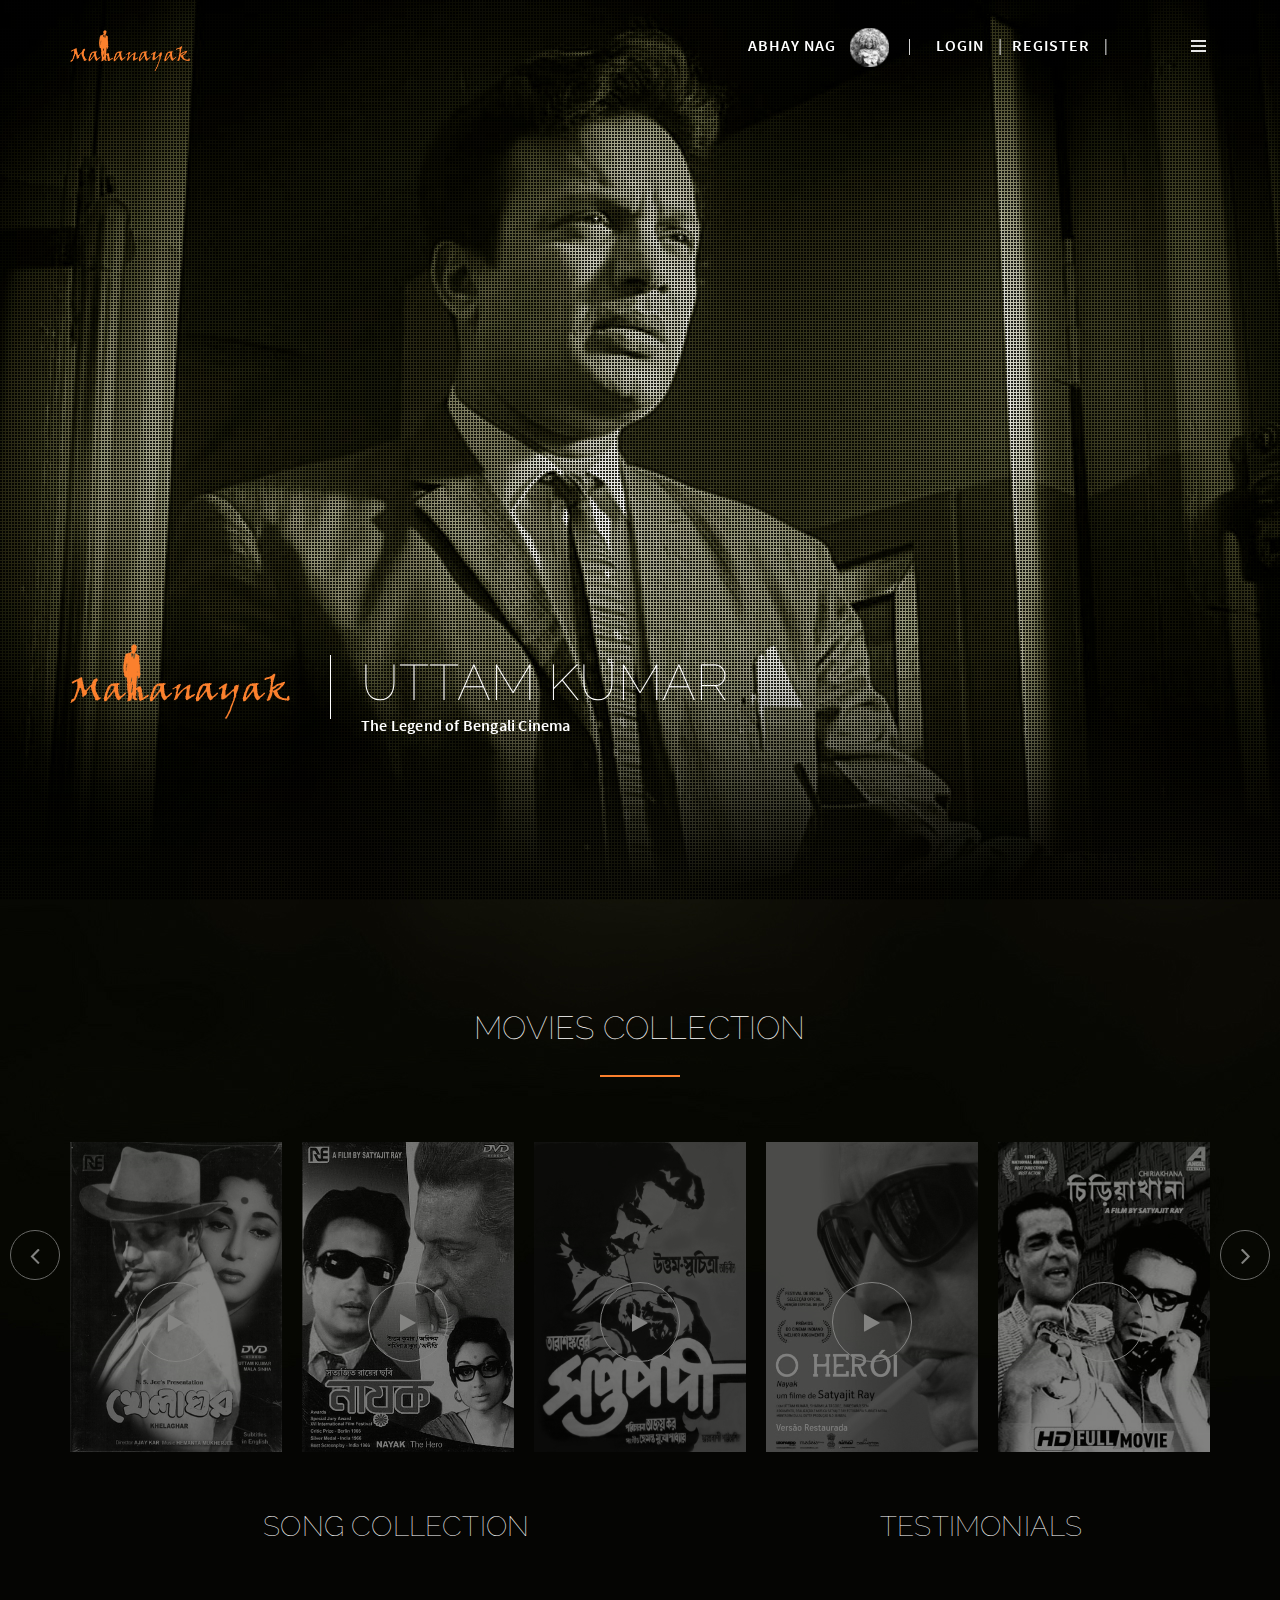
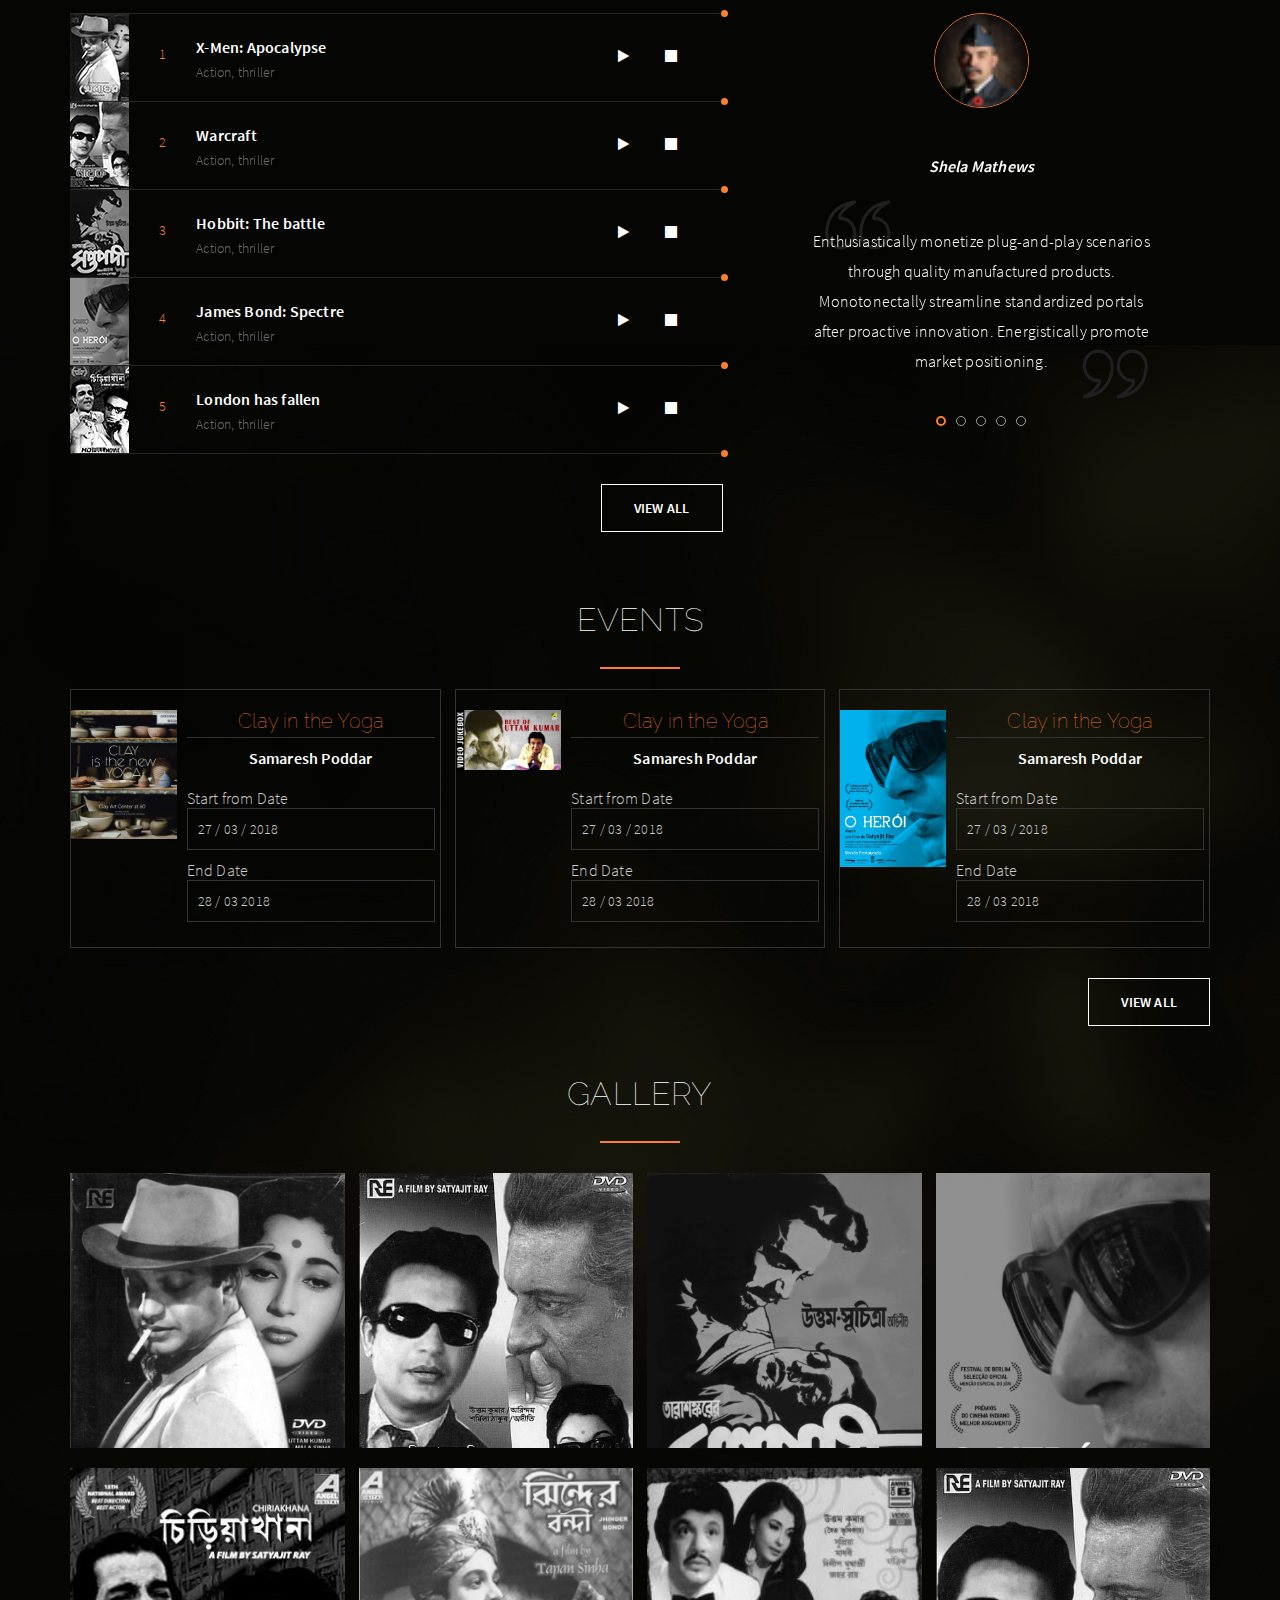
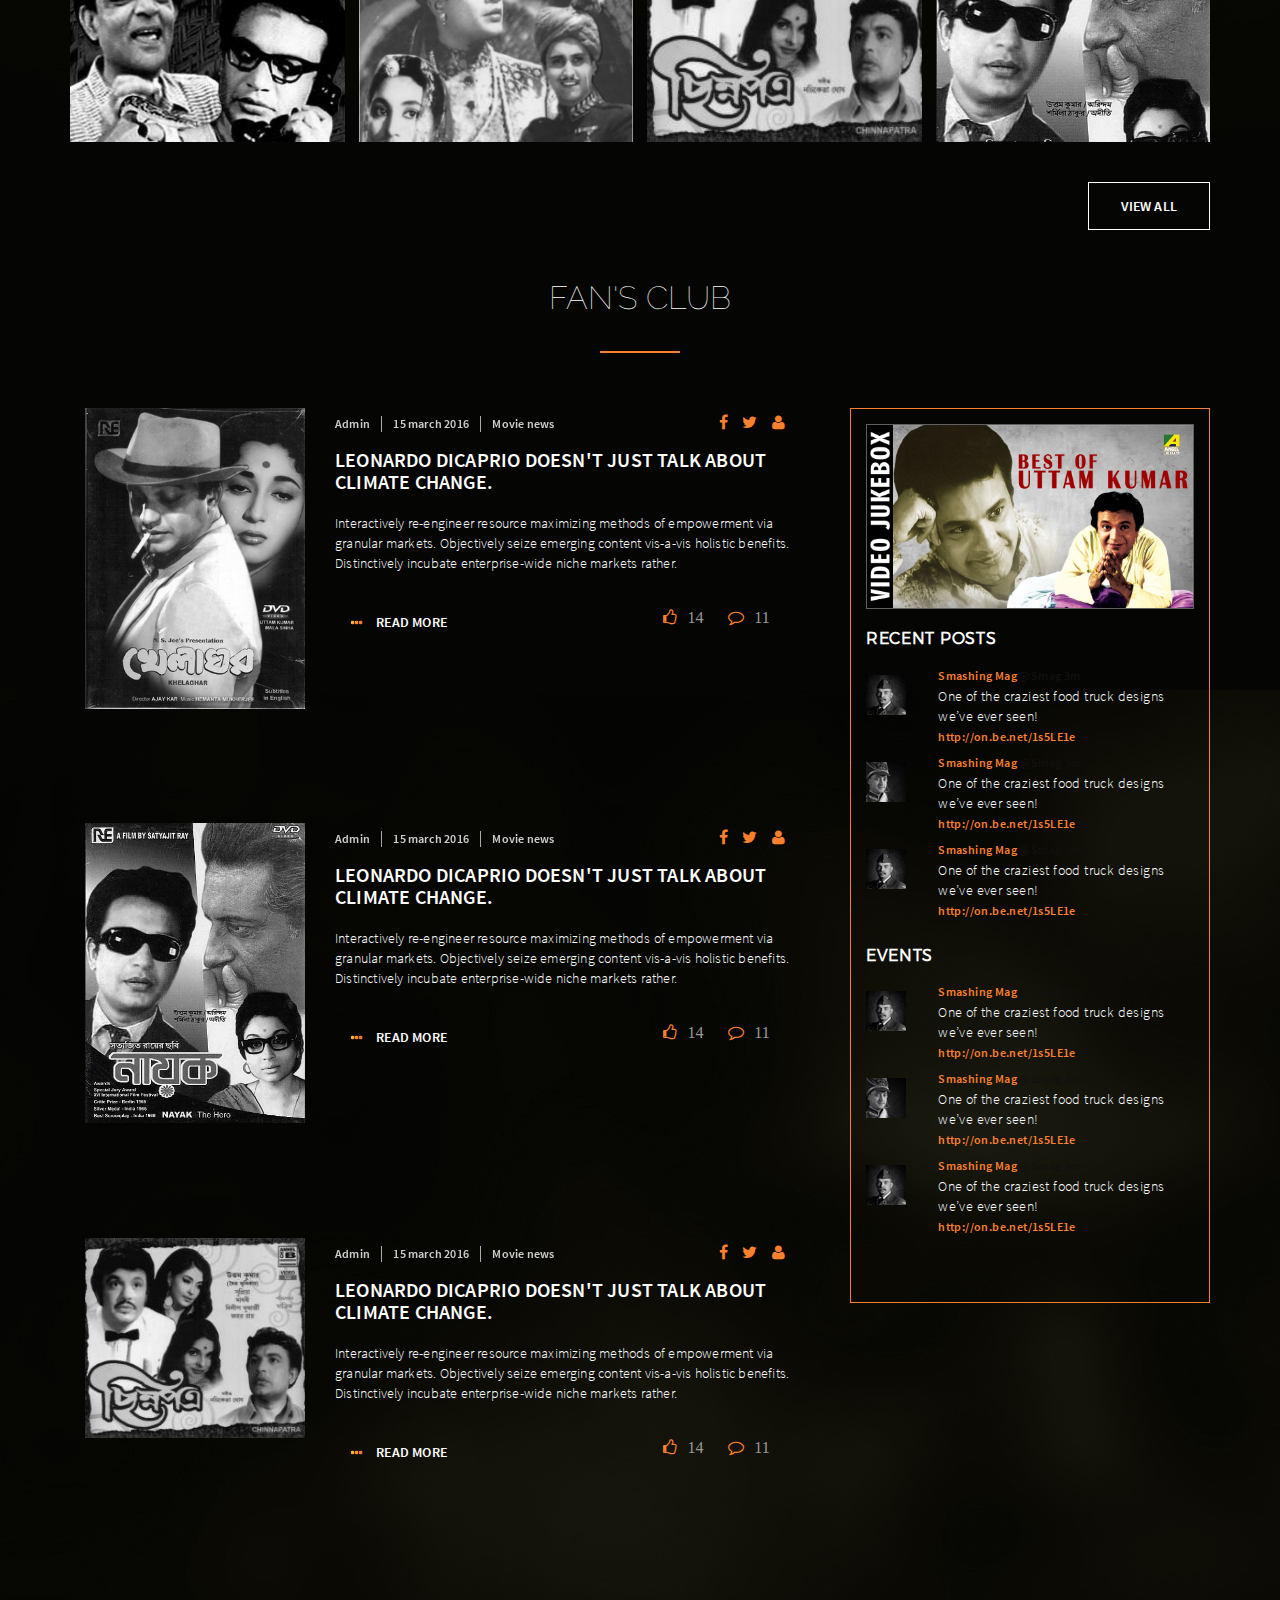
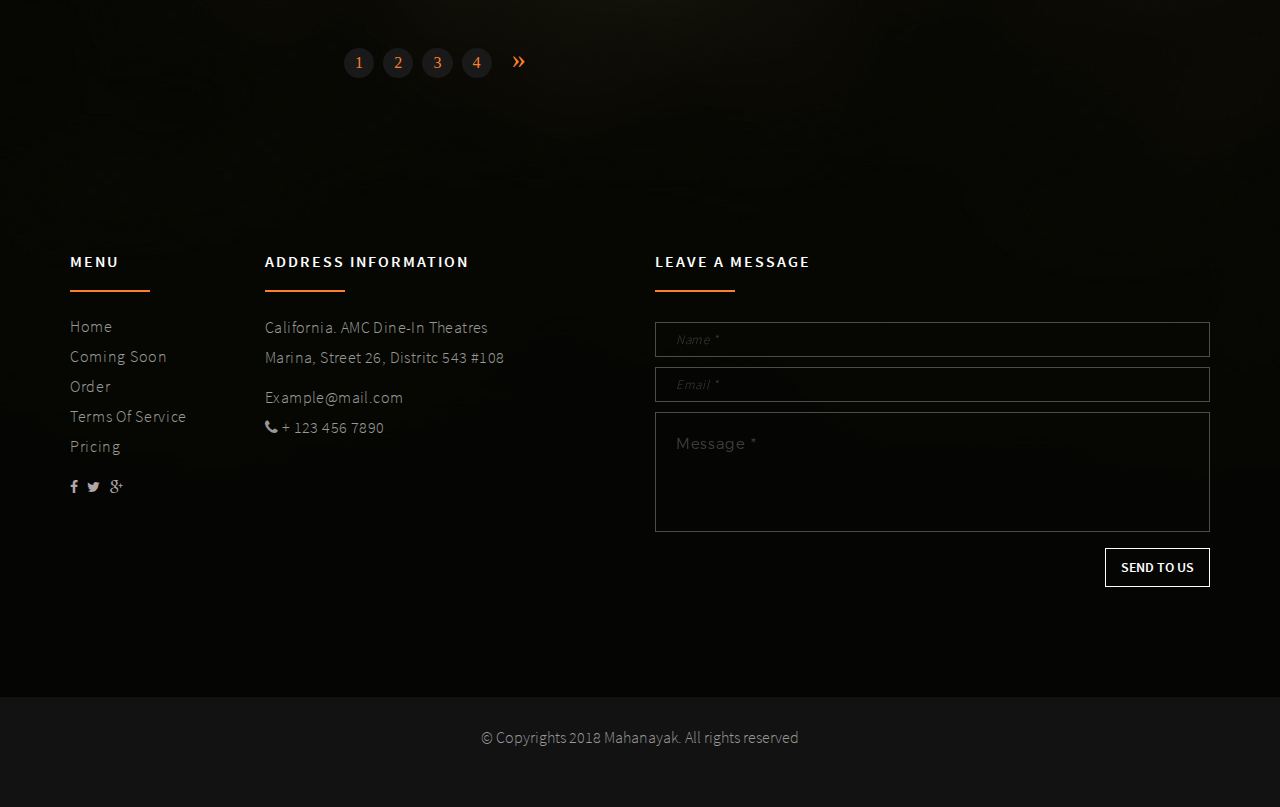
<file: html/index.html>
<!DOCTYPE html>
<html lang="en">


<head>
    <meta charset="utf-8">
    <meta name="viewport" content="width=device-width, initial-scale=1, maximum-scale=1.0, user-scalable=no">
    <title>Mahanayak</title>
    <meta name="keywords" content="HTML5,CSS3,HTML,Template,Themeton" >
    <meta name="description" content="Tenguu Cinema - Movie Theater Template">
    <meta name="author" content="Themeton">
    <!-- Favicon -->
    <link rel="shortcut icon" type="image/x-icon" href="images/favicon.png"/>
    <link rel='stylesheet' href='css/bootstrap.min.css'>    
    <link rel="stylesheet" href="css/remodal.css">
    <link rel="stylesheet" href="css/remodal-default-theme.css">
    <link rel="stylesheet" href="css/w3.css">
    <link rel="stylesheet" href="css/jquery.mCustomScrollbar.css">    
    <link rel="stylesheet" type="text/css" href="css/packages.min.css">
    <link rel="stylesheet" type="text/css" href="css/default.css">
</head>


<body class="sticky-menu">
    <div id="loader">
        <div class="loader-ring">
          <div class="loader-ring-light"></div>
          <div class="loader-ring-track"></div>
        </div>
    </div>



<header id="header" class="menu-top-left">
   <div class="container">
      <div class="row">
         <div class="col-md-6 col-sm-4 col-xs-4">
          <a href="index.html" id="logo" title="Tenguu" class="logo-image-white" data-bg-image="images/logo.png" style="background-image: url(&quot;images/logo.png&quot;);">Tenguu
          </a>
         </div>
         <div class="col-md-5 col-md-offset-1 col-sm-8 col-xs-8 phl0">
            <div class="header_author">
               <a href="#">ABHAY NAG</a>
               <img src="images/user.png" class="user" alt="user">
            </div>
            <div class="header_ticket">
               <a href="login.html">LOGIN</a>
            </div>
            <div class="header_ticket">
               <a href="register.html">REGISTER</a>
            </div>
            <div class="button_container" id="toggle">
               <span class="top"></span>
               <span class="middle"></span>
               <span class="bottom"></span>
            </div>
            <div class="overlay" id="overlay">
               <a href="javascript:;" class="close-window"></a>
               <nav class="overlay-menu">
                  <ul >
                    <li><a href="index.html">Home</a></li>
                    <li><a href="about mahanayak.html">About Mahanayak</a></li>
                    <li><a href="event.html">Events</a></li>
                    <li><a href="gallery.html">Gallery</a></li>
                    <li><a href="song-view.html">Music</a></li>
                    <li><a href="fans club.html">Fan's Club</a></li>
                    <li><a href="about mahanayak.html">How It Works</a></li>
                    <li><a href="contact us.html">Contact Us</a></li>
                    <li class="log-disp"><a href="login.html">LOGIN</a></li>
                    <li class="log-disp"><a href="register.html">REGISTER</a></li>
                  </ul>
               </nav>
            </div>
         </div>
      </div>
   </div>
</header>


<div class="fullwidth-slider">
  <div id="headerslider" class="carousel slide">
   <div class="carousel-inner" role="listbox">
      <div class="item active">
         <div class="fill" data-bg-image="images/unknown/banner4.png">
            <div class="bs-slider-overlay"></div>
            <div class="container movie-slider-container">
               <div class="row">
                  <div class="col-sm-12 movie-slider-content">
                     <div class="slider-content" >
                        <div class="slide_right" data-animation="animated bounceInRight">
                           <div class="dv1"><img src="images/logo.png" alt="" /></div>
                           <div class="dv2">
                              <h2>UTTAM KUMAR</h2>
                              <p>The Legend of Bengali Cinema</p>
                              </p>
                           </div>
                        </div>
                     </div>
                  </div>
               </div>
            </div>
         </div>
      </div>
      <!-- Controls -->
   </div>
</div>
      
         
<section class="section-content" data-bg-image="images/coming-bg.jpg">
    <div class="container-fluid pv11 container ">
       <div class="row">
          <div class="col-sm-12">
             <h3 class="heading text-center">MOVIES COLLECTION</h3>
             <div id="carousel_coming" class="flexslider">
                <ul class="slides">
                   
                   <li class="thumb_item bg-cover">
                    <div class="m-coll">
                      <img src="images/poster/poster-1.jpg" alt="image"/>
                        <a href="https://vimeo.com/28177848" class="video-player"><i class="fa fa-play"></i></a> 
                    </div>                                           
                   </li>

                   <li class="thumb_item bg-cover">
                    <div class="m-coll">
                      <img src="images/poster/poster-2.jpg" class="" alt="image"/>
                        <a href="https://vimeo.com/28177848" class="video-player"><i class="fa fa-play"></i></a>
                    </div>                      
                   </li>

                   <li class="thumb_item bg-cover">
                    <div class="m-coll">
                      <img src="images/poster/poster-3.jpg" class="" alt="image"/>
                        <a href="https://vimeo.com/28177848" class="video-player"><i class="fa fa-play"></i></a>
                    </div>                      
                   </li>

                   <li class="thumb_item bg-cover">
                    <div class="m-coll">
                      <img src="images/poster/poster-4.jpg" class="" alt="image"/>
                        <a href="https://vimeo.com/28177848" class="video-player"><i class="fa fa-play"></i></a>
                    </div>                      
                   </li>

                   <li class="thumb_item bg-cover">
                    <div class="m-coll">
                      <img src="images/poster/poster-5.jpg" class="" alt="image"/>
                        <a href="https://vimeo.com/28177848" class="video-player"><i class="fa fa-play"></i></a>
                    </div>                      
                   </li>

                   <li class="thumb_item bg-cover">
                    <div class="m-coll">
                      <img src="images/poster/poster-6.jpg" class="" alt="image"/>
                        <a href="https://vimeo.com/28177848" class="video-player"><i class="fa fa-play"></i></a>
                    </div>                      
                   </li>

                </ul>
             </div>
          </div>
       </div>
    </div>

    <div class="fullscreen-section bg-black pvb0">
            <div class="container wpc-boxoffice pvb40">
                <div class="row">
                    <div class="col-sm-7 col-xs-12">
                        <h3>SONG COLLECTION</h3>
                        <ul class="wpc-box-list">
                            <li class="wpc-box-item" > 
                                <ol>
                                    <li class="bx-item-t"><img src="images/poster/poster-1(58X87).jpg" alt="thumb"></li>
                                    <li class="bx-item-c">1</li>
                                    <li class="bx-item-title">
                                        <h4>X-Men: Apocalypse</h4>
                                        <span>Action, thriller</span>
                                    </li>
                                    <li class="bx-item-d">
                                        <button type="button" id="button_play" class="btn btn-pl" onclick='buttonPlayPress()'>
                                            <i class="fa fa-play"></i>
                                        </button>
        
                                        <button type="button" id="button_stop" class="btn btn-pl" onclick='buttonStopPress()'>
                                            <i class="fa fa-stop"></i>
                                        </button>
                                    </li>                                
                                </ol>
                            </li>
                            <li class="wpc-box-item" > 
                                <ol>
                                    <li class="bx-item-t"><img src="images/poster/poster-2(58X87).jpg" alt="thumb"></li>
                                    <li class="bx-item-c">2</li>
                                    <li class="bx-item-title">
                                        <h4>Warcraft</h4>
                                        <span>Action, thriller</span>
                                    </li>
                                    <li class="bx-item-d">
                                        <button type="button" id="button_play1" class="btn btn-pl" onclick='buttonPlayPress()'>
                                            <i class="fa fa-play"></i>
                                        </button>
        
                                        <button type="button" id="button_stop" class="btn btn-pl" onclick='buttonStopPress()'>
                                            <i class="fa fa-stop"></i>
                                        </button>
                                    </li>                                
                                </ol>
                            </li>
                            <li class="wpc-box-item" > 
                                <ol>
                                    <li class="bx-item-t"><img src="images/poster/poster-3(58X87).jpg" alt="thumb"></li>
                                    <li class="bx-item-c">3</li>
                                    <li class="bx-item-title">
                                        <h4>Hobbit: The battle</h4>
                                        <span>Action, thriller</span>
                                    </li>
                                    <li class="bx-item-d">
                                        <button type="button" id="button_play" class="btn btn-pl" onclick='buttonPlayPress()'>
                                            <i class="fa fa-play"></i>
                                        </button>
        
                                        <button type="button" id="button_stop" class="btn btn-pl" onclick='buttonStopPress()'>
                                            <i class="fa fa-stop"></i>
                                        </button>
                                    </li>
                                </ol>
                            </li>
                            <li class="wpc-box-item" > 
                                <ol>
                                    <li class="bx-item-t"><img src="images/poster/poster-4(58X87).jpg" alt="thumb"></li>
                                    <li class="bx-item-c">4</li>
                                    <li class="bx-item-title">
                                        <h4>James Bond: Spectre</h4>
                                        <span>Action, thriller</span>
                                    </li>
                                    <li class="bx-item-d">
                                        <button type="button" id="button_play" class="btn btn-pl" onclick='buttonPlayPress()'>
                                            <i class="fa fa-play"></i>
                                        </button>
        
                                        <button type="button" id="button_stop" class="btn btn-pl" onclick='buttonStopPress()'>
                                            <i class="fa fa-stop"></i>
                                        </button>
                                    </li>
                                </ol>
                            </li>
                            <li class="wpc-box-item" > 
                                <ol>
                                    <li class="bx-item-t"><img src="images/poster/poster-5(58X87).jpg" alt="thumb"></li>
                                    <li class="bx-item-c">5</li>
                                    <li class="bx-item-title">
                                        <h4>London has fallen</h4>
                                        <span>Action, thriller</span>
                                    </li>
                                    <li class="bx-item-d">
                                        <button type="button" id="button_play" class="btn btn-pl" onclick='buttonPlayPress()'>
                                            <i class="fa fa-play"></i>
                                        </button>
        
                                        <button type="button" id="button_stop" class="btn btn-pl" onclick='buttonStopPress()'>
                                            <i class="fa fa-stop"></i>
                                        </button>
                                    </li>
                                </ol>
                            </li>
                           
                        </ul>
                        <a href="song-view.html" class="btn-vew">View All</a>
                    </div>
                    <div class="col-sm-5 col-xs-12 ">
                       <h3>testimonials</h3>
                       <div class="wpc-testimonails">
                          <div class="swiper-container carousel-container">
                             <div class="swiper-wrapper">
                                
                                <div class="swiper-slide">
                                   <div class="testimonial">
                                      <img src="images/post-thumb.jpg" alt="testimonials author" class="tes-img">
                                      <div class="entry-meta">
                                         <h4>Shela Mathews</h4>
                                      </div>
                                      <p>
                                         Enthusiastically monetize plug-and-play scenarios through quality manufactured products. Monotonectally streamline standardized portals after proactive innovation. Energistically promote market positioning.
                                      </p>
                                   </div>
                                </div>

                                <div class="swiper-slide">
                                   <div class="testimonial">
                                      <img src="images/post-thumb.jpg" alt="testimonials author" class="tes-img">
                                      <div class="entry-meta">
                                         <h4>Shela Mathews</h4>
                                      </div>
                                      <p>
                                         Enthusiastically monetize plug-and-play scenarios through quality manufactured products. Monotonectally streamline standardized portals after proactive innovation. Energistically promote market positioning.
                                      </p>
                                   </div>
                                </div>

                                <div class="swiper-slide">
                                   <div class="testimonial">
                                      <img src="images/post-thumb.jpg" alt="testimonials author" class="tes-img">
                                      <div class="entry-meta">
                                         <h4>Shela Mathews</h4>
                                      </div>
                                      <p>
                                         Enthusiastically monetize plug-and-play scenarios through quality manufactured products. Monotonectally streamline standardized portals after proactive innovation. Energistically promote market positioning.
                                      </p>
                                   </div>
                                </div>

                                <div class="swiper-slide">
                                   <div class="testimonial">
                                      <img src="images/post-thumb.jpg" alt="testimonials author" class="tes-img">
                                      <div class="entry-meta">
                                         <h4>Shela Mathews</h4>
                                      </div>
                                      <p>
                                         Enthusiastically monetize plug-and-play scenarios through quality manufactured products. Monotonectally streamline standardized portals after proactive innovation. Energistically promote market positioning.
                                      </p>
                                   </div>
                                </div>

                                <div class="swiper-slide">
                                   <div class="testimonial">
                                      <img src="images/post-thumb.jpg" alt="testimonials author" class="tes-img">
                                      <div class="entry-meta">
                                         <h4>Shela Mathews</h4>
                                      </div>
                                      <p>
                                         Enthusiastically monetize plug-and-play scenarios through quality manufactured products. Monotonectally streamline standardized portals after proactive innovation. Energistically promote market positioning.
                                      </p>
                                   </div>
                                </div>
                             </div>
                             <div class="swiper-pagination"></div>
                          </div>
                       </div>
                    </div>
                </div>
            </div>
    </div>

    <div class="container mt3 mb5">
      <h3 class="heading text-center mb5">Events</h3>
      <div class="index-eve fl">
        <ul>
          <li class="col-sm-4 col-xs-12">
            <span class="border fl">
              <div class="in-eve-left mt2">
                <img src="images/poster/venu.jpg" alt="">
              </div>
              <div class="in-eve-right mt2">
                <h2 class="host-title">Clay in the Yoga</h2>
                <p class="host-name">Samaresh Poddar</p>
                <div class="row">
                  <div class="col-xs-12">
                    <div>Start from Date</div>
                    <div class="time-box fl">27 / 03 / 2018</div>
                  </div>
                  <div class="col-xs-12 mt1 mb2">
                    <div>End Date</div>
                    <div class="time-box fl">28 / 03 2018</div>
                  </div>
                </div>
              </div>
            </span>
          </li>

          <li class="col-sm-4 col-xs-12">
            <span class="border fl">
              <div class="in-eve-left mt2">
                <img src="images/poster/add-banner1.jpg" alt="">
              </div>
              <div class="in-eve-right mt2">
                <h2 class="host-title">Clay in the Yoga</h2>
                <p class="host-name">Samaresh Poddar</p>
                <div class="row">
                  <div class="col-xs-12">
                    <div>Start from Date</div>
                    <div class="time-box fl">27 / 03 / 2018</div>
                  </div>
                  <div class="col-xs-12 mt1 mb2">
                    <div>End Date</div>
                    <div class="time-box fl">28 / 03 2018</div>
                  </div>
                </div>
              </div>
            </span>
          </li>

          <li class="col-sm-4 col-xs-12">
            <span class="border fl">
              <div class="in-eve-left mt2">
                <img src="images/poster/poster-4.jpg" alt="">
              </div>
              <div class="in-eve-right mt2">
                <h2 class="host-title">Clay in the Yoga</h2>
                <p class="host-name">Samaresh Poddar</p>
                <div class="row">
                  <div class="col-xs-12">
                    <div>Start from Date</div>
                    <div class="time-box fl">27 / 03 / 2018</div>
                  </div>
                  <div class="col-xs-12 mt1 mb2">
                    <div>End Date</div>
                    <div class="time-box fl">28 / 03 2018</div>
                  </div>
                </div>
              </div>
            </span>
          </li>

        </ul>
      </div>
      <a href="event.html" class="btn-vew">View All</a>
    </div>

    <div class="container mt3 mb5">
       <h3 class="heading text-center mb5">GALLERY</h3>
       <div class="gla">
          <ul>
             <li class="col-lg-3 col-sm-3 mt1">
                <div class="gla-img">
                   <a href="#modal"><img src="images/poster/poster-1.jpg" alt=""></a>
                </div>
             </li>
             <li class="col-lg-3 col-sm-3 mt1">
                <div class="gla-img">
                   <img src="images/poster/poster-2.jpg">
                </div>
             </li>
             <li class="col-lg-3 col-sm-3 mt1">
                <div class="gla-img">
                   <img src="images/poster/poster-3.jpg">
                </div>
             </li>
             <li class="col-lg-3 col-sm-3 mt1">
                <div class="gla-img">
                   <img src="images/poster/poster-4.jpg">
                </div>
             </li>
          </ul>
          <ul>
             <li class="col-lg-3 col-sm-3 mt1">
                <div class="gla-img">
                   <img src="images/poster/poster-5.jpg">
                </div>
             </li>
             <li class="col-lg-3 col-sm-3 mt1">
                <div class="gla-img">
                   <img src="images/poster/poster-6.jpg">
                </div>
             </li>
             <li class="col-lg-3 col-sm-3 mt1">
                <div class="gla-img">
                   <img src="images/poster/poster-7.jpg">
                </div>
             </li>
             <li class="col-lg-3 col-sm-3 mt1">
                <div class="gla-img">
                   <img src="images/poster/poster-2.jpg">
                </div>
             </li>
          </ul>
          <div class="remodal" data-remodal-id="modal" role="dialog" aria-labelledby="modal1Title" aria-describedby="modal1Desc">
             <button data-remodal-action="close" class="remodal-close" aria-label="Close"></button>
             <div class="all-remo">
                <p id="modal1Desc">
                <div class="col-sm-7 ph1 col-sm-12">
                   <div class="w3-content w3-display-container">
                      <div class="w3-lft-img">
                         <img class="mySlides" src="images/uttam-pic/ful-pic-1.jpg">
                         <img class="mySlides" src="images/uttam-pic/ful-pic-2.jpg">
                         <img class="mySlides" src="images/uttam-pic/ful-pic-3.jpg">
                         <img class="mySlides" src="images/uttam-pic/ful-pic-4.jpg">
                         <button class="w3-button w3-black w3-display-left" onclick="plusDivs(-1)">&#10094;</button>
                         <button class="w3-button w3-black w3-display-right" onclick="plusDivs(1)">&#10095;</button>
                      </div>
                   </div>
                </div>
                <div id="content-1" class="content">
                   <div class="pop-cmm">
                      <div class="comment-avatar">
                         <img alt="Image" src="images/author.png" class="avatar">
                         <a href="#" class="comment-name">ABHAY NAG</a>
                         <span>December 30, 2017</span>
                      </div>
                   </div>
                   <div class="cmm-up-box">
                      <img alt="Image" src="images/author.png" class="avatar">
                      <p class="up-box-text">
                         Dramatically grow market positioning human capital rather than professional data. Authoritatively reconceptualize equity invested sources with adaptive materials.
                         Dramatically grow market positioning human capital rather than professional data. Authoritatively reconceptualize equity invested sources with adaptive materials.
                         Dramatically grow market positioning human capital rather than professional data. Authoritatively reconceptualize equity invested sources with adaptive materials.
                      </p>
                      <div class="share-box">
                         <span><i class="fa fa-share-square"></i>2</span>
                         <span><i class="fa fa-comment-o"></i>11</span>
                         <span><i class="fa fa-thumbs-o-up"></i>14</span>
                      </div>
                   </div>
                   <div class="cmm-up-box">
                      <img alt="Image" src="images/author.png" class="avatar">
                      <p class="up-box-text">
                         Dramatically grow market positioning human capital rather than professional data. Authoritatively reconceptualize equity invested sources with adaptive materials.
                      </p>
                      <div class="share-box">
                         <span><i class="fa fa-share-square"></i>2</span>
                         <span><i class="fa fa-comment-o"></i>11</span>
                         <span><i class="fa fa-thumbs-o-up"></i>14</span>
                      </div>
                   </div>
                   <div class="pop-cmm-box">
                      <img alt="Image" src="images/author.png" class="avatar">
                      <textarea class="cmm-box rs-size" placeholder="Write a comment....."></textarea>
                   </div>
                </div>
                </p>
             </div>
          </div>
       </div>
       <a href="gallery.html" class="btn-vew">View All</a>
    </div>

    <section class="section-content  bg-cover" data-bg-image="images/coming-bg.jpg">
       <div class="container">
          <div class="row">
             <div class="col-sm-12 page-title mb5">
                <h2>FAN'S CLUB</h2>
             </div>
          </div>
       </div>
       <div class="container mt4">
          <div class="row">
             
             <div class="col-sm-8 col-xs-12 pl0">
                <div class="blog-container">
                   <article class="blog-item">
                      <div class="col-sm-4 col-xs-12 ">
                         <img src="images/poster/poster-1.jpg" class="fns-img">
                      </div>
                      <div class="col-sm-8 ml-r-15">
                         <div class="post-content">
                            <div class="entry-meta">
                               <ul class="category">
                                  <li><a href="javascript:;">Admin</a></li>
                                  <li><a href="javascript:;">15 march 2016</a></li>
                                  <li><a href="javascript:;">Movie news</a></li>
                               </ul>
                               <div class="social-links">
                                  <a href="javascript:;"><i class="fa fa-facebook"></i></a>
                                  <a href="javascript:;"><i class="fa fa-twitter"></i></a>
                                  <a href="javascript:;"><i class="fa fa-user"></i></a>
                               </div>
                            </div>
                            <h2 class="entry-title"><a href="javascript:;">Leonardo DiCaprio doesn't
                               just talk about climate change.</a>
                            </h2>
                            <p class="entry-excepts">Interactively re-engineer resource maximizing methods of empowerment via granular markets. Objectively seize emerging content vis-a-vis holistic benefits. Distinctively incubate enterprise-wide niche markets rather.</p>
                            <a href="fans view.html" class="btn more mt1"> Read more</a>
                            <div class="social-icon mt1">
                               <span><i class="fa fa-thumbs-o-up"></i>14</span>
                               <span><i class="fa fa-comment-o"></i>11</span>
                            </div>
                         </div>
                      </div>
                   </article>

                   <article class="blog-item mt35">
                      <div class="col-sm-4 col-xs-12">
                         <img src="images/poster/poster-2.jpg" class="fns-img">
                      </div>
                      <div class="col-sm-8 ml-r-15">
                         <div class="post-content">
                            <div class="entry-meta">
                               <ul class="category">
                                  <li><a href="fans view.html">Admin</a></li>
                                  <li><a href="javascript:;">15 march 2016</a></li>
                                  <li><a href="javascript:;">Movie news</a></li>
                               </ul>
                               <div class="social-links">
                                  <a href="javascript:;"><i class="fa fa-facebook"></i></a>
                                  <a href="javascript:;"><i class="fa fa-twitter"></i></a>
                                  <a href="javascript:;"><i class="fa fa-user"></i></a>
                               </div>
                            </div>
                            <h2 class="entry-title"><a href="javascript:;">Leonardo DiCaprio doesn't
                               just talk about climate change.</a>
                            </h2>
                            <p class="entry-excepts">Interactively re-engineer resource maximizing methods of empowerment via granular markets. Objectively seize emerging content vis-a-vis holistic benefits. Distinctively incubate enterprise-wide niche markets rather.</p>
                            <a href="fans view.html" class="btn more mt1"> Read more</a>
                            <div class="social-icon mt1">
                               <span><i class="fa fa-thumbs-o-up"></i>14</span>
                               <span><i class="fa fa-comment-o"></i>11</span>
                            </div>
                         </div>
                      </div>
                   </article>

                   <article class="blog-item mt35" >
                      <div class="col-sm-4 col-xs-12">
                         <img src="images/poster/poster-7.jpg" class="fns-img">
                      </div>
                      <div class="col-sm-8 ml-r-15">
                         <div class="post-content">
                            <div class="entry-meta">
                               <ul class="category">
                                  <li><a href="javascript:;">Admin</a></li>
                                  <li><a href="javascript:;">15 march 2016</a></li>
                                  <li><a href="javascript:;">Movie news</a></li>
                               </ul>
                               <div class="social-links">
                                  <a href="javascript:;"><i class="fa fa-facebook"></i></a>
                                  <a href="javascript:;"><i class="fa fa-twitter"></i></a>
                                  <a href="javascript:;"><i class="fa fa-user"></i></a>
                               </div>
                            </div>
                            <h2 class="entry-title"><a href="javascript:;">Leonardo DiCaprio doesn't
                               just talk about climate change.</a>
                            </h2>
                            <p class="entry-excepts">Interactively re-engineer resource maximizing methods of empowerment via granular markets. Objectively seize emerging content vis-a-vis holistic benefits. Distinctively incubate enterprise-wide niche markets rather.</p>
                            <a href="fans view.html" class="btn more mt1"> Read more</a>
                            <div class="social-icon mt1">
                               <span><i class="fa fa-thumbs-o-up"></i>14</span>
                               <span><i class="fa fa-comment-o"></i>11</span>
                            </div>
                         </div>
                      </div>
                   </article>

                </div>

                <div class="post-navigation mv3">
                   <ul>
                      <li><a href="javascript:;">1</a></li>
                      <li><a href="javascript:;">2</a></li>
                      <li><a href="javascript:;">3</a></li>
                      <li><a href="javascript:;">4</a></li>
                      <li><a href="javascript:;" class="arrow">&raquo;</a></li>
                   </ul>
                </div>
             </div>
             
             <div class="col-sm-4">
                <div class="sidebar">
                  <div class="widget">
                  <div class="add-img">
                    <img src="images/poster/add-banner1.jpg" alt="image">
                  </div>
                   <h5 class="widget-title">Recent Posts</h5>
                   <ul class="recent-posts mb2">
                      <li>
                         <a href="javascript:;" class="rp-media">
                         <img src="images/post-thumb.jpg" alt="image">
                         </a>
                         <div class="rp-info">
                            <a href="javascript:;" class="link-post">Smashing Mag <i>@Smag 3m</i> </a>
                            <p class="mb0">One of the craziest food truck
                               designs we’ve ever seen!                           
                            </p>
                            <a href="javascript:;">http://on.be.net/1s5LE1e</a>
                         </div>
                      </li>
                      <li>
                         <a href="javascript:;" class="rp-media">
                         <img src="images/post-thumb-2.jpg" alt="image">
                         </a>
                         <div class="rp-info">
                            <a href="javascript:;" class="link-post">Smashing Mag <i>@Smag 3m</i> </a>
                            <p class="mb0">One of the craziest food truck
                               designs we’ve ever seen!                           
                            </p>
                            <a href="javascript:;">http://on.be.net/1s5LE1e</a>
                         </div>
                      </li>
                      <li>
                         <a href="javascript:;" class="rp-media">
                         <img src="images/post-thumb.jpg" alt="image">
                         </a>
                         <div class="rp-info">
                            <a href="javascript:;" class="link-post">Smashing Mag <i>@Smag 3m</i> </a>
                            <p class="mb0">One of the craziest food truck
                               designs we’ve ever seen!                           
                            </p>
                            <a href="javascript:;">http://on.be.net/1s5LE1e</a>
                         </div>
                      </li>
                   </ul>

                   <h5 class="widget-title">Events</h5>
                   <ul class="recent-posts">
                      <li>
                         <a href="javascript:;" class="rp-media">
                         <img src="images/post-thumb.jpg" alt="image">
                         </a>
                         <div class="rp-info">
                            <a href="javascript:;" class="link-post">Smashing Mag <i>@Smag 3m</i> </a>
                            <p class="mb0">One of the craziest food truck
                               designs we’ve ever seen!                           
                            </p>
                            <a href="javascript:;">http://on.be.net/1s5LE1e</a>
                         </div>
                      </li>
                      <li>
                         <a href="javascript:;" class="rp-media">
                         <img src="images/post-thumb-2.jpg" alt="image">
                         </a>
                         <div class="rp-info">
                            <a href="javascript:;" class="link-post">Smashing Mag <i>@Smag 3m</i> </a>
                            <p class="mb0">One of the craziest food truck
                               designs we’ve ever seen!                           
                            </p>
                            <a href="javascript:;">http://on.be.net/1s5LE1e</a>
                         </div>
                      </li>
                      <li>
                         <a href="javascript:;" class="rp-media">
                         <img src="images/post-thumb.jpg" alt="image">
                         </a>
                         <div class="rp-info">
                            <a href="javascript:;" class="link-post">Smashing Mag <i>@Smag 3m</i> </a>
                            <p class="mb0">One of the craziest food truck
                               designs we’ve ever seen!                           
                            </p>
                            <a href="javascript:;">http://on.be.net/1s5LE1e</a>
                         </div>
                      </li>
                   </ul>
                  </div>
                </div>
             </div>
          </div>
       </div>
    </section>
</section>

<footer id="footer">
   <div class="container footer-container">
      <div class="row">
         <div class="col-md-2 col-sm-6">
            <div class="widget">
               <h5 class="widget-title">Menu</h5>
               <ul class="menu">
                  <li><a href="#">Home</a></li>
                  <li><a href="#">Coming soon</a></li>
                  <li><a href="#">Order</a></li>
                  <li><a href="#">Terms of service</a></li>
                  <li><a href="#">Pricing</a></li>
               </ul>
            </div>
            <div class="widget">
               <div class="social-links">
                  <a href="javascript:;"><i class="fa fa-facebook"></i></a>
                  <a href="javascript:;"><i class="fa fa-twitter"></i></a>
                  <a href="javascript:;"><i class="fa fa-google-plus"></i></a>
               </div>
            </div>
         </div>
         <div class="col-md-3 col-sm-6">
            <div class="widget">
               <h5 class="widget-title">Address information</h5>
               <p>
                  California. AMC Dine-In Theatres Marina,
                  Street 26, Distritc 543 #108
               </p>
               <p>
                  <i class="fa fa-mail"></i>Example@mail.com<br>
                  <i class="fa fa-phone"></i> + 123 456 7890
               </p>
            </div>
         </div>
         <div class="col-md-1"></div>
         <div class="col-md-6">
            <div class="widget">
               <h5 class="widget-title">Leave a message</h5>
               <form class="contact_form transparent">
                  <div class="row">
                     <div class="col-sm-12">
                        <input type="text" class="inputValidation" name="name" placeholder="Name *">
                     </div>
                     <div class="col-sm-12">
                        <input type="text" class="inputValidation" name="email" placeholder="Email *">
                     </div>
                     <div class="col-sm-12 ">
                        <textarea class="inputValidation rs-size" placeholder="Message *"></textarea>
                        <button type="submit" class="button fill rectangle">Send to us</button>
                     </div>
                  </div>
               </form>
               <div class="errorMessage"></div>
            </div>
         </div>
      </div>
   </div>
   <div class="sub-footer">
      <div class="container">
         <div class="row copyright-text">
            <div class="col-sm-12 text-center">
               <p class="mv3 mvt0">&copy; Copyrights 2018 Mahanayak. All rights reserved</p>
            </div>
         </div>
      </div>
   </div>
</footer>    




<!-- Include jQuery and Scripts -->
    <script type="text/javascript" src="js/custom-file-input.js"></script>
    <script type="text/javascript" src="js/jquery.min.js"></script>
    <script type="text/javascript" src="js/packages.min.js"></script>
    <script type="text/javascript" src="js/scripts.min.js"></script>
    <script type="text/javascript" src="js/d3.min.js"></script>
    <script type="text/javascript" src="js/index.js"></script>
<!-- custom scrollbar plugin -->
    <script type="text/javascript" src="js/scroll.js"></script>
    <script type="text/javascript" src="js/jquery.mCustomScrollbar.concat.min.js"></script>  
    <script>
      (function($){
        $(window).on("load",function(){
          
          $("#content-1").mCustomScrollbar({
            autoHideScrollbar:true,
            theme:"rounded"
          });
          
        });
      })(jQuery);
    </script>
<!-- images slider plugin -->

    <script>
      var slideIndex = 1;
      showDivs(slideIndex);

      function plusDivs(n) {
        showDivs(slideIndex += n);
      }

      function showDivs(n) {
        var i;
        var x = document.getElementsByClassName("mySlides");
        if (n > x.length) {slideIndex = 1}    
        if (n < 1) {slideIndex = x.length}
        for (i = 0; i < x.length; i++) {
           x[i].style.display = "none";  
        }
        x[slideIndex-1].style.display = "block";  
      }
    </script>


  <!-- popup plugin -->

  <!--<script src="jquery.min.js"></script>-->
    <script src="js/remodal.js"></script>

  <!-- Events -->
    <script>
      $(document).on('opening', '.remodal', function () {
        console.log('opening');
      });

      $(document).on('opened', '.remodal', function () {
        console.log('opened');
      });

      $(document).on('closing', '.remodal', function (e) {
        console.log('closing' + (e.reason ? ', reason: ' + e.reason : ''));
      });

      $(document).on('closed', '.remodal', function (e) {
        console.log('closed' + (e.reason ? ', reason: ' + e.reason : ''));
      });

      $(document).on('confirmation', '.remodal', function () {
        console.log('confirmation');
      });

      $(document).on('cancellation', '.remodal', function () {
        console.log('cancellation');
      });

    //  Usage:
    //  $(function() {
    //
    //    // In this case the initialization function returns the already created instance
    //    var inst = $('[data-remodal-id=modal]').remodal();
    //
    //    inst.open();
    //    inst.close();
    //    inst.getState();
    //    inst.destroy();
    //  });

      //  The second way to initialize:
      $('[data-remodal-id=modal2]').remodal({
        modifier: 'with-red-theme'
      });
  </script>



  <!-- For time Picker -->
    <script src='js/jquery-2.2.4.min.js'></script>
    <script src='js/bootstrap.min.js'></script>
    <script src='js/moment.min.js'></script>
    <script src='js/bootstrap-datetimepicker.min.js'></script>
    <script src="js/index-time.js"></script>


    <!-- For Date Picker -->
    <!--<script src='js/jquery.min.js'></script>-->
    
    <script src='js/jquery-ui.min.js'></script>
    <script  src="js/index-date.js"></script>
    <!--<script src="js/prefixfree.min.js"></script>-->






</body>


</html>
</file>
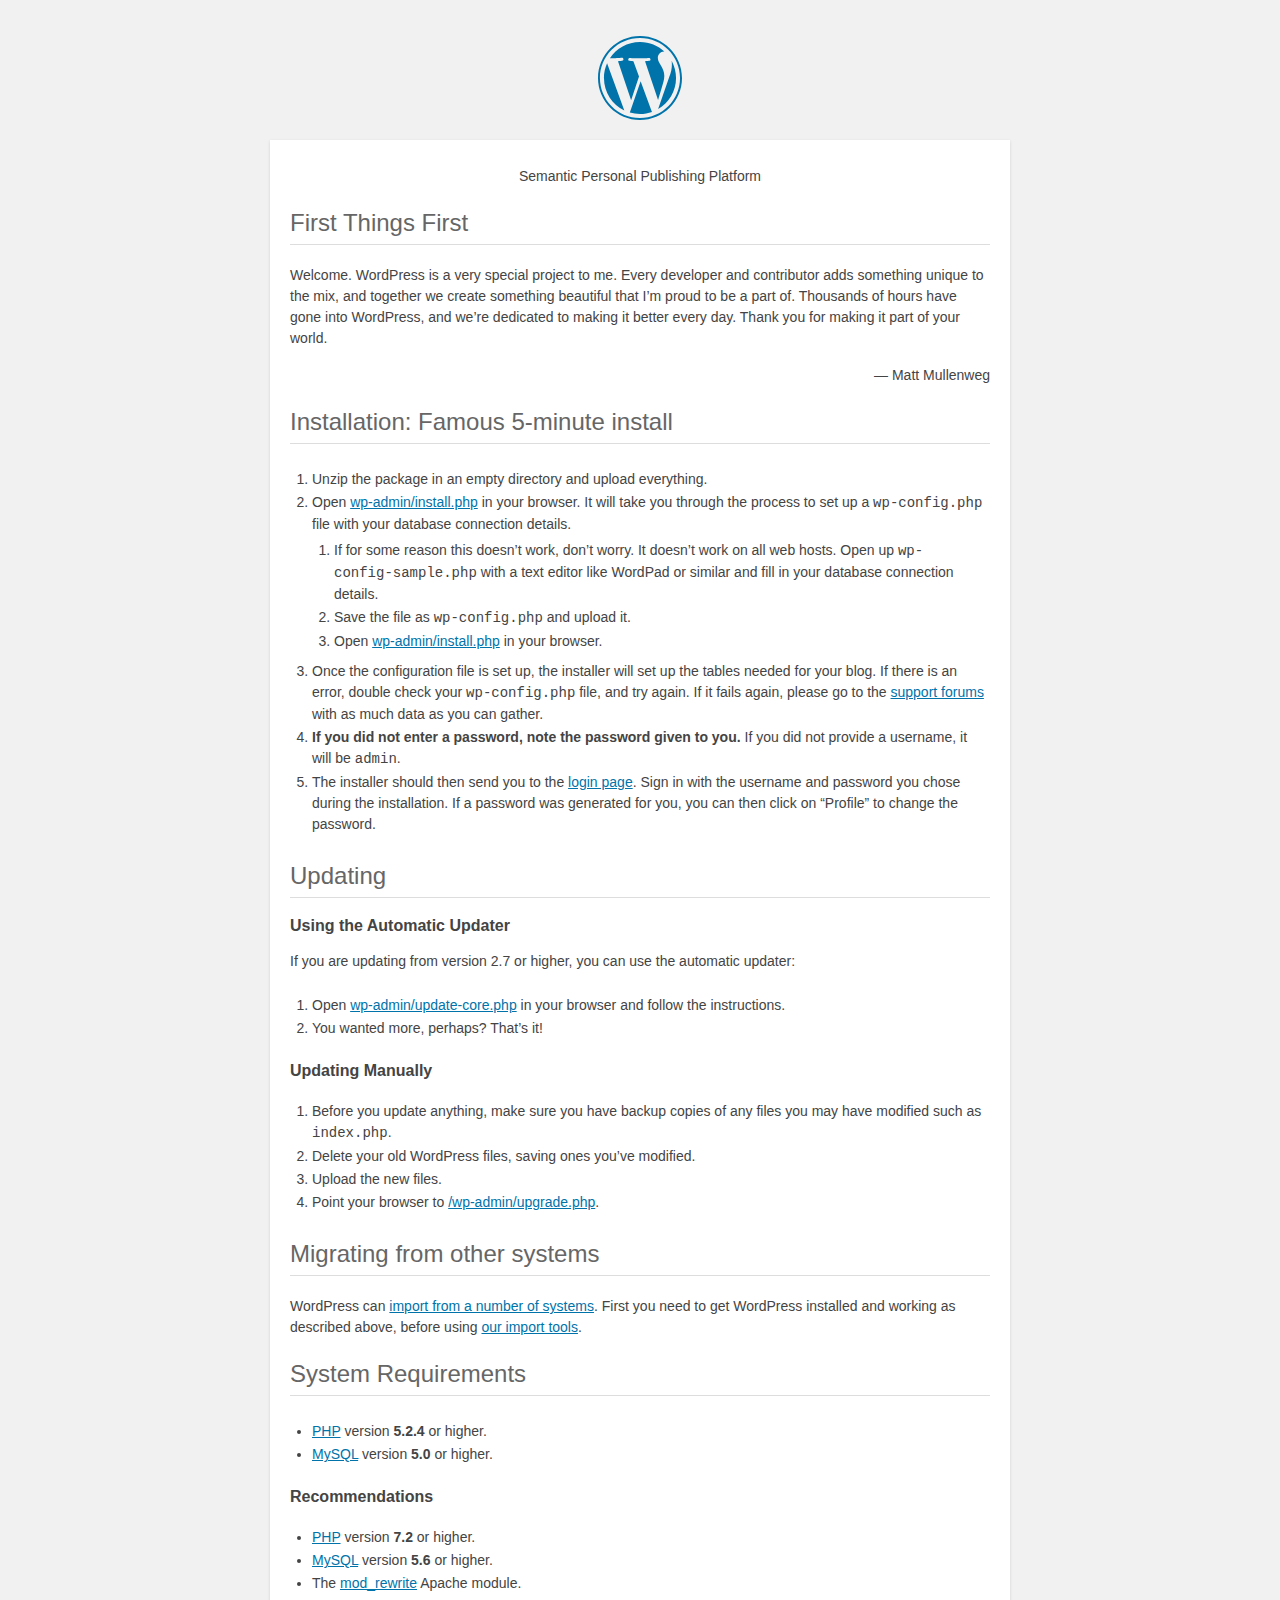
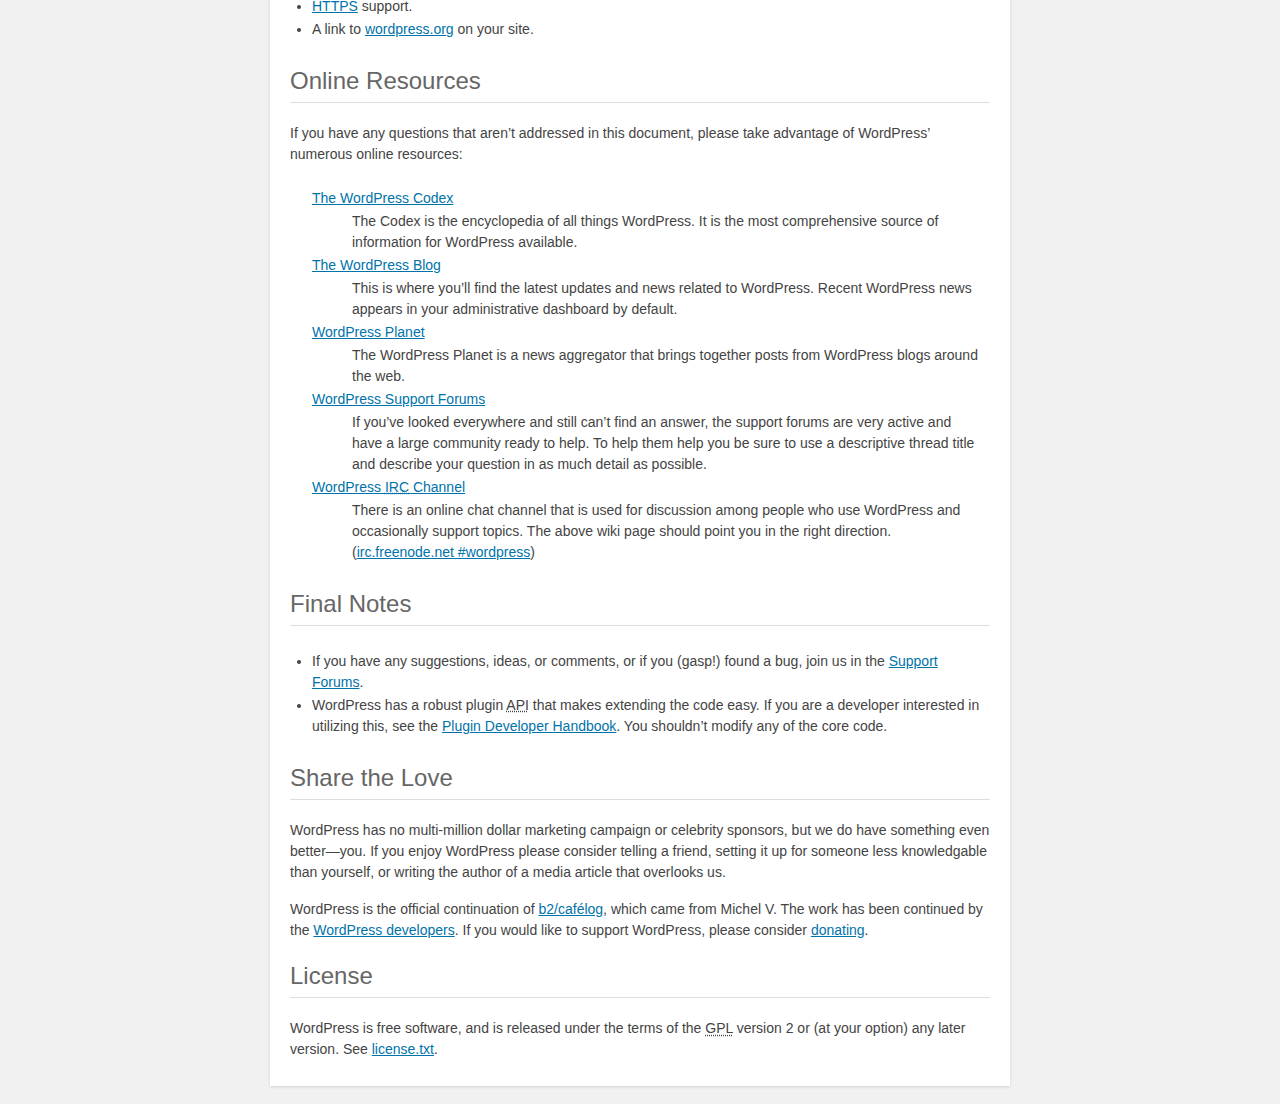
<file: readme.html>
<!DOCTYPE html>
<html>
<head>
	<meta name="viewport" content="width=device-width" />
	<meta http-equiv="Content-Type" content="text/html; charset=utf-8" />
	<title>WordPress &#8250; ReadMe</title>
	<link rel="stylesheet" href="wp-admin/css/install.css?ver=20100228" type="text/css" />
</head>
<body>
<h1 id="logo">
	<a href="https://wordpress.org/"><img alt="WordPress" src="wp-admin/images/wordpress-logo.png" /></a>
</h1>
<p style="text-align: center">Semantic Personal Publishing Platform</p>

<h2>First Things First</h2>
<p>Welcome. WordPress is a very special project to me. Every developer and contributor adds something unique to the mix, and together we create something beautiful that I&#8217;m proud to be a part of. Thousands of hours have gone into WordPress, and we&#8217;re dedicated to making it better every day. Thank you for making it part of your world.</p>
<p style="text-align: right">&#8212; Matt Mullenweg</p>

<h2>Installation: Famous 5-minute install</h2>
<ol>
	<li>Unzip the package in an empty directory and upload everything.</li>
	<li>Open <span class="file"><a href="wp-admin/install.php">wp-admin/install.php</a></span> in your browser. It will take you through the process to set up a <code>wp-config.php</code> file with your database connection details.
		<ol>
			<li>If for some reason this doesn&#8217;t work, don&#8217;t worry. It doesn&#8217;t work on all web hosts. Open up <code>wp-config-sample.php</code> with a text editor like WordPad or similar and fill in your database connection details.</li>
			<li>Save the file as <code>wp-config.php</code> and upload it.</li>
			<li>Open <span class="file"><a href="wp-admin/install.php">wp-admin/install.php</a></span> in your browser.</li>
		</ol>
	</li>
	<li>Once the configuration file is set up, the installer will set up the tables needed for your blog. If there is an error, double check your <code>wp-config.php</code> file, and try again. If it fails again, please go to the <a href="https://wordpress.org/support/" title="WordPress support">support forums</a> with as much data as you can gather.</li>
	<li><strong>If you did not enter a password, note the password given to you.</strong> If you did not provide a username, it will be <code>admin</code>.</li>
	<li>The installer should then send you to the <a href="wp-login.php">login page</a>. Sign in with the username and password you chose during the installation. If a password was generated for you, you can then click on &#8220;Profile&#8221; to change the password.</li>
</ol>

<h2>Updating</h2>
<h3>Using the Automatic Updater</h3>
<p>If you are updating from version 2.7 or higher, you can use the automatic updater:</p>
<ol>
	<li>Open <span class="file"><a href="wp-admin/update-core.php">wp-admin/update-core.php</a></span> in your browser and follow the instructions.</li>
	<li>You wanted more, perhaps? That&#8217;s it!</li>
</ol>

<h3>Updating Manually</h3>
<ol>
	<li>Before you update anything, make sure you have backup copies of any files you may have modified such as <code>index.php</code>.</li>
	<li>Delete your old WordPress files, saving ones you&#8217;ve modified.</li>
	<li>Upload the new files.</li>
	<li>Point your browser to <span class="file"><a href="wp-admin/upgrade.php">/wp-admin/upgrade.php</a>.</span></li>
</ol>

<h2>Migrating from other systems</h2>
<p>WordPress can <a href="https://codex.wordpress.org/Importing_Content">import from a number of systems</a>. First you need to get WordPress installed and working as described above, before using <a href="wp-admin/import.php" title="Import to WordPress">our import tools</a>.</p>

<h2>System Requirements</h2>
<ul>
	<li><a href="https://secure.php.net/">PHP</a> version <strong>5.2.4</strong> or higher.</li>
	<li><a href="https://www.mysql.com/">MySQL</a> version <strong>5.0</strong> or higher.</li>
</ul>

<h3>Recommendations</h3>
<ul>
	<li><a href="https://secure.php.net/">PHP</a> version <strong>7.2</strong> or higher.</li>
	<li><a href="https://www.mysql.com/">MySQL</a> version <strong>5.6</strong> or higher.</li>
	<li>The <a href="https://httpd.apache.org/docs/2.2/mod/mod_rewrite.html">mod_rewrite</a> Apache module.</li>
	<li><a href="https://wordpress.org/news/2016/12/moving-toward-ssl/">HTTPS</a> support.</li>
	<li>A link to <a href="https://wordpress.org/">wordpress.org</a> on your site.</li>
</ul>

<h2>Online Resources</h2>
<p>If you have any questions that aren&#8217;t addressed in this document, please take advantage of WordPress&#8217; numerous online resources:</p>
<dl>
	<dt><a href="https://codex.wordpress.org/">The WordPress Codex</a></dt>
		<dd>The Codex is the encyclopedia of all things WordPress. It is the most comprehensive source of information for WordPress available.</dd>
	<dt><a href="https://wordpress.org/news/">The WordPress Blog</a></dt>
		<dd>This is where you&#8217;ll find the latest updates and news related to WordPress. Recent WordPress news appears in your administrative dashboard by default.</dd>
	<dt><a href="https://planet.wordpress.org/">WordPress Planet</a></dt>
		<dd>The WordPress Planet is a news aggregator that brings together posts from WordPress blogs around the web.</dd>
	<dt><a href="https://wordpress.org/support/">WordPress Support Forums</a></dt>
		<dd>If you&#8217;ve looked everywhere and still can&#8217;t find an answer, the support forums are very active and have a large community ready to help. To help them help you be sure to use a descriptive thread title and describe your question in as much detail as possible.</dd>
	<dt><a href="https://codex.wordpress.org/IRC">WordPress <abbr title="Internet Relay Chat">IRC</abbr> Channel</a></dt>
		<dd>There is an online chat channel that is used for discussion among people who use WordPress and occasionally support topics. The above wiki page should point you in the right direction. (<a href="irc://irc.freenode.net/wordpress">irc.freenode.net #wordpress</a>)</dd>
</dl>

<h2>Final Notes</h2>
<ul>
	<li>If you have any suggestions, ideas, or comments, or if you (gasp!) found a bug, join us in the <a href="https://wordpress.org/support/">Support Forums</a>.</li>
	<li>WordPress has a robust plugin <abbr title="application programming interface">API</abbr> that makes extending the code easy. If you are a developer interested in utilizing this, see the <a href="https://developer.wordpress.org/plugins/">Plugin Developer Handbook</a>. You shouldn&#8217;t modify any of the core code.</li>
</ul>

<h2>Share the Love</h2>
<p>WordPress has no multi-million dollar marketing campaign or celebrity sponsors, but we do have something even better&#8212;you. If you enjoy WordPress please consider telling a friend, setting it up for someone less knowledgable than yourself, or writing the author of a media article that overlooks us.</p>

<p>WordPress is the official continuation of <a href="http://cafelog.com/">b2/caf&#233;log</a>, which came from Michel V. The work has been continued by the <a href="https://wordpress.org/about/">WordPress developers</a>. If you would like to support WordPress, please consider <a href="https://wordpress.org/donate/" title="Donate to WordPress">donating</a>.</p>

<h2>License</h2>
<p>WordPress is free software, and is released under the terms of the <abbr title="GNU General Public License">GPL</abbr> version 2 or (at your option) any later version. See <a href="license.txt">license.txt</a>.</p>

</body>
</html>
</file>
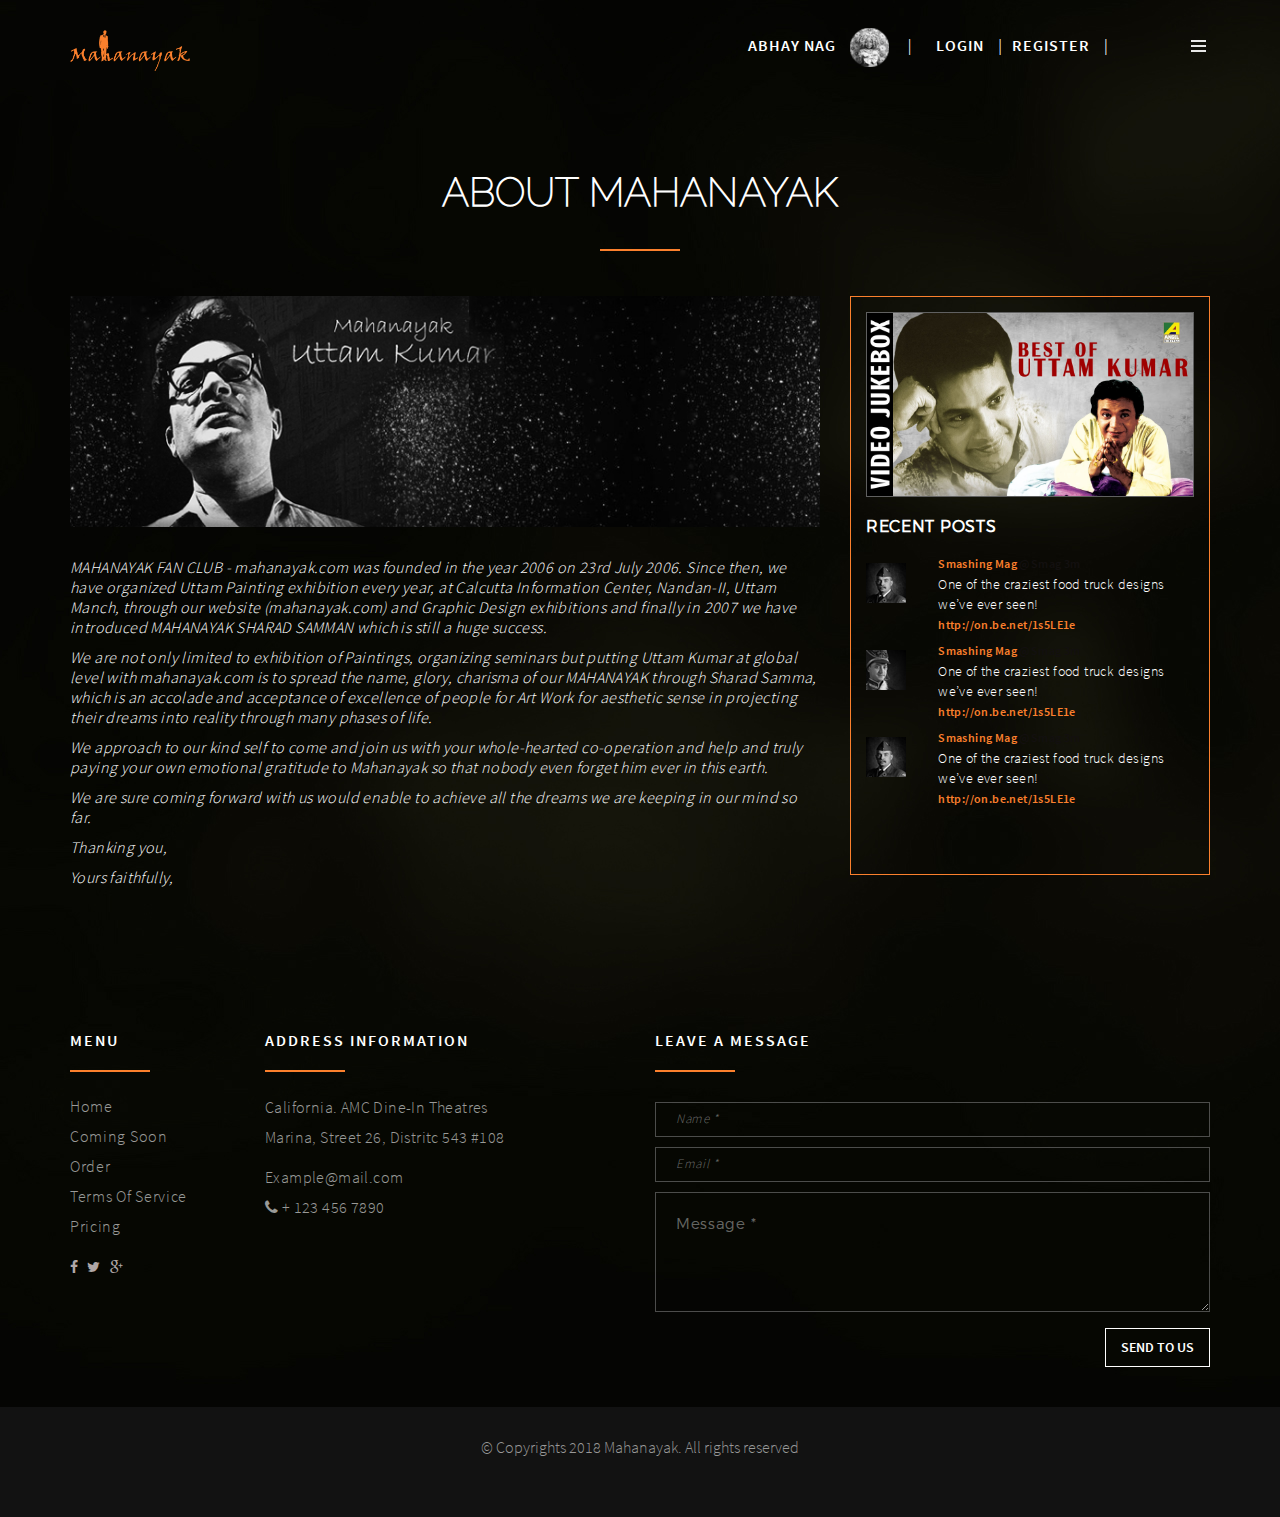
<file: html/about mahanayak.html>
<!DOCTYPE html>
<html lang="en">


<head>
    <meta charset="utf-8">
    <meta name="viewport" content="width=device-width, initial-scale=1, maximum-scale=1.0, user-scalable=no">
    <title>Tenguu Cinema - Movie Theater Template</title>
    <meta name="keywords" content="HTML5,CSS3,HTML,Template,Themeton" >
    <meta name="description" content="Tenguu Cinema - Movie Theater Template">
    <meta name="author" content="Themeton">
    <!-- Favicon -->
    <link rel="shortcut icon" type="image/x-icon" href="images/favicon.png"/>
    <link rel='stylesheet' href='css/bootstrap.min.css'>
    <link rel="stylesheet" type="text/css" href="css/packages.min.css">
    <link rel="stylesheet" type="text/css" href="css/default.css">
</head>
<body class="sticky-menu">
    <div id="loader">
        <div class="loader-ring">
          <div class="loader-ring-light"></div>
          <div class="loader-ring-track"></div>
        </div>
    </div>
    <div class="wrapper">


<header id="header" class="menu-top-left">
   <div class="container">
      <div class="row">
         <div class="col-md-6 col-sm-6 col-xs-4">
            <a href="index.html" id="logo" title="Tenguu" class="logo-image-white" data-bg-image="images/logo.png">Tenguu
            </a>
         </div>
         <div class="col-md-5 col-md-offset-1 col-sm-6 col-xs-8 phl0">
            <div class="header_author">
               <a href="#">ABHAY NAG</a>
               <img src="images/user.png" class="user" alt="user">
            </div>
            <div class="header_ticket">
               <a href="login.html">LOGIN</a>
            </div>
            <div class="header_ticket">
               <a href="register.html">REGISTER</a>
            </div>
            <div class="button_container" id="toggle">
               <span class="top"></span>
               <span class="middle"></span>
               <span class="bottom"></span>
            </div>
            <div class="overlay" id="overlay">
               <a href="javascript:;" class="close-window"></a>
               <nav class="overlay-menu">
                  <ul >
                    <li><a href="index.html">Home</a></li>
                    <li><a href="about mahanayak.html">About Mahanayak</a></li>
                    <li><a href="event.html">Events</a></li>
                    <li><a href="gallery.html">Gallery</a></li>
                    <li><a href="fans club.html">Fan's Club</a></li>
                    <li><a href="about mahanayak.html">How It Works</a></li>
                    <li><a href="contact us.html">Contact Us</a></li>
                    <li class="log-disp"><a href="login.html">LOGIN</a></li>
                    <li class="log-disp"><a href="register.html">REGISTER</a></li>
                  </ul>
               </nav>
            </div>
         </div>
      </div>
   </div>
</header>
<section class="section-content pv12 bg-cover" data-bg-image="images/poster/poster-1.jpg">
   <div class="container">
        <div class="col-sm-12 page-title mt5 mb5">
                <h1 class="blog-title">About Mahanayak</h1>
            </div>
      <div class="row">
         <div class="col-md-12">
            <article class="blog-item single row" >

               <div class="col-md-8">
                
                <div class="mh-hed-pic mb3"><img src="images/poster/um-top-banner.jpg"></div>
                <p class="mh-cont">MAHANAYAK FAN CLUB - mahanayak.com was founded in the year 2006 on 23rd July 2006. Since then, we have organized Uttam Painting exhibition every year, at Calcutta Information Center, Nandan-II, Uttam Manch, through our website (mahanayak.com) and Graphic Design exhibitions and finally in 2007 we have introduced MAHANAYAK SHARAD SAMMAN which is still a huge success.</p>

                <p class="mh-cont">We are not only limited to exhibition of Paintings, organizing seminars but putting Uttam Kumar at global level with mahanayak.com is to spread the name, glory, charisma of our MAHANAYAK through Sharad Samma, which is an accolade and acceptance of excellence of people for Art Work for aesthetic sense in projecting their dreams into reality through many phases of life.</p>

                <p class="mh-cont">We approach to our kind self to come and join us with your whole-hearted co-operation and help and truly paying your own emotional gratitude to Mahanayak so that nobody even forget him ever in this earth.</p>

                <p class="mh-cont">We are sure coming forward with us would enable to achieve all the dreams we are keeping in our mind so far.</p>

                <p class="mh-cont">Thanking you,</p>

                <p class="mh-cont">Yours faithfully,</p>
               </div>
               <div class="col-sm-4">
                    <div class="sidebar">
                  <div class="widget">
                    <div class="add-img">
                      <img src="images/poster/add-banner1.jpg" alt="image">
                    </div>
                     <h5 class="widget-title">Recent Posts</h5>
                     <ul class="recent-posts">
                        <li>
                           <a href="javascript:;" class="rp-media">
                           <img src="images/post-thumb.jpg" alt="image">
                           </a>
                           <div class="rp-info">
                        <a href="javascript:;" class="link-post">Smashing Mag <i>@Smag 3m</i> </a>
                        <p class="mb0">One of the craziest food truck
                           designs we’ve ever seen!                           
                        </p>
                        <a href="javascript:;">http://on.be.net/1s5LE1e</a>
                     </div>
                        </li>
                        <li>
                           <a href="javascript:;" class="rp-media">
                           <img src="images/post-thumb-2.jpg" alt="image">
                           </a>
                           <div class="rp-info">
                        <a href="javascript:;" class="link-post">Smashing Mag <i>@Smag 3m</i> </a>
                        <p class="mb0">One of the craziest food truck
                           designs we’ve ever seen!                           
                        </p>
                        <a href="javascript:;">http://on.be.net/1s5LE1e</a>
                     </div>
                        </li>
                        <li>
                           <a href="javascript:;" class="rp-media">
                           <img src="images/post-thumb.jpg" alt="image">
                           </a>
                           <div class="rp-info">
                        <a href="javascript:;" class="link-post">Smashing Mag <i>@Smag 3m</i> </a>
                        <p class="mb0">One of the craziest food truck
                           designs we’ve ever seen!                           
                        </p>
                        <a href="javascript:;">http://on.be.net/1s5LE1e</a>
                     </div>
                        </li>
                     </ul>
                     <div class="cl"></div>
                  </div>
              </div>
               </div>
               </article>
         </div>
           
      </div>
   </div>
   
</section>
<div class="section-content pvb0">
    
</div>
    <footer id="footer">
        <div class="container pvb40">
            <div class="row">
                <div class="col-md-2 col-sm-6">
                    <div class="widget">
                        <h5 class="widget-title">Menu</h5>
                        <ul class="menu">
                            <li><a href="#">Home</a></li>
                            <li><a href="#">Coming soon</a></li>
                            <li><a href="#">Order</a></li>
                            <li><a href="#">Terms of service</a></li>
                            <li><a href="#">Pricing</a></li>
                        </ul>
                    </div>
                    <div class="widget">
                        <div class="social-links">
                            <a href="javascript:;"><i class="fa fa-facebook"></i></a>
                            <a href="javascript:;"><i class="fa fa-twitter"></i></a>
                            <a href="javascript:;"><i class="fa fa-google-plus"></i></a>
                        </div>
                    </div>
                </div>
                <div class="col-md-3 col-sm-6">
                    <div class="widget">
                        <h5 class="widget-title">Address information</h5>
                        <p>
                            California. AMC Dine-In Theatres Marina,
                            Street 26, Distritc 543 #108
                         </p> 
                         <p>
                            <i class="fa fa-mail"></i>Example@mail.com<br>
                            <i class="fa fa-phone"></i> + 123 456 7890
                         </p> 
                    </div>
                </div>
                <div class="col-md-1"></div>
                <div class="col-md-6">
                    <div class="widget">
                    <h5 class="widget-title">Leave a message</h5>
                        <form class="contact_form transparent">
                            <div class="row">
                                <div class="col-sm-12">
                                    <input type="text" class="inputValidation" name="name" placeholder="Name *">
                                </div>
                                <div class="col-sm-12">
                                    <input type="text" class="inputValidation" name="email" placeholder="Email *">
                                </div>
                                <div class="col-sm-12 ">
                                    <textarea class="inputValidation" placeholder="Message *"></textarea>
                                    <button type="submit" class="button fill rectangle">Send to us</button>
                                </div>
                            </div>
                        </form>
                        <div class="errorMessage"></div>
                    </div>
                </div>
            </div>
        </div>
        <div class="sub-footer">
            <div class="container">
                <div class="row copyright-text">
                    <div class="col-sm-12 text-center">
                        <p class="mv3 mvt0">&copy; Copyrights 2018 Mahanayak. All rights reserved</p>
                    </div>
                </div>
            </div>
        </div>
    </footer>
    </div>
    <!-- Overlay Search -->
    <div id="overlay-search">
        <form method="get" action="http://template.themeton.com/tenguu-html/">
            <input type="text" name="s" placeholder="Search..." autocomplete="off">
            <button type="submit">
                <i class="fa fa-search"></i>
            </button>
        </form>
        <a href="javascript:;" class="close-window"></a>
    </div>
    <div id="order">
        <div class="ma-login">
            <div class="row order-content">
                <div class="col-sm-8 col-xs-12 seat_content ph0">
                    <h2><span>Login</span> to Your Account</h2>
                    <div class="entry-order-content">
                        <form id="msform" name="msform">
                            <!-- fieldsets -->
                            <fieldset>
                                 <div class="wpc-content">
                                    <h3>Email Id <span>*</span></h3>
                                    <input type="text" name="email" placeholder="Email Id" class="txt-box">
                                    <h3>Password <span>*</span></h3>
                                    <input type="password" name="email" placeholder="Password" class="txt-box">
                                </div>
                                <a class="login_frg" href="#">Forgot Pasword?</a>
                                <div class="cl"></div>
                                <input type="button" name="LOGIN" class="next action-button" value="LOGIN" />
                            </fieldset>
                            <fieldset class="seat-content">
                                <div class="wpc-content">
                                    <h3 class="seat_title">seat</h3>
                                    <div id="seat-map"></div>
                                    <div id="legend"></div>
                                </div>
                                <input type="button" name="previous" class="action-button previous" value="Previous" />
                                <input type="submit" name="submit" class="submit action-button" value="Submit" />
                            </fieldset>
                        </form>
                    </div>
                </div>
                <div class="col-sm-4 col-xs-12 order_sidebar ph0">
                    <h2>Sign In with your curent Facebook Account below.</h2>
                    <div class="order-details">
                      <div class="fb-box">
                        <a href=""><img src="images/fb_logo.png" alt=""></a> 
                      </div>
                      <div class="logo-box">
                        <a href=""><img src="images/logo.png" alt=""></a> 
                      </div> 
                    </div>
                    <a href="javascript:;" class="close-window"><i class="fa fa-times"></i></a>
                </div>
            </div>
        </div>
    </div>

    <!-- Include jQuery and Scripts -->
    <script type="text/javascript" src="js/custom-file-input.js"></script>
    <script type="text/javascript" src="js/jquery.min.js"></script>
    <script type="text/javascript" src="js/packages.min.js"></script>
    <script type="text/javascript" src="js/scripts.min.js"></script>
    <script type="text/javascript" src="js/d3.min.js"></script>
    <script type="text/javascript" src="js/index.js"></script>
    <!-- jQuery easing plugin -->


<!-- custom scrollbar plugin -->
    <script type="text/javascript" src="js/scroll.js"></script>
    <script type="text/javascript" src="js/jquery.mCustomScrollbar.concat.min.js"></script>  
    <script>
      (function($){
        $(window).on("load",function(){
          
          $("#content-1").mCustomScrollbar({
            autoHideScrollbar:true,
            theme:"rounded"
          });
          
        });
      })(jQuery);
    </script>
<!-- images slider plugin -->

    <script>
      var slideIndex = 1;
      showDivs(slideIndex);

      function plusDivs(n) {
        showDivs(slideIndex += n);
      }

      function showDivs(n) {
        var i;
        var x = document.getElementsByClassName("mySlides");
        if (n > x.length) {slideIndex = 1}    
        if (n < 1) {slideIndex = x.length}
        for (i = 0; i < x.length; i++) {
           x[i].style.display = "none";  
        }
        x[slideIndex-1].style.display = "block";  
      }
    </script>


  <!-- popup plugin -->

  <!--<script src="jquery.min.js"></script>-->
    <script src="js/remodal.js"></script>

  <!-- Events -->
    <script>
      $(document).on('opening', '.remodal', function () {
        console.log('opening');
      });

      $(document).on('opened', '.remodal', function () {
        console.log('opened');
      });

      $(document).on('closing', '.remodal', function (e) {
        console.log('closing' + (e.reason ? ', reason: ' + e.reason : ''));
      });

      $(document).on('closed', '.remodal', function (e) {
        console.log('closed' + (e.reason ? ', reason: ' + e.reason : ''));
      });

      $(document).on('confirmation', '.remodal', function () {
        console.log('confirmation');
      });

      $(document).on('cancellation', '.remodal', function () {
        console.log('cancellation');
      });

    //  Usage:
    //  $(function() {
    //
    //    // In this case the initialization function returns the already created instance
    //    var inst = $('[data-remodal-id=modal]').remodal();
    //
    //    inst.open();
    //    inst.close();
    //    inst.getState();
    //    inst.destroy();
    //  });

      //  The second way to initialize:
      $('[data-remodal-id=modal2]').remodal({
        modifier: 'with-red-theme'
      });
  </script>



    <!-- For time Picker -->
    <script src='js/jquery-2.2.4.min.js'></script>
    <script src='js/bootstrap.min.js'></script>
    <script src='js/moment.min.js'></script>
    <script src='js/bootstrap-datetimepicker.min.js'></script>
    <script src="js/index-time.js"></script>


    <!-- For Date Picker -->
    <!--<script src='js/jquery.min.js'></script>-->
    
    <script src='js/jquery-ui.min.js'></script>
    <script  src="js/index-date.js"></script>
    <!--<script src="js/prefixfree.min.js"></script>-->



</body>


</html>
</file>
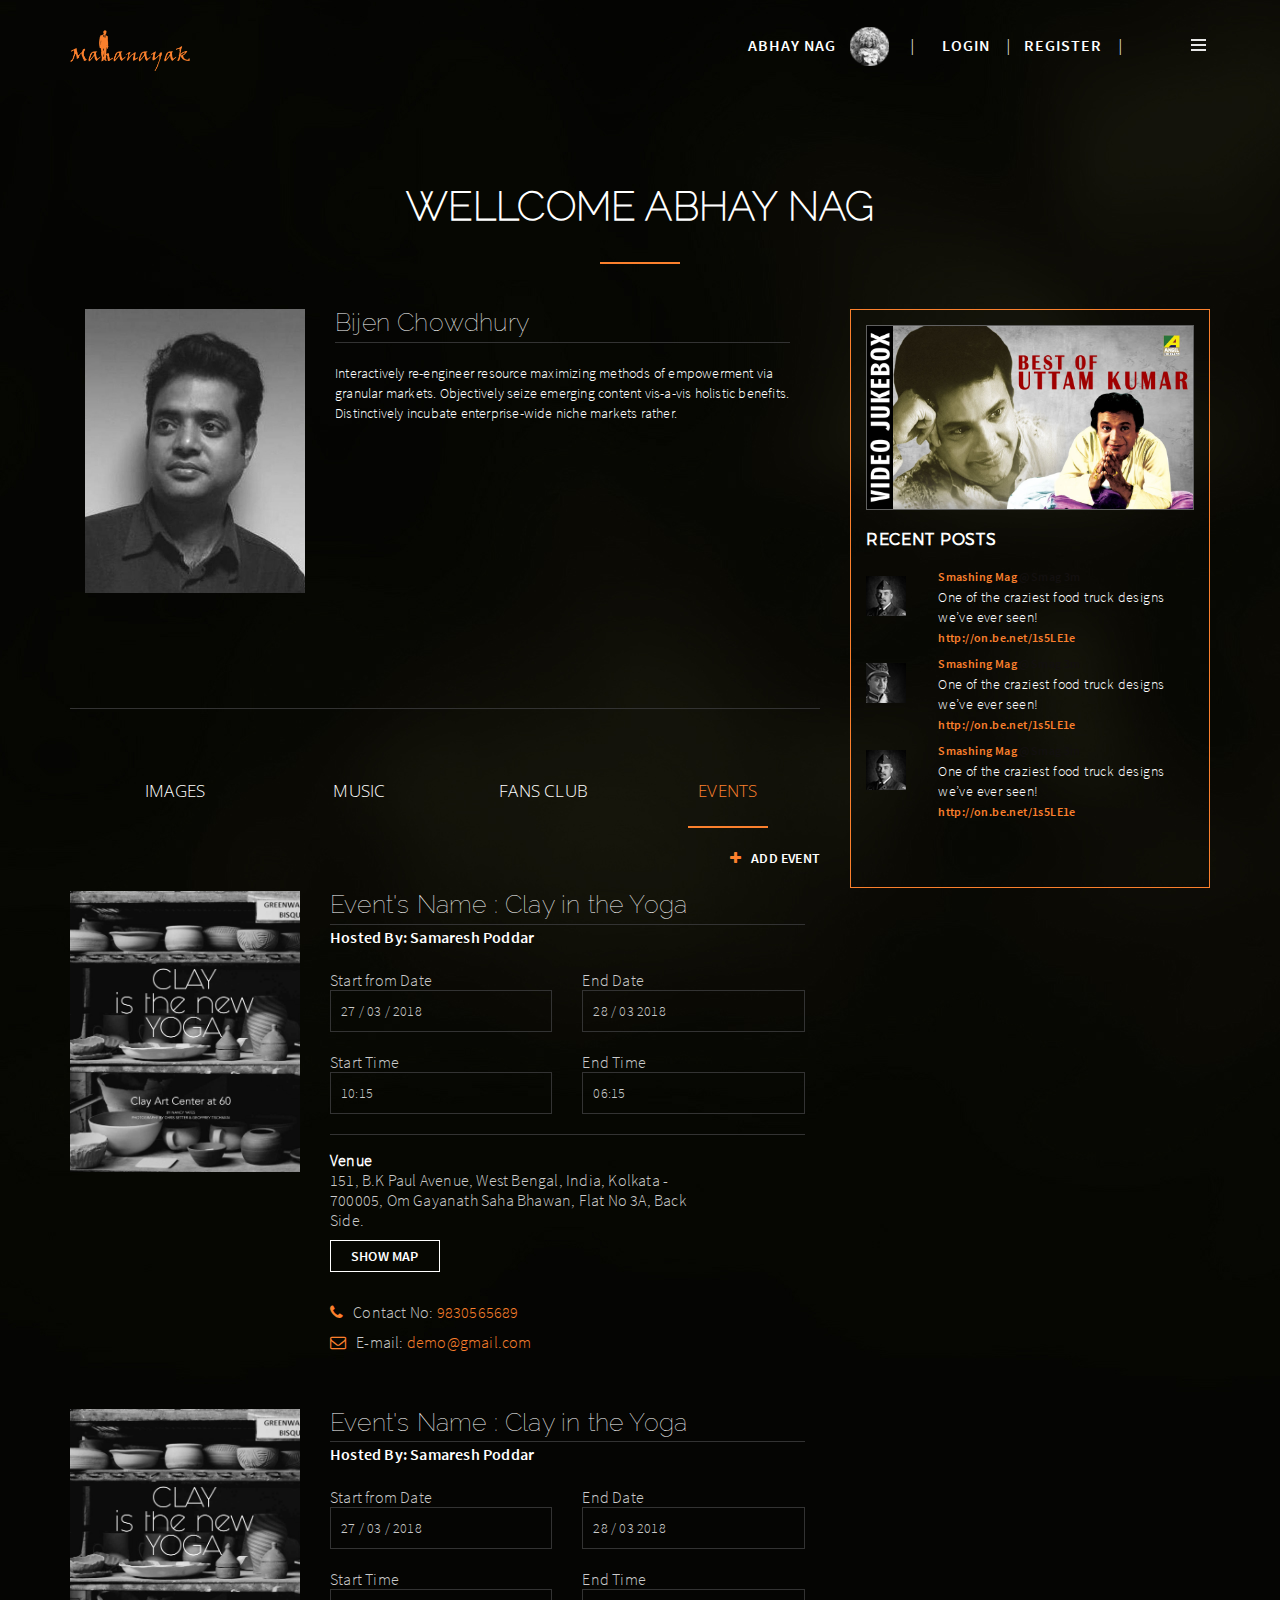
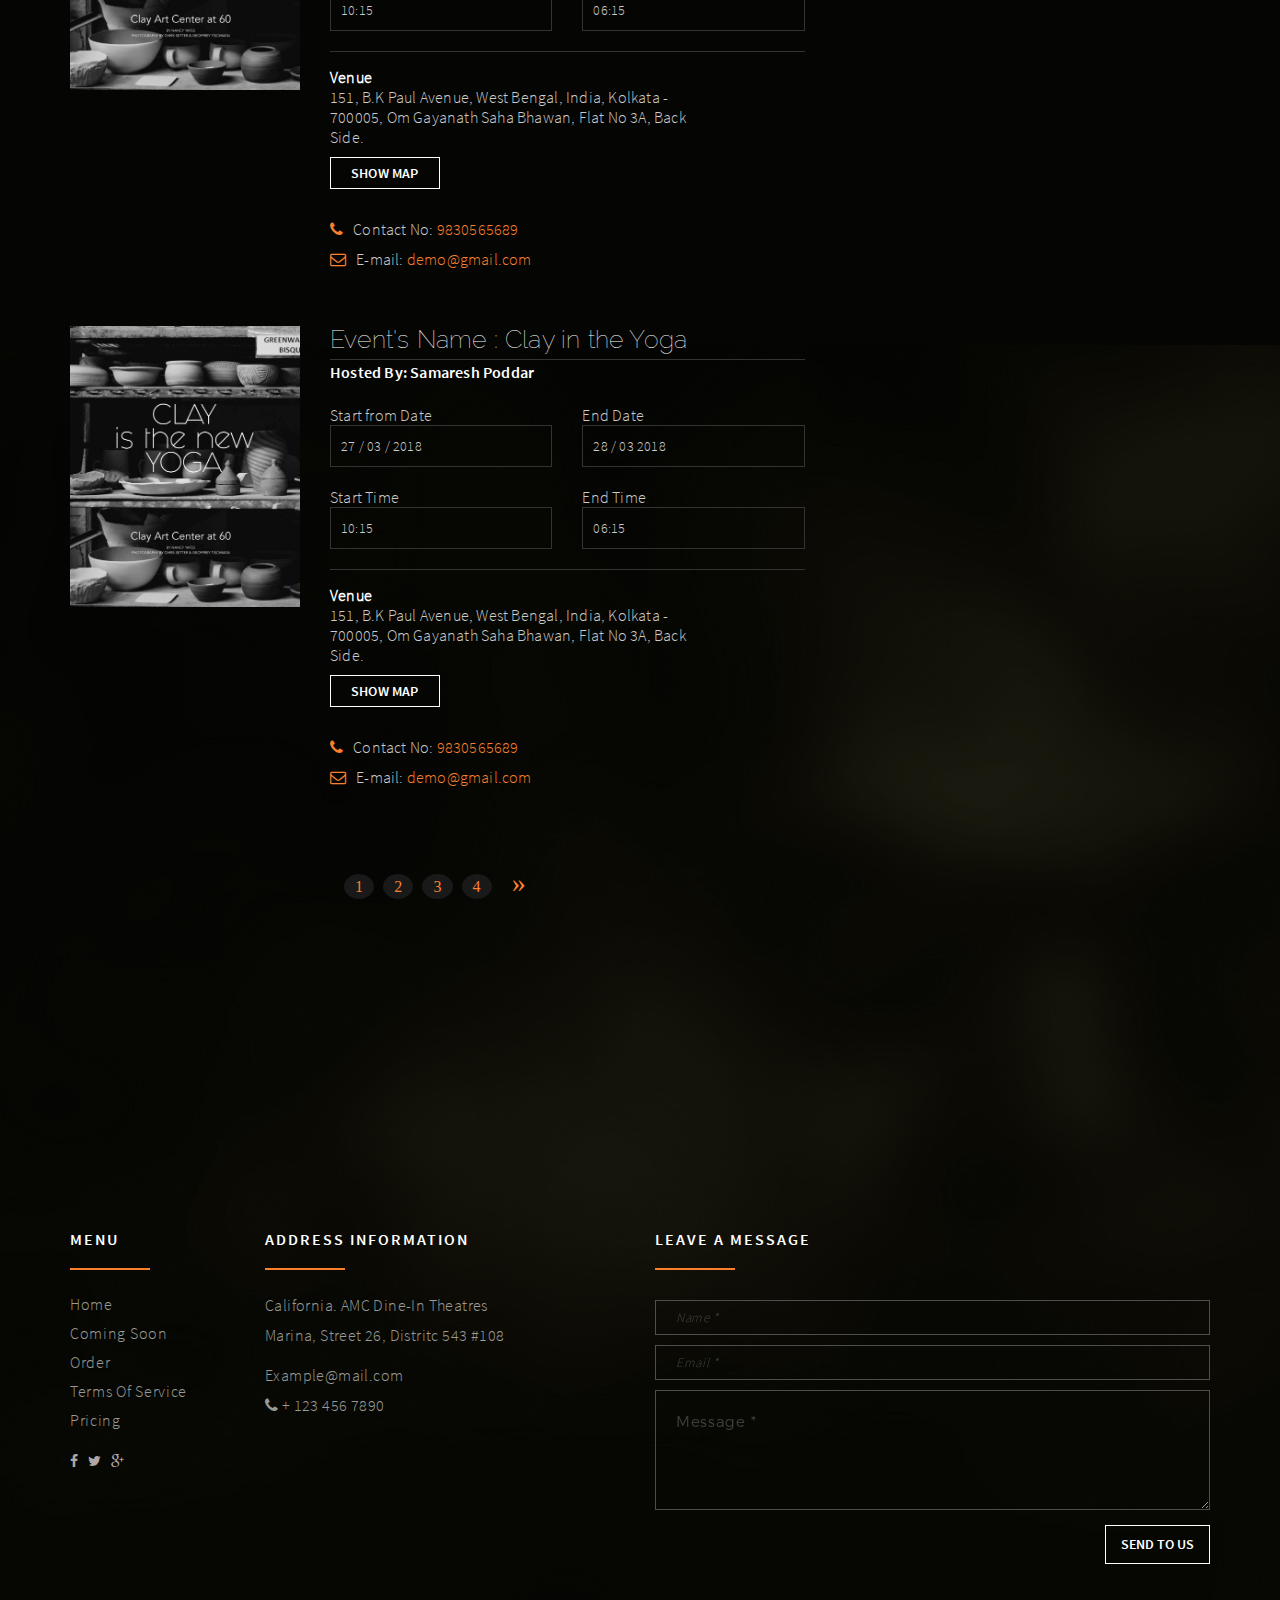
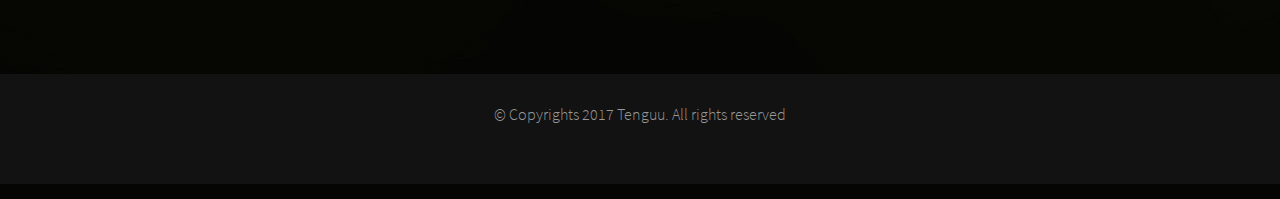
<file: html/after-login-event.html>
<!DOCTYPE html>
<html lang="en">


<head>
    <meta charset="utf-8">
    <meta name="viewport" content="width=device-width, initial-scale=1, maximum-scale=1.0, user-scalable=no">
    <title>Tenguu Cinema - Movie Theater Template</title>
    <meta name="keywords" content="HTML5,CSS3,HTML,Template,Themeton" >
    <meta name="description" content="Tenguu Cinema - Movie Theater Template">
    <meta name="author" content="Themeton">
    <!-- Favicon -->
    <link rel="shortcut icon" type="image/x-icon" href="images/favicon.png"/>
    <link rel='stylesheet' href='css/bootstrap.min.css'>    
    <link rel="stylesheet" href="css/remodal.css">
    <link rel="stylesheet" href="css/remodal-default-theme.css">
    <link rel="stylesheet" href="css/w3.css">
    <link rel="stylesheet" href="css/jquery.mCustomScrollbar.css">
    <link rel="stylesheet" href="css/normalize.min.css">
    <link rel='stylesheet prefetch' href='css/jquery-ui.css'>

    <link rel='stylesheet prefetch' href='css/select2.min.css'>
    <link rel="stylesheet" href="css/style-time.css">

    <link rel="stylesheet" type="text/css" href="css/packages.min.css">
    <link rel="stylesheet" type="text/css" href="css/default.css">   
    
    

</head>







<body class="sticky-menu">
    <div id="loader">
        <div class="loader-ring">
          <div class="loader-ring-light"></div>
          <div class="loader-ring-track"></div>
        </div>
    </div>
    <div class="wrapper">


<header id="header" class="menu-top-left">
   <div class="container">
      <div class="row">
         <div class="col-md-6 col-sm-6 col-xs-4">
            <a href="index.html" id="logo" title="Tenguu" class="logo-image-white" data-bg-image="images/logo.png">Tenguu
            </a>
         </div>
         <div class="col-md-5 col-md-offset-1 col-sm-6 col-xs-8 phl0">
            <div class="header_author">
               <a href="#">ABHAY NAG</a>
               <img src="images/user.png" class="user" alt="user">
            </div>
            <div class="header_ticket">
               <a href="login.html">LOGIN</a>
            </div>
            <div class="header_ticket">
               <a href="register.html">REGISTER</a>
            </div>
            <div class="button_container" id="toggle">
               <span class="top"></span>
               <span class="middle"></span>
               <span class="bottom"></span>
            </div>
            <div class="overlay" id="overlay">
               <a href="javascript:;" class="close-window"></a>
               <nav class="overlay-menu">
                  <ul >
                     <li><a href="index.html">Home</a></li>
                    <li><a href="about mahanayak.html">About Mahanayak</a></li>
                    <li><a href="event.html">Events</a></li>
                    <li><a href="gallery.html">Gallery</a></li>
                    <li><a href="fans club.html">Fan's Club</a></li>
                    <li><a href="about mahanayak.html">How It Works</a></li>
                    <li><a href="contact us.html">Contact Us</a></li>
                    <li class="log-disp"><a href="login.html">LOGIN</a></li>
                    <li class="log-disp"><a href="">REGISTER</a></li>
                  </ul>
               </nav>
            </div>
         </div>
      </div>
   </div>
</header>
<section class="section-content pv12 bg-cover" data-bg-image="images/coming-bg.jpg">
    <div class="container">
                 <div class="col-sm-12 page-title mt5 mb5">
                <h1 class="blog-title">Wellcome Abhay Nag</h1>
            </div>
        <div class="row"> 
            <div class="col-sm-8 col-xs-12 pl0">
                <div class="blog-container">
                    <article class="blog-item">
                        <div class="col-sm-4 col-xs-12 ">
                            <img class="post-image" src="images/jogen.jpg">
                        </div>
                        <div class="col-sm-8 col-xs-12 ml-r-15">
                            <div class="post-content">
                                <h2 class="user-tit">Bijen Chowdhury</h2>
                                <p class="entry-excepts">Interactively re-engineer resource maximizing methods of empowerment via granular markets. Objectively seize emerging content vis-a-vis holistic benefits. Distinctively incubate enterprise-wide niche markets rather.</p>
                            </div>
                        </div>
                    </article>
                    <hr>

                        <div class="mh-tab mt2">
                            <div class="tabs-pro">
                                <a href="after-login-images.html" class="tabs-pro-link col-md-3 col-xs-12">IMAGES</a>
                                <a href="after-login-music.html" class="tabs-pro-link col-md-3 col-xs-12">MUSIC</a>
                                <a href="after-login-fans.html" class="tabs-pro-link col-md-3 col-xs-12">FANS CLUB</a>
                                <a href="after-login-event.html" class="tabs-pro-link col-md-3 col-xs-12 active">EVENTS</a>
                            </div>
                            <div class="tab-wraps">
                                <div class="tabcontents">
                                    <a href="#rat-popup" class="btn-vew"><i class="fa fa-plus"></i>Add Event</a>

                                    <div id="rat-popup" class="rat-overlay over-scr">
                                      <div class="form-pop">
                                         <a class="close" href="#">&times;</a>
                                         <div class="rat-pop-hed">
                                            <h3 class="pop-hed-text">Add Event</h3>
                                          </div>                                         
                                         <div class="mh-log-form">
                                            
                                            <div class="box-row">
                                                <div class="sub-text">Event Name</div>
                                                <input type="text" class="input-box">
                                            </div>
                                            
                                            <div class="box-row">
                                                <div class="sub-text">Hosted By</div>
                                                <input type="text" class="input-box">
                                                <!--<textarea rows="1" cols="20" placeholder="HOSTED BY" class="input-box rs-size"></textarea>-->
                                            </div>
                                            
                                            <div class="box-row">
                                              <div class="row">
                                                  <div class="col-sm-6">
                                                    <div class="sub-text">Start From Date</div>
                                                    <div class="time-box fl">
                                                      <input class="time-bg" id="datepicker1">
                                                      <span class="fr"><i class="fa fa-calendar"></i></span>
                                                    </div>
                                                  </div>
                                                  <div class="col-sm-6">
                                                    <div class="sub-text">End Date</div>
                                                    <div class="time-box fl">
                                                      <input class="time-bg" id="datepicker2">
                                                      <span class="fr"><i class="fa fa-calendar"></i></span>
                                                    </div>
                                                  </div>
                                              </div>
                                            </div>

                                            <div class="box-row">
                                              <div class="row">
                                                  <div class="col-sm-6">
                                                    <div class="sub-text">Start Time</div>
                                                    <div class="time-box pv4 fl">
                                                      <div class="input-group mb0 time">
                                                          <input class="form-control dropdown-menu time-bg" id="timepicker">
                                                          <span class="input-group-addon"><span class="fa fa-clock-o"></span></span>
                                                      </div>
                                                    </div>
                                                  </div>
                                                  <div class="col-sm-6">
                                                    <div class="sub-text">End Time</div>
                                                    <div class="time-box pv4 fl">
                                                      <div class="input-group mb0 time">
                                                          <input class="form-control dropdown-menu time-bg" id="timepicker2">
                                                          <span class="input-group-addon"><span class="fa fa-clock-o"></span></span>
                                                      </div>
                                                    </div>
                                                  </div>
                                              </div>
                                            </div>
                                              
                                              <div class="box-row">
                                                <div class="sub-text">Venue</div>
                                                <input type="text" class="input-box">
                                              </div>

                                              <div class="box-row">
                                                <div class="sub-text">Contact</div>
                                                <input type="text" class="input-box">
                                              </div>

                                              <div class="box-row">
                                              <div>
                                                <div class="box-row-text fl">UPLOAD FILE</div>
                                                <div class="box-row-rt fl">
                                                    <input type="file" name="file-7[]" id="file-7" class="inputfile inputfile-6" data-multiple-caption="{count} files selected" multiple />
                                                    
                                                    <label for="file-7"><span></span> 
                                                      <strong> <i class="fa fa-folder-open" aria-hidden="true"></i> Choose a file…</strong>
                                                    </label>

                                                    <p class="exten-text fl">Only jpg, jpeg, png file is allowed.</p>
                                                    <button class="up-btn fl">Add Event</button>                                                    
                                                </div>
                                              </div>
                                            </div>
                                            
                                         </div>
                                         <div class="clearfix"></div>
                                      </div>
                                   </div>

                                    <div class="tab_body">
                                      <div class="row">
                                        <div class="col-xs-12 pl0">
                                            <div class="blog-container">
                                                
                                                <article class="blog-item pty">
                                                   <div class="row">
                                                      <div class="col-sm-4 col-xs-12 ">
                                                         <img class="post-image" src="images/poster/venu.jpg">
                                                      </div>
                                                      <div class="col-sm-8 ml-r-15">
                                                         <div class="post-content pvt0">
                                                            <h2 class="host-title">Event's Name : Clay in the Yoga</h2>
                                                            <p class="host-name">Hosted By: Samaresh Poddar</p>
                                                            <div class="time-icon">
                                                               <div class="row">
                                                                  <div class="col-sm-6">
                                                                     <div>Start from Date</div>
                                                                     <div class="time-box fl">27 / 03 / 2018</div>
                                                                  </div>
                                                                  <div class="col-sm-6">
                                                                     <div>End Date</div>
                                                                     <div class="time-box fl">28 / 03 2018</div>
                                                                  </div>
                                                               </div>
                                                               <div class="row mt2">
                                                                  <div class="col-sm-6">
                                                                     <div>Start Time</div>
                                                                     <div class="time-box fl">10:15</div>
                                                                  </div>
                                                                  <div class="col-sm-6">
                                                                     <div>End Time</div>
                                                                     <div class="time-box fl">06:15</div>
                                                                  </div>
                                                               </div>
                                                               <hr>
                                                            </div>
                                                            <div class="time-icon mt1">
                                                               <div class="venue">Venue</div>
                                                               <span class="wt-80 fl">151, B.K Paul Avenue, West Bengal, India, Kolkata - 700005, Om Gayanath Saha Bhawan, Flat No 3A, Back Side.</span>
                                                               <a href="#map-popup" class="btn-vew">Show Map</a>
                                                               <div id="map-popup" class="rat-overlay">
                                                                  <div class="add-rat-pop">
                                                                     <a class="close" href="#">&times;</a>
                                                                     <div class="rat-pop-hed">Clay in the Yoga : Venu Map</div>
                                                                     <div class="mh_map">
                                                                        <iframe src="https://www.google.com/maps/embed?pb=!1m18!1m12!1m3!1d3683.540376422057!2d88.36133751458274!3d22.59628758517061!2m3!1f0!2f0!3f0!3m2!1i1024!2i768!4f13.1!3m3!1m2!1s0x3a02763326bbc663%3A0xb32f8b4a2add00e5!2s151%2C+BK+Paul+Ave+Rd%2C+Sovabazar%2C+Shobhabazar%2C+Kolkata%2C+West+Bengal+700005!5e0!3m2!1sen!2sin!4v1517561915674" width="100%" height="450" frameborder="0" style="border:0" allowfullscreen=""></iframe>
                                                                     </div>
                                                                     <div class="clearfix"></div>
                                                                  </div>
                                                               </div>
                                                            </div>
                                                            <div class="time-icon mt3">
                                                               <span class="fl"><i class="fa fa-phone"></i></span>
                                                               <span class="fl">Contact No: <a href="tel:9830565689">9830565689</a></span>
                                                            </div>
                                                            <div class="time-icon mt1">
                                                               <span class="fl"><i class="fa fa-envelope-o"></i></span>
                                                               <span class="fl">E-mail: <a href="mauilto:demo@gmail.com">demo@gmail.com</a></span>
                                                            </div>
                                                         </div>
                                                      </div>
                                                   </div>
                                                </article>

                                                <article class="blog-item pty">
                                                   <div class="row">
                                                      <div class="col-sm-4 col-xs-12 ">
                                                         <img class="post-image" src="images/poster/venu.jpg">
                                                      </div>
                                                      <div class="col-sm-8 ml-r-15">
                                                         <div class="post-content pvt0">
                                                            <h2 class="host-title">Event's Name : Clay in the Yoga</h2>
                                                            <p class="host-name">Hosted By: Samaresh Poddar</p>
                                                            <div class="time-icon">
                                                               <div class="row">
                                                                  <div class="col-sm-6">
                                                                     <div>Start from Date</div>
                                                                     <div class="time-box fl">27 / 03 / 2018</div>
                                                                  </div>
                                                                  <div class="col-sm-6">
                                                                     <div>End Date</div>
                                                                     <div class="time-box fl">28 / 03 2018</div>
                                                                  </div>
                                                               </div>
                                                               <div class="row mt2">
                                                                  <div class="col-sm-6">
                                                                     <div>Start Time</div>
                                                                     <div class="time-box fl">10:15</div>
                                                                  </div>
                                                                  <div class="col-sm-6">
                                                                     <div>End Time</div>
                                                                     <div class="time-box fl">06:15</div>
                                                                  </div>
                                                               </div>
                                                               <hr>
                                                            </div>
                                                            <div class="time-icon mt1">
                                                               <div class="venue">Venue</div>
                                                               <span class="wt-80 fl">151, B.K Paul Avenue, West Bengal, India, Kolkata - 700005, Om Gayanath Saha Bhawan, Flat No 3A, Back Side.</span>
                                                               <a href="#map-popup" class="btn-vew">Show Map</a>
                                                               <div id="map-popup" class="rat-overlay">
                                                                  <div class="add-rat-pop">
                                                                     <a class="close" href="#">&times;</a>
                                                                     <div class="rat-pop-hed">Clay in the Yoga : Venu Map</div>
                                                                     <div class="mh_map">
                                                                        <iframe src="https://www.google.com/maps/embed?pb=!1m18!1m12!1m3!1d3683.540376422057!2d88.36133751458274!3d22.59628758517061!2m3!1f0!2f0!3f0!3m2!1i1024!2i768!4f13.1!3m3!1m2!1s0x3a02763326bbc663%3A0xb32f8b4a2add00e5!2s151%2C+BK+Paul+Ave+Rd%2C+Sovabazar%2C+Shobhabazar%2C+Kolkata%2C+West+Bengal+700005!5e0!3m2!1sen!2sin!4v1517561915674" width="100%" height="450" frameborder="0" style="border:0" allowfullscreen=""></iframe>
                                                                     </div>
                                                                     <div class="clearfix"></div>
                                                                  </div>
                                                               </div>
                                                            </div>
                                                            <div class="time-icon mt3">
                                                               <span class="fl"><i class="fa fa-phone"></i></span>
                                                               <span class="fl">Contact No: <a href="tel:9830565689">9830565689</a></span>
                                                            </div>
                                                            <div class="time-icon mt1">
                                                               <span class="fl"><i class="fa fa-envelope-o"></i></span>
                                                               <span class="fl">E-mail: <a href="mauilto:demo@gmail.com">demo@gmail.com</a></span>
                                                            </div>
                                                         </div>
                                                      </div>
                                                   </div>
                                                </article>

                                                <article class="blog-item pty">
                                                   <div class="row">
                                                      <div class="col-sm-4 col-xs-12 ">
                                                         <img class="post-image" src="images/poster/venu.jpg">
                                                      </div>
                                                      <div class="col-sm-8 ml-r-15">
                                                         <div class="post-content pvt0">
                                                            <h2 class="host-title">Event's Name : Clay in the Yoga</h2>
                                                            <p class="host-name">Hosted By: Samaresh Poddar</p>
                                                            <div class="time-icon">
                                                               <div class="row">
                                                                  <div class="col-sm-6">
                                                                     <div>Start from Date</div>
                                                                     <div class="time-box fl">27 / 03 / 2018</div>
                                                                  </div>
                                                                  <div class="col-sm-6">
                                                                     <div>End Date</div>
                                                                     <div class="time-box fl">28 / 03 2018</div>
                                                                  </div>
                                                               </div>
                                                               <div class="row mt2">
                                                                  <div class="col-sm-6">
                                                                     <div>Start Time</div>
                                                                     <div class="time-box fl">10:15</div>
                                                                  </div>
                                                                  <div class="col-sm-6">
                                                                     <div>End Time</div>
                                                                     <div class="time-box fl">06:15</div>
                                                                  </div>
                                                               </div>
                                                               <hr>
                                                            </div>
                                                            <div class="time-icon mt1">
                                                               <div class="venue">Venue</div>
                                                               <span class="wt-80 fl">151, B.K Paul Avenue, West Bengal, India, Kolkata - 700005, Om Gayanath Saha Bhawan, Flat No 3A, Back Side.</span>
                                                               <a href="#map-popup" class="btn-vew">Show Map</a>
                                                               <div id="map-popup" class="rat-overlay">
                                                                  <div class="add-rat-pop">
                                                                     <a class="close" href="#">&times;</a>
                                                                     <div class="rat-pop-hed">Clay in the Yoga : Venu Map</div>
                                                                     <div class="mh_map">
                                                                        <iframe src="https://www.google.com/maps/embed?pb=!1m18!1m12!1m3!1d3683.540376422057!2d88.36133751458274!3d22.59628758517061!2m3!1f0!2f0!3f0!3m2!1i1024!2i768!4f13.1!3m3!1m2!1s0x3a02763326bbc663%3A0xb32f8b4a2add00e5!2s151%2C+BK+Paul+Ave+Rd%2C+Sovabazar%2C+Shobhabazar%2C+Kolkata%2C+West+Bengal+700005!5e0!3m2!1sen!2sin!4v1517561915674" width="100%" height="450" frameborder="0" style="border:0" allowfullscreen=""></iframe>
                                                                     </div>
                                                                     <div class="clearfix"></div>
                                                                  </div>
                                                               </div>
                                                            </div>
                                                            <div class="time-icon mt3">
                                                               <span class="fl"><i class="fa fa-phone"></i></span>
                                                               <span class="fl">Contact No: <a href="tel:9830565689">9830565689</a></span>
                                                            </div>
                                                            <div class="time-icon mt1">
                                                               <span class="fl"><i class="fa fa-envelope-o"></i></span>
                                                               <span class="fl">E-mail: <a href="mauilto:demo@gmail.com">demo@gmail.com</a></span>
                                                            </div>
                                                         </div>
                                                      </div>
                                                   </div>
                                                </article>

                                            </div>
                                            
                                            <div class="post-navigation mv3">
                                                <ul>
                                                    <li><a href="javascript:;">1</a></li>
                                                    <li><a href="javascript:;">2</a></li>
                                                    <li><a href="javascript:;">3</a></li>
                                                    <li><a href="javascript:;">4</a></li>
                                                    <li><a href="javascript:;" class="arrow">&raquo;</a></li>
                                                </ul>
                                            </div>
                                        </div>
                                      </div>
                                    </div>
                                </div>
                            </div>
                        </div>
                </div>
            </div>
        <div class="col-sm-4">
            <div class="sidebar">
              <div class="widget">
              <div class="add-img">
                <img src="images/poster/add-banner1.jpg" alt="image">
              </div>
               <h5 class="widget-title">Recent Posts</h5>
               <ul class="recent-posts">
                  <li>
                     <a href="javascript:;" class="rp-media">
                     <img src="images/post-thumb.jpg" alt="image">
                     </a>
                     <div class="rp-info">
                        <a href="javascript:;" class="link-post">Smashing Mag <i>@Smag 3m</i> </a>
                        <p class="mb0">One of the craziest food truck
                           designs we’ve ever seen!                           
                        </p>
                        <a href="javascript:;">http://on.be.net/1s5LE1e</a>
                     </div>
                  </li>
                  <li>
                     <a href="javascript:;" class="rp-media">
                     <img src="images/post-thumb-2.jpg" alt="image">
                     </a>
                     <div class="rp-info">
                        <a href="javascript:;" class="link-post">Smashing Mag <i>@Smag 3m</i> </a>
                        <p class="mb0">One of the craziest food truck
                           designs we’ve ever seen!                           
                        </p>
                        <a href="javascript:;">http://on.be.net/1s5LE1e</a>
                     </div>
                  </li>
                  <li>
                     <a href="javascript:;" class="rp-media">
                     <img src="images/post-thumb.jpg" alt="image">
                     </a>
                     <div class="rp-info">
                        <a href="javascript:;" class="link-post">Smashing Mag <i>@Smag 3m</i> </a>
                        <p class="mb0">One of the craziest food truck
                           designs we’ve ever seen!                           
                        </p>
                        <a href="javascript:;">http://on.be.net/1s5LE1e</a>
                     </div>
                  </li>
               </ul>
              </div>
            </div>
        </div>
</div> 
</div>
</section>

    

    <footer id="footer">
        <div class="container footer-container">
            <div class="row">
                <div class="col-md-2 col-sm-6">
                    <div class="widget">
                        <h5 class="widget-title">Menu</h5>
                        <ul class="menu">
                            <li><a href="#">Home</a></li>
                            <li><a href="#">Coming soon</a></li>
                            <li><a href="#">Order</a></li>
                            <li><a href="#">Terms of service</a></li>
                            <li><a href="#">Pricing</a></li>
                        </ul>
                    </div>
                    <div class="widget">
                        <div class="social-links">
                            <a href="javascript:;"><i class="fa fa-facebook"></i></a>
                            <a href="javascript:;"><i class="fa fa-twitter"></i></a>
                            <a href="javascript:;"><i class="fa fa-google-plus"></i></a>
                        </div>
                    </div>
                </div>
                <div class="col-md-3 col-sm-6">
                    <div class="widget">
                        <h5 class="widget-title">Address information</h5>
                        <p>
                            California. AMC Dine-In Theatres Marina,
                            Street 26, Distritc 543 #108
                         </p> 
                         <p>
                            <i class="fa fa-mail"></i>Example@mail.com<br>
                            <i class="fa fa-phone"></i> + 123 456 7890
                         </p> 
                    </div>
                </div>
                <div class="col-md-1"></div>
                <div class="col-md-6">
                    <div class="widget">
                    <h5 class="widget-title">Leave a message</h5>
                        <form class="contact_form transparent">
                            <div class="row">
                                <div class="col-sm-12">
                                    <input type="text" class="inputValidation" name="name" placeholder="Name *">
                                </div>
                                <div class="col-sm-12">
                                    <input type="text" class="inputValidation" name="email" placeholder="Email *">
                                </div>
                                <div class="col-sm-12 ">
                                    <textarea class="inputValidation" placeholder="Message *"></textarea>
                                    <button type="submit" class="button fill rectangle">Send to us</button>
                                </div>
                            </div>
                        </form>
                        <div class="errorMessage"></div>
                    </div>
                </div>
            </div>
        </div>
        <div class="sub-footer">
            <div class="container">
                <div class="row copyright-text">
                    <div class="col-sm-12 text-center">
                        <p class="mv3 mvt0">&copy; Copyrights 2017 Tenguu. All rights reserved</p>
                    </div>
                </div>
            </div>
        </div>
    </footer>
    </div>
    <!-- Overlay Search -->
    <div id="overlay-search">
        <form method="get" action="http://template.themeton.com/tenguu-html/">
            <input type="text" name="s" placeholder="Search..." autocomplete="off">
            <button type="submit">
                <i class="fa fa-search"></i>
            </button>
        </form>
        <a href="javascript:;" class="close-window"></a>
    </div>




    <!-- Include jQuery and Scripts -->
    <script type="text/javascript" src="js/custom-file-input.js"></script>
    <script type="text/javascript" src="js/jquery.min.js"></script>
    <script type="text/javascript" src="js/packages.min.js"></script>
    <script type="text/javascript" src="js/scripts.min.js"></script>
    <script type="text/javascript" src="js/d3.min.js"></script>
    <script type="text/javascript" src="js/index.js"></script>
    <!-- jQuery easing plugin -->


<!-- custom scrollbar plugin -->
    <script type="text/javascript" src="js/scroll.js"></script>
    <script type="text/javascript" src="js/jquery.mCustomScrollbar.concat.min.js"></script>  
    <script>
      (function($){
        $(window).on("load",function(){
          
          $("#content-1").mCustomScrollbar({
            autoHideScrollbar:true,
            theme:"rounded"
          });
          
        });
      })(jQuery);
    </script>
<!-- images slider plugin -->

    <script>
      var slideIndex = 1;
      showDivs(slideIndex);

      function plusDivs(n) {
        showDivs(slideIndex += n);
      }

      function showDivs(n) {
        var i;
        var x = document.getElementsByClassName("mySlides");
        if (n > x.length) {slideIndex = 1}    
        if (n < 1) {slideIndex = x.length}
        for (i = 0; i < x.length; i++) {
           x[i].style.display = "none";  
        }
        x[slideIndex-1].style.display = "block";  
      }
    </script>


  <!-- popup plugin -->

  <!--<script src="jquery.min.js"></script>-->
    <script src="js/remodal.js"></script>

  <!-- Events -->
    <script>
      $(document).on('opening', '.remodal', function () {
        console.log('opening');
      });

      $(document).on('opened', '.remodal', function () {
        console.log('opened');
      });

      $(document).on('closing', '.remodal', function (e) {
        console.log('closing' + (e.reason ? ', reason: ' + e.reason : ''));
      });

      $(document).on('closed', '.remodal', function (e) {
        console.log('closed' + (e.reason ? ', reason: ' + e.reason : ''));
      });

      $(document).on('confirmation', '.remodal', function () {
        console.log('confirmation');
      });

      $(document).on('cancellation', '.remodal', function () {
        console.log('cancellation');
      });

    //  Usage:
    //  $(function() {
    //
    //    // In this case the initialization function returns the already created instance
    //    var inst = $('[data-remodal-id=modal]').remodal();
    //
    //    inst.open();
    //    inst.close();
    //    inst.getState();
    //    inst.destroy();
    //  });

      //  The second way to initialize:
      $('[data-remodal-id=modal2]').remodal({
        modifier: 'with-red-theme'
      });
  </script>



    <!-- For time Picker -->
    <script src='js/jquery-2.2.4.min.js'></script>
    <script src='js/bootstrap.min.js'></script>
    <script src='js/moment.min.js'></script>
    <script src='js/bootstrap-datetimepicker.min.js'></script>
    <script src="js/index-time.js"></script>


    <!-- For Date Picker -->
    <!--<script src='js/jquery.min.js'></script>-->
    
    <script src='js/jquery-ui.min.js'></script>
    <script  src="js/index-date.js"></script>
    <!--<script src="js/prefixfree.min.js"></script>-->








</body>


</html>
</file>
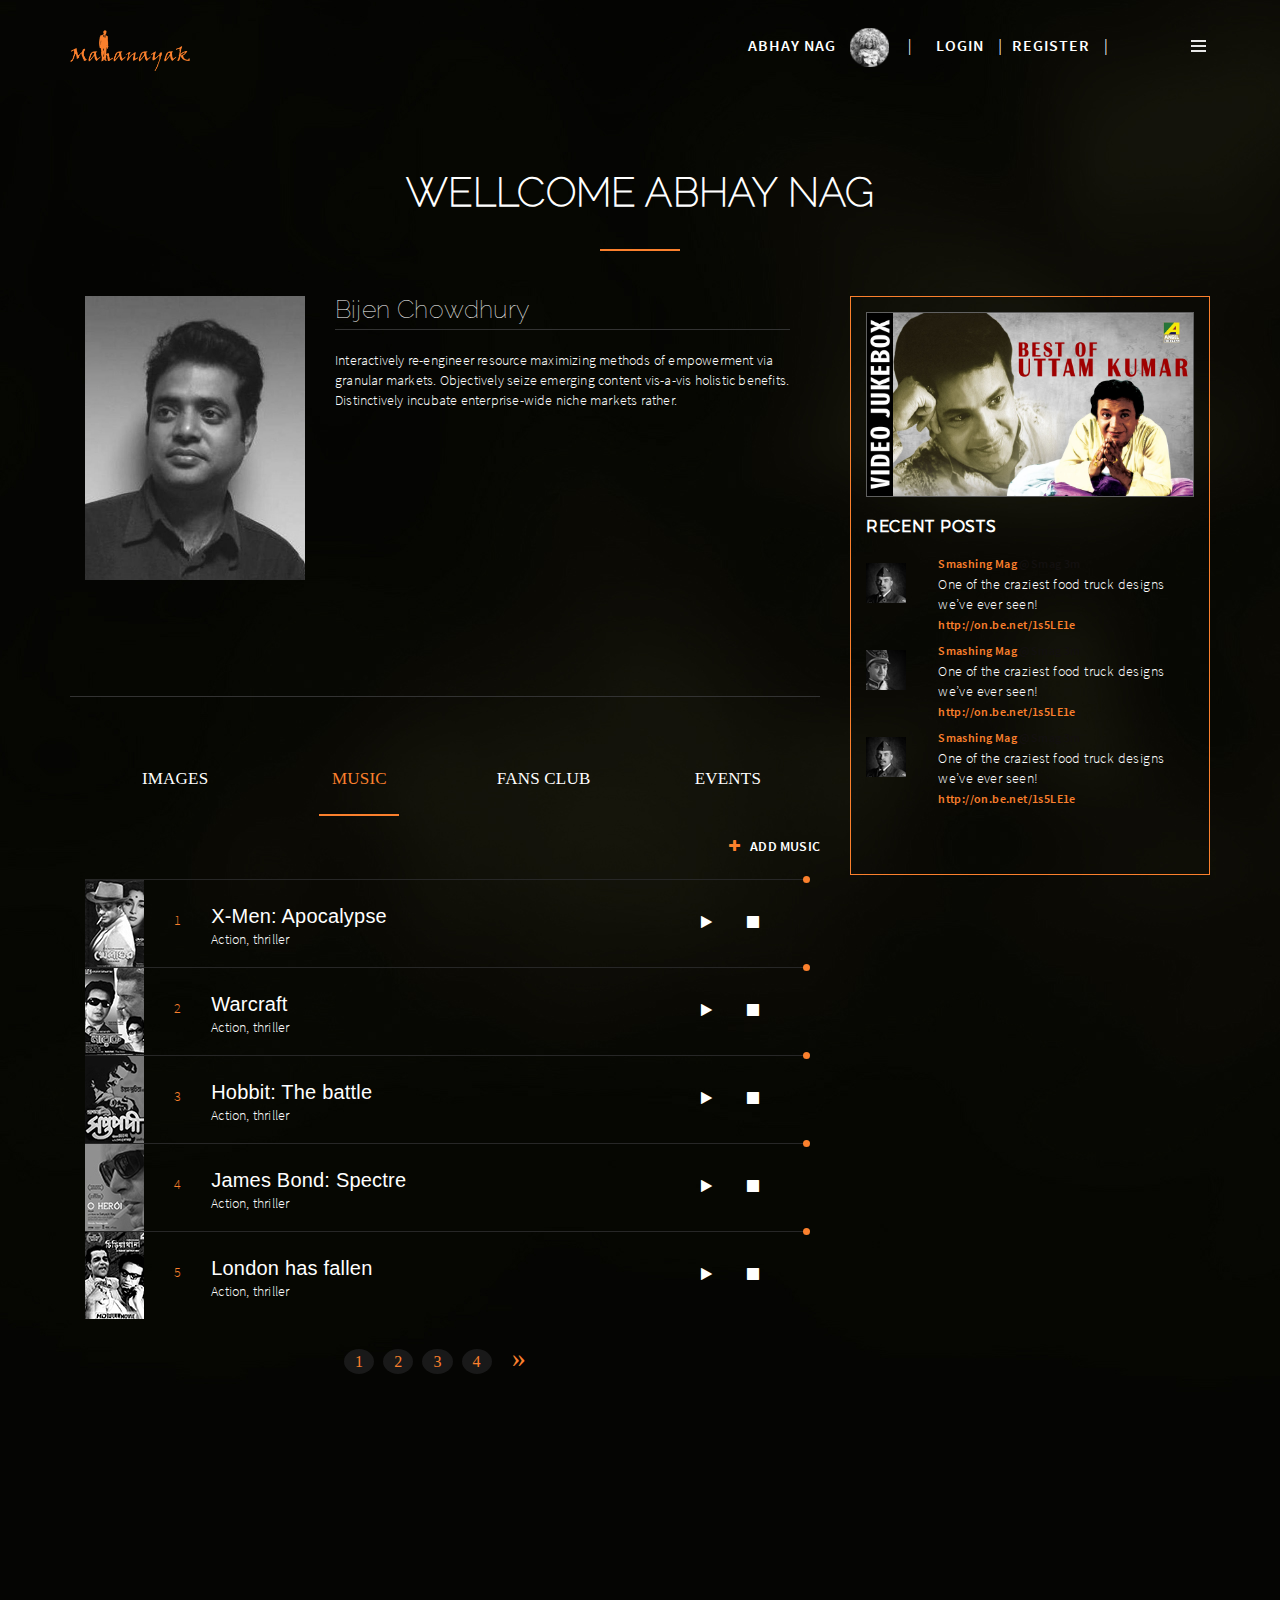
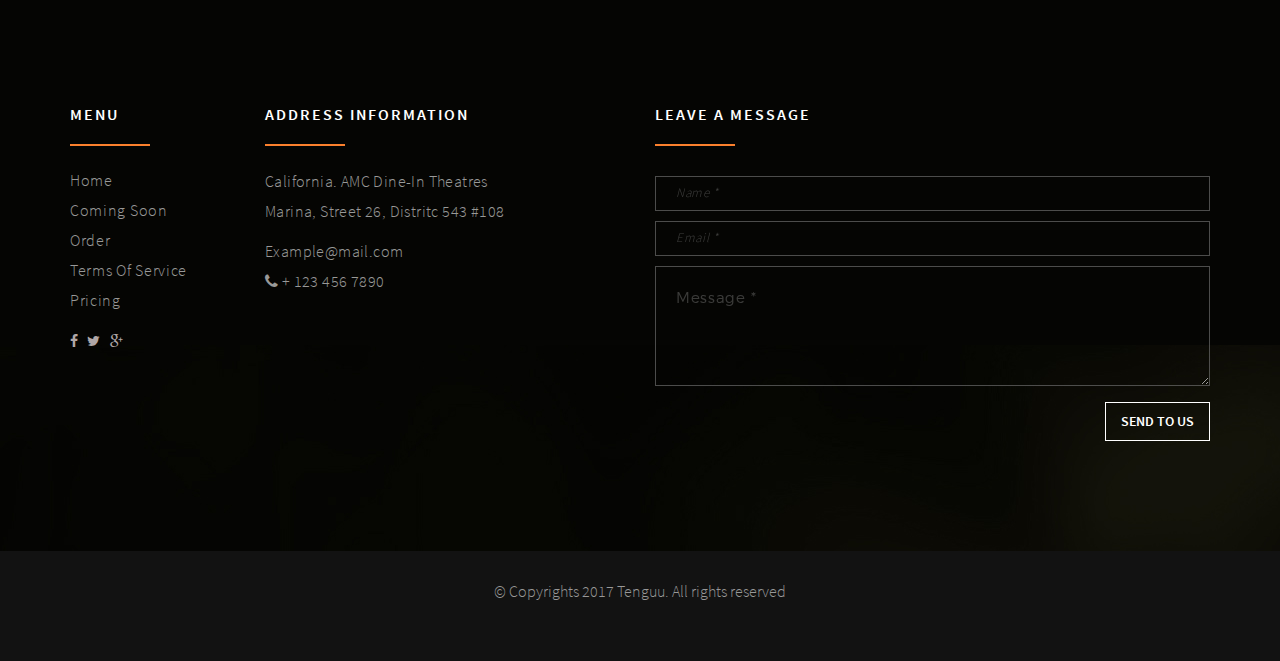
<file: html/after-login-music.html>
<!DOCTYPE html>
<html lang="en">


<head>
    <meta charset="utf-8">
    <meta name="viewport" content="width=device-width, initial-scale=1, maximum-scale=1.0, user-scalable=no">
    <title>Tenguu Cinema - Movie Theater Template</title>
    <meta name="keywords" content="HTML5,CSS3,HTML,Template,Themeton" >
    <meta name="description" content="Tenguu Cinema - Movie Theater Template">
    <meta name="author" content="Themeton">
    <!-- Favicon -->
    <link rel="shortcut icon" type="image/x-icon" href="images/favicon.png"/>
    <link rel='stylesheet' href='css/bootstrap.min.css'>    
    <link rel="stylesheet" href="css/remodal.css">
    <link rel="stylesheet" href="css/remodal-default-theme.css">
    <link rel="stylesheet" href="css/w3.css">
    <link rel="stylesheet" href="css/jquery.mCustomScrollbar.css">    
    <link rel="stylesheet" type="text/css" href="css/packages.min.css">
    <link rel="stylesheet" type="text/css" href="css/default.css">
</head>
<body class="sticky-menu">
    <div id="loader">
        <div class="loader-ring">
          <div class="loader-ring-light"></div>
          <div class="loader-ring-track"></div>
        </div>
    </div>
    <div class="wrapper">


<header id="header" class="menu-top-left">
   <div class="container">
      <div class="row">
         <div class="col-md-6 col-sm-6 col-xs-4">
            <a href="index.html" id="logo" title="Tenguu" class="logo-image-white" data-bg-image="images/logo.png">Tenguu
            </a>
         </div>
         <div class="col-md-5 col-md-offset-1 col-sm-6 col-xs-8 phl0">
            <div class="header_author">
               <a href="#">ABHAY NAG</a>
               <img src="images/user.png" class="user" alt="user">
            </div>
            <div class="header_ticket">
               <a href="login.html">LOGIN</a>
            </div>
            <div class="header_ticket">
               <a href="register.html">REGISTER</a>
            </div>
            <div class="button_container" id="toggle">
               <span class="top"></span>
               <span class="middle"></span>
               <span class="bottom"></span>
            </div>
            <div class="overlay" id="overlay">
               <a href="javascript:;" class="close-window"></a>
               <nav class="overlay-menu">
                  <ul >
                     <li><a href="index.html">Home</a></li>
                    <li><a href="about mahanayak.html">About Mahanayak</a></li>
                    <li><a href="event.html">Events</a></li>
                    <li><a href="gallery.html">Gallery</a></li>
                    <li><a href="fans club.html">Fan's Club</a></li>
                    <li><a href="about mahanayak.html">How It Works</a></li>
                    <li><a href="contact us.html">Contact Us</a></li>
                    <li class="log-disp"><a href="login.html">LOGIN</a></li>
                    <li class="log-disp"><a href="">REGISTER</a></li>
                  </ul>
               </nav>
            </div>
         </div>
      </div>
   </div>
</header>
<section class="section-content pv12 bg-cover" data-bg-image="images/coming-bg.jpg">
    <div class="container">
                 <div class="col-sm-12 page-title mt5 mb5">
                <h1 class="blog-title">Wellcome Abhay Nag</h1>
            </div>
        <div class="row"> 
            <div class="col-sm-8 col-xs-12 pl0">
                <div class="blog-container">
                    <article class="blog-item">
                        <div class="col-sm-4 col-xs-12 ">
                            <img class="post-image" src="images/jogen.jpg">
                        </div>
                        <div class="col-sm-8 col-xs-12 ml-r-15">
                            <div class="post-content">
                                <h2 class="user-tit">Bijen Chowdhury</h2>
                                <p class="entry-excepts">Interactively re-engineer resource maximizing methods of empowerment via granular markets. Objectively seize emerging content vis-a-vis holistic benefits. Distinctively incubate enterprise-wide niche markets rather.</p>
                            </div>
                        </div>
                    </article>
                    <hr>

                        <div class="mh-tab mt2">
                            <div class="tabs-pro">
                                <a href="after-login-images.html" class="tabs-pro-link col-md-3 col-xs-12">IMAGES</a>
                                <a href="after-login-music.html" class="tabs-pro-link col-md-3 col-xs-12 active">MUSIC</a>
                                <a href="after-login-fans.html" class="tabs-pro-link col-md-3 col-xs-12">FANS CLUB</a>
                                <a href="after-login-event.html" class="tabs-pro-link col-md-3 col-xs-12">EVENTS</a>
                            </div>
                            <div class="tab-wraps">
                                <div class="tabcontents">
                                    <a href="#rat-popup" class="btn-vew"><i class="fa fa-plus"></i>Add Music</a>

                                    <div id="rat-popup" class="rat-overlay over-scr">
                                      <div class="form-pop">
                                         <a class="close" href="#">&times;</a>
                                          <div class="rat-pop-hed">
                                            <h3 class="pop-hed-text">Add Music</h3>
                                          </div>
                                         <div class="mh-log-form">
                                          <div class="box-row">
                                              <div class="sub-text">Music Title</div>
                                              <input type="text" class="input-box">                                             
                                          </div>
                                          <div class="box-row">
                                              <div class="sub-text">Movie Name</div>
                                              <input type="text" class="input-box">                                             
                                          </div>
                                            <div class="box-row">
                                              <div class="box-row-text fl">UPLOAD FILE</div>
                                                 <div class="box-row-rt fl">
                                                    <input type="file" name="file-7[]" id="file-7" class="inputfile inputfile-6" data-multiple-caption="{count} files selected" multiple />
                                                    <label for="file-7"><span></span>
                                                      <strong> <i class="fa fa-folder-open" aria-hidden="true"></i> Choose a file…</strong>
                                                    </label>
                                                    <p class="exten-text fl">Only jpg, jpeg, png file is allowed.</p>
                                                    <button class="up-btn fl">Upload</button>                                                    
                                                 </div>
                                              </div>
                                         </div>
                                         <div class="clearfix"></div>
                                      </div>
                                   </div>


                                    <div class="tab_body">
                                          <div class="col-xs-12">
                                              <ul class="wpc-box-list">
                                                  <li class="wpc-box-item" > 
                                                      <ol>
                                                          <li class="bx-item-t"><img src="images/poster/poster-1(58X87).jpg" alt="thumb"></li>
                                                          <li class="bx-item-c">1</li>
                                                          <li class="bx-item-title">
                                                              <h4>X-Men: Apocalypse</h4>
                                                              <span>Action, thriller</span>
                                                          </li>
                                                          <li class="bx-item-d">
                                                              <button type="button" id="button_play" class="btn btn-pl" onclick='buttonPlayPress()'>
                                                                  <i class="fa fa-play"></i>
                                                              </button>
                              
                                                              <button type="button" id="button_stop" class="btn btn-pl" onclick='buttonStopPress()'>
                                                                  <i class="fa fa-stop"></i>
                                                              </button>
                                                          </li>                                
                                                      </ol>
                                                  </li>
                                                  <li class="wpc-box-item" > 
                                                      <ol>
                                                          <li class="bx-item-t"><img src="images/poster/poster-2(58X87).jpg" alt="thumb"></li>
                                                          <li class="bx-item-c">2</li>
                                                          <li class="bx-item-title">
                                                              <h4>Warcraft</h4>
                                                              <span>Action, thriller</span>
                                                          </li>
                                                          <li class="bx-item-d">
                                                              <button type="button" id="button_play" class="btn btn-pl" onclick='buttonPlayPress()'>
                                                                  <i class="fa fa-play"></i>
                                                              </button>
                              
                                                              <button type="button" id="button_stop" class="btn btn-pl" onclick='buttonStopPress()'>
                                                                  <i class="fa fa-stop"></i>
                                                              </button>
                                                          </li>                                
                                                      </ol>
                                                  </li>
                                                  <li class="wpc-box-item" > 
                                                      <ol>
                                                          <li class="bx-item-t"><img src="images/poster/poster-3(58X87).jpg" alt="thumb"></li>
                                                          <li class="bx-item-c">3</li>
                                                          <li class="bx-item-title">
                                                              <h4>Hobbit: The battle</h4>
                                                              <span>Action, thriller</span>
                                                          </li>
                                                          <li class="bx-item-d">
                                                              <button type="button" id="button_play" class="btn btn-pl" onclick='buttonPlayPress()'>
                                                                  <i class="fa fa-play"></i>
                                                              </button>
                              
                                                              <button type="button" id="button_stop" class="btn btn-pl" onclick='buttonStopPress()'>
                                                                  <i class="fa fa-stop"></i>
                                                              </button>
                                                          </li>
                                                      </ol>
                                                  </li>
                                                  <li class="wpc-box-item" > 
                                                      <ol>
                                                          <li class="bx-item-t"><img src="images/poster/poster-4(58X87).jpg" alt="thumb"></li>
                                                          <li class="bx-item-c">4</li>
                                                          <li class="bx-item-title">
                                                              <h4>James Bond: Spectre</h4>
                                                              <span>Action, thriller</span>
                                                          </li>
                                                          <li class="bx-item-d">
                                                              <button type="button" id="button_play" class="btn btn-pl" onclick='buttonPlayPress()'>
                                                                  <i class="fa fa-play"></i>
                                                              </button>
                              
                                                              <button type="button" id="button_stop" class="btn btn-pl" onclick='buttonStopPress()'>
                                                                  <i class="fa fa-stop"></i>
                                                              </button>
                                                          </li>
                                                      </ol>
                                                  </li>
                                                  <li class="wpc-box-item" > 
                                                      <ol>
                                                          <li class="bx-item-t"><img src="images/poster/poster-5(58X87).jpg" alt="thumb"></li>
                                                          <li class="bx-item-c">5</li>
                                                          <li class="bx-item-title">
                                                              <h4>London has fallen</h4>
                                                              <span>Action, thriller</span>
                                                          </li>
                                                          <li class="bx-item-d">
                                                              <button type="button" id="button_play" class="btn btn-pl" onclick='buttonPlayPress()'>
                                                                  <i class="fa fa-play"></i>
                                                              </button>
                              
                                                              <button type="button" id="button_stop" class="btn btn-pl" onclick='buttonStopPress()'>
                                                                  <i class="fa fa-stop"></i>
                                                              </button>
                                                          </li>
                                                      </ol>
                                                  </li>                                                 
                                              </ul>                                              
                                              <div class="clearfix"></div>
                                              <div class="post-navigation mv3">
                                                  <ul>
                                                      <li><a href="javascript:;">1</a></li>
                                                      <li><a href="javascript:;">2</a></li>
                                                      <li><a href="javascript:;">3</a></li>
                                                      <li><a href="javascript:;">4</a></li>
                                                      <li><a href="javascript:;" class="arrow">»</a></li>
                                                  </ul>
                                              </div>                
                                          </div>
                                    </div>
                                </div>
                            </div>
                        </div>
                </div>
            </div>
        <div class="col-sm-4">
            <div class="sidebar">
              <div class="widget">
              <div class="add-img">
                <img src="images/poster/add-banner1.jpg" alt="image">
              </div>
               <h5 class="widget-title">Recent Posts</h5>
               <ul class="recent-posts">
                  <li>
                     <a href="javascript:;" class="rp-media">
                     <img src="images/post-thumb.jpg" alt="image">
                     </a>
                     <div class="rp-info">
                        <a href="javascript:;" class="link-post">Smashing Mag <i>@Smag 3m</i> </a>
                        <p class="mb0">One of the craziest food truck
                           designs we’ve ever seen!                           
                        </p>
                        <a href="javascript:;">http://on.be.net/1s5LE1e</a>
                     </div>
                  </li>
                  <li>
                     <a href="javascript:;" class="rp-media">
                     <img src="images/post-thumb-2.jpg" alt="image">
                     </a>
                     <div class="rp-info">
                        <a href="javascript:;" class="link-post">Smashing Mag <i>@Smag 3m</i> </a>
                        <p class="mb0">One of the craziest food truck
                           designs we’ve ever seen!                           
                        </p>
                        <a href="javascript:;">http://on.be.net/1s5LE1e</a>
                     </div>
                  </li>
                  <li>
                     <a href="javascript:;" class="rp-media">
                     <img src="images/post-thumb.jpg" alt="image">
                     </a>
                     <div class="rp-info">
                        <a href="javascript:;" class="link-post">Smashing Mag <i>@Smag 3m</i> </a>
                        <p class="mb0">One of the craziest food truck
                           designs we’ve ever seen!                           
                        </p>
                        <a href="javascript:;">http://on.be.net/1s5LE1e</a>
                     </div>
                  </li>
               </ul>
              </div>
            </div>
        </div>
</div> 
</section>
<footer id="footer">
        <div class="container footer-container">
            <div class="row">
                <div class="col-md-2 col-sm-6">
                    <div class="widget">
                        <h5 class="widget-title">Menu</h5>
                        <ul class="menu">
                            <li><a href="#">Home</a></li>
                            <li><a href="#">Coming soon</a></li>
                            <li><a href="#">Order</a></li>
                            <li><a href="#">Terms of service</a></li>
                            <li><a href="#">Pricing</a></li>
                        </ul>
                    </div>
                    <div class="widget">
                        <div class="social-links">
                            <a href="javascript:;"><i class="fa fa-facebook"></i></a>
                            <a href="javascript:;"><i class="fa fa-twitter"></i></a>
                            <a href="javascript:;"><i class="fa fa-google-plus"></i></a>
                        </div>
                    </div>
                </div>
                <div class="col-md-3 col-sm-6">
                    <div class="widget">
                        <h5 class="widget-title">Address information</h5>
                        <p>
                            California. AMC Dine-In Theatres Marina,
                            Street 26, Distritc 543 #108
                         </p> 
                         <p>
                            <i class="fa fa-mail"></i>Example@mail.com<br>
                            <i class="fa fa-phone"></i> + 123 456 7890
                         </p> 
                    </div>
                </div>
                <div class="col-md-1"></div>
                <div class="col-md-6">
                    <div class="widget">
                    <h5 class="widget-title">Leave a message</h5>
                        <form class="contact_form transparent">
                            <div class="row">
                                <div class="col-sm-12">
                                    <input type="text" class="inputValidation" name="name" placeholder="Name *">
                                </div>
                                <div class="col-sm-12">
                                    <input type="text" class="inputValidation" name="email" placeholder="Email *">
                                </div>
                                <div class="col-sm-12 ">
                                    <textarea class="inputValidation" placeholder="Message *"></textarea>
                                    <button type="submit" class="button fill rectangle">Send to us</button>
                                </div>
                            </div>
                        </form>
                        <div class="errorMessage"></div>
                    </div>
                </div>
            </div>
        </div>
        <div class="sub-footer">
            <div class="container">
                <div class="row copyright-text">
                    <div class="col-sm-12 text-center">
                        <p class="mv3 mvt0">&copy; Copyrights 2017 Tenguu. All rights reserved</p>
                    </div>
                </div>
            </div>
        </div>
</footer>

    <!-- Include jQuery and Scripts -->
    <script type="text/javascript" src="js/custom-file-input.js"></script>
    <script type="text/javascript" src="js/jquery.min.js"></script>
    <script type="text/javascript" src="js/packages.min.js"></script>
    <script type="text/javascript" src="js/scripts.min.js"></script>
    <script type="text/javascript" src="js/d3.min.js"></script>
    <script type="text/javascript" src="js/index.js"></script>
    <!-- jQuery easing plugin -->


<!-- custom scrollbar plugin -->
    <script type="text/javascript" src="js/scroll.js"></script>
    <script type="text/javascript" src="js/jquery.mCustomScrollbar.concat.min.js"></script>  
    <script>
      (function($){
        $(window).on("load",function(){
          
          $("#content-1").mCustomScrollbar({
            autoHideScrollbar:true,
            theme:"rounded"
          });
          
        });
      })(jQuery);
    </script>
<!-- images slider plugin -->

    <script>
      var slideIndex = 1;
      showDivs(slideIndex);

      function plusDivs(n) {
        showDivs(slideIndex += n);
      }

      function showDivs(n) {
        var i;
        var x = document.getElementsByClassName("mySlides");
        if (n > x.length) {slideIndex = 1}    
        if (n < 1) {slideIndex = x.length}
        for (i = 0; i < x.length; i++) {
           x[i].style.display = "none";  
        }
        x[slideIndex-1].style.display = "block";  
      }
    </script>


  <!-- popup plugin -->

  <!--<script src="jquery.min.js"></script>-->
    <script src="js/remodal.js"></script>

  <!-- Events -->
    <script>
      $(document).on('opening', '.remodal', function () {
        console.log('opening');
      });

      $(document).on('opened', '.remodal', function () {
        console.log('opened');
      });

      $(document).on('closing', '.remodal', function (e) {
        console.log('closing' + (e.reason ? ', reason: ' + e.reason : ''));
      });

      $(document).on('closed', '.remodal', function (e) {
        console.log('closed' + (e.reason ? ', reason: ' + e.reason : ''));
      });

      $(document).on('confirmation', '.remodal', function () {
        console.log('confirmation');
      });

      $(document).on('cancellation', '.remodal', function () {
        console.log('cancellation');
      });

    //  Usage:
    //  $(function() {
    //
    //    // In this case the initialization function returns the already created instance
    //    var inst = $('[data-remodal-id=modal]').remodal();
    //
    //    inst.open();
    //    inst.close();
    //    inst.getState();
    //    inst.destroy();
    //  });

      //  The second way to initialize:
      $('[data-remodal-id=modal2]').remodal({
        modifier: 'with-red-theme'
      });
  </script>



    <!-- For time Picker -->
    <script src='js/jquery-2.2.4.min.js'></script>
    <script src='js/bootstrap.min.js'></script>
    <script src='js/moment.min.js'></script>
    <script src='js/bootstrap-datetimepicker.min.js'></script>
    <script src="js/index-time.js"></script>


    <!-- For Date Picker -->
    <!--<script src='js/jquery.min.js'></script>-->
    
    <script src='js/jquery-ui.min.js'></script>
    <script  src="js/index-date.js"></script>
    <!--<script src="js/prefixfree.min.js"></script>-->




</body>


</html>
</file>
<file: html/css/remodal.css>
html.remodal-is-locked {
  overflow: hidden;

  -ms-touch-action: none;
  touch-action: none;
}

/* Anti FOUC */

.remodal,
[data-remodal-id] {
  display: none;
}

/* Necessary styles of the overlay */

.remodal-overlay {
  position: fixed;
  z-index: 9999;
  top: -5000px;
  right: -5000px;
  bottom: -5000px;
  left: -5000px;

  display: none;
}

/* Necessary styles of the wrapper */

.remodal-wrapper {
  position: fixed;
  z-index: 10000;
  top: 0;
  right: 0;
  bottom: 0;
  left: 0;

  display: none;
  overflow: auto;

  text-align: center;

  -webkit-overflow-scrolling: touch;
}

.remodal-wrapper:after {
  display: inline-block;

  height: 100%;
  margin-left: -0.05em;

  content: "";
}

/* Fix iPad, iPhone glitches */

.remodal-overlay,
.remodal-wrapper {
  -webkit-backface-visibility: hidden;
  backface-visibility: hidden;
}

/* Necessary styles of the modal dialog */

.remodal {
  position: relative;

  outline: none;

  -webkit-text-size-adjust: 100%;
  -ms-text-size-adjust: 100%;
  text-size-adjust: 100%;
}

.remodal-is-initialized {
  /* Disable Anti-FOUC */
  display: inline-block;
}

.all-remo{
  overflow: auto;
  position: relative;
}
</file>
<file: html/css/remodal-default-theme.css>
.remodal-bg.remodal-is-opening,
.remodal-bg.remodal-is-opened {
  -webkit-filter: blur(3px);
  filter: blur(3px);
}

/* Default theme styles of the overlay */

.remodal-overlay {
  background: rgba(43, 46, 56, 0.9);
}

.remodal-overlay.remodal-is-opening,
.remodal-overlay.remodal-is-closing {
  -webkit-animation-duration: 0.3s;
  animation-duration: 0.3s;
  -webkit-animation-fill-mode: forwards;
  animation-fill-mode: forwards;
}

.remodal-overlay.remodal-is-opening {
  -webkit-animation-name: remodal-overlay-opening-keyframes;
  animation-name: remodal-overlay-opening-keyframes;
}

.remodal-overlay.remodal-is-closing {
  -webkit-animation-name: remodal-overlay-closing-keyframes;
  animation-name: remodal-overlay-closing-keyframes;
}

/* Default theme styles of the wrapper */

.remodal-wrapper {
  padding: 10px 10px 0;
}

/* Default theme styles of the modal dialog */

.remodal {
  box-sizing: border-box;
  width: 100%;
  margin-bottom: 10px;
  padding: 35px;

  -webkit-transform: translate3d(0, 0, 0);
  transform: translate3d(0, 0, 0);

  color: #2b2e38;
  background: rgba(0,0,0,0.5);
}

.remodal.remodal-is-opening,
.remodal.remodal-is-closing {
  -webkit-animation-duration: 0.3s;
  animation-duration: 0.3s;
  -webkit-animation-fill-mode: forwards;
  animation-fill-mode: forwards;
}

.remodal.remodal-is-opening {
  -webkit-animation-name: remodal-opening-keyframes;
  animation-name: remodal-opening-keyframes;
}

.remodal.remodal-is-closing {
  -webkit-animation-name: remodal-closing-keyframes;
  animation-name: remodal-closing-keyframes;
}

/* Vertical align of the modal dialog */

.remodal,
.remodal-wrapper:after {
  vertical-align: middle;
}

/* Close button */

.remodal-close {
  position: absolute;
  top: 10px;
  right: 10px;

  display: block;
  overflow: visible;

  width: 35px;
  height: 35px;
  margin: 0;
  padding: 0;

  cursor: pointer;
  -webkit-transition: color 0.2s;
  transition: color 0.2s;
  text-decoration: none;

  color: #95979c;
  border: 0;
  outline: 0;
  background: transparent;
}

.remodal-close:hover,
.remodal-close:focus {
  color: #2b2e38;
}

.remodal-close:before {
  font-family: Arial, "Helvetica CY", "Nimbus Sans L", sans-serif !important;
  font-size: 25px;
  line-height: 35px;

  position: absolute;
  top: 0;
  left: 0;

  display: block;

  width: 35px;

  content: "\00d7";
  text-align: center;
}

/* Dialog buttons */

.remodal-confirm,
.remodal-cancel {
  font: inherit;

  display: inline-block;
  overflow: visible;

  min-width: 110px;
  margin: 0;
  padding: 12px 0;

  cursor: pointer;
  -webkit-transition: background 0.2s;
  transition: background 0.2s;
  text-align: center;
  vertical-align: middle;
  text-decoration: none;

  border: 0;
  outline: 0;
}

.remodal-confirm {
  color: #fff;
  background: #81c784;
}

.remodal-confirm:hover,
.remodal-confirm:focus {
  background: #66bb6a;
}

.remodal-cancel {
  color: #fff;
  background: #e57373;
}

.remodal-cancel:hover,
.remodal-cancel:focus {
  background: #ef5350;
}

/* Remove inner padding and border in Firefox 4+ for the button tag. */

.remodal-confirm::-moz-focus-inner,
.remodal-cancel::-moz-focus-inner,
.remodal-close::-moz-focus-inner {
  padding: 0;

  border: 0;
}

/* Keyframes
   ========================================================================== */

@-webkit-keyframes remodal-opening-keyframes {
  from {
    -webkit-transform: scale(1.05);
    transform: scale(1.05);

    opacity: 0;
  }
  to {
    -webkit-transform: none;
    transform: none;

    opacity: 1;

    -webkit-filter: blur(0);
    filter: blur(0);
  }
}

@keyframes remodal-opening-keyframes {
  from {
    -webkit-transform: scale(1.05);
    transform: scale(1.05);

    opacity: 0;
  }
  to {
    -webkit-transform: none;
    transform: none;

    opacity: 1;

    -webkit-filter: blur(0);
    filter: blur(0);
  }
}

@-webkit-keyframes remodal-closing-keyframes {
  from {
    -webkit-transform: scale(1);
    transform: scale(1);

    opacity: 1;
  }
  to {
    -webkit-transform: scale(0.95);
    transform: scale(0.95);

    opacity: 0;

    -webkit-filter: blur(0);
    filter: blur(0);
  }
}

@keyframes remodal-closing-keyframes {
  from {
    -webkit-transform: scale(1);
    transform: scale(1);

    opacity: 1;
  }
  to {
    -webkit-transform: scale(0.95);
    transform: scale(0.95);

    opacity: 0;

    -webkit-filter: blur(0);
    filter: blur(0);
  }
}

@-webkit-keyframes remodal-overlay-opening-keyframes {
  from {
    opacity: 0;
  }
  to {
    opacity: 1;
  }
}

@keyframes remodal-overlay-opening-keyframes {
  from {
    opacity: 0;
  }
  to {
    opacity: 1;
  }
}

@-webkit-keyframes remodal-overlay-closing-keyframes {
  from {
    opacity: 1;
  }
  to {
    opacity: 0;
  }
}

@keyframes remodal-overlay-closing-keyframes {
  from {
    opacity: 1;
  }
  to {
    opacity: 0;
  }
}

/* Media queries
   ========================================================================== */

@media only screen and (min-width: 641px) {
  .remodal {
    max-width: 1125px;
  }
}

/* IE8
   ========================================================================== */

.lt-ie9 .remodal-overlay {
  background: #2b2e38;
}

.lt-ie9 .remodal {
  width: 1000px;
}
</file>
<file: html/css/default.css>
/*===============================hed text==========================*/

@font-face {
  font-family: 'Raleway-Thin';
  src: url('../fonts/Raleway-Thin.eot');
  src: url('../fonts/Raleway-Thin.woff2') format('woff2'),
       url('../fonts/Raleway-Thin.woff') format('woff'),
       url('../fonts/Raleway-Thin.ttf') format('truetype'),
       url('../fonts/Raleway-Thin.svg#Raleway-Thin') format('svg'),
       url('../fonts/Raleway-Thin.eot?#iefix') format('embedded-opentype');
  font-weight: normal;
  font-style: normal;
}


/*==============================sub-hed text======================*/
@font-face {
  font-family: 'SourceSansPro-Semibold';
  src: url('../fonts/SourceSansPro-Semibold.eot');
  src: url('../fonts/SourceSansPro-Semibold.woff2') format('woff2'),
       url('../fonts/SourceSansPro-Semibold.woff') format('woff'),
       url('../fonts/SourceSansPro-Semibold.ttf') format('truetype'),
       url('../fonts/SourceSansPro-Semibold.svg#SourceSansPro-Semibold') format('svg'),
       url('../fonts/SourceSansPro-Semibold.eot?#iefix') format('embedded-opentype');
  font-weight: normal;
  font-style: normal;
}


/*==============================small text======================*/


@font-face {
  font-family: 'SourceSansPro-Light';
  src: url('../fonts/SourceSansPro-Light.eot');
  src: url('../fonts/SourceSansPro-Light.woff2') format('woff2'),
       url('../fonts/SourceSansPro-Light.woff') format('woff'),
       url('../fonts/SourceSansPro-Light.ttf') format('truetype'),
       url('../fonts/SourceSansPro-Light.svg#SourceSansPro-Light') format('svg'),
       url('../fonts/SourceSansPro-Light.eot?#iefix') format('embedded-opentype');
  font-weight: normal;
  font-style: normal;
}



body{
	background:#000000 url(../images/coming-bg.jpg) repeat !important;
	background-size: cover;
	font-family: 'Montserrat-light', serif;
}
.dv1{
	float: left;
	border-right:1px solid #ffffff;
	margin-right: 30px;
	padding-right: 30px;
}

.dv1 img{
  filter: none;
  -webkit-filter: grayscale(0);
  -moz-filter: grayscale(0);
}

.box{
	border: 1px solid #fb802d;
	padding:40px;
	margin:auto;
	float:none;
	margin-top:0;
}
h1{
    text-transform: uppercase;
    font-family: 'Raleway-Thin';
    font-size: 32px;
    color: #fff;
	margin-top:0;
	margin-bottom:30px !important;
	font-weight:bold;
	text-align:center;
}
h1:after
{
	content: '';
    display: block;
    width: 80px;
    height: 2px;
    background: #fb802d;
    top: 35px;
    position: relative;
    margin: auto;
	clear:both;
}

.dv2{
	float: left;
}
.fullwidth-slider .carousel-inner .item{
	 position: relative;
}
.fullwidth-slider .carousel-inner .item:after{
	 position: absolute;
	 width: 100%;
	 height: 100%;
	 left:0;
	 top:0;
	 background: url(../images/dots.png) repeat;
	 content: "";
	 display: block;
}
.col-sm-12.movie-slider-content{
	z-index: 10;
}
.col-sm-12.movie-slider-content li;
{
	border:1px solid #fb802d;
}
.col-sm-12.movie-slider-content img{
	margin-right: 10px;
	float: left;
	box-sizing: border-box;
	opacity: 1;
	margin-top: -11px;
}
.col-sm-12.movie-slider-content img:hover{
	-webkit-filter: grayscale(0%); /* Safari 6.0 - 9.0 */
    filter: grayscale(0%);
    opacity: 1;
}
.transition {
  -webkit-transition: all 0.25s ease;
  -moz-transition: all 0.25s ease;
  transition: all 0.25s ease;
}
.translateX {
  -webkit-transform: translateX(-50%);
  -moz-transform: translateX(-50%);
  transform: translateX(-50%);
}
.translateY {
  -webkit-transform: translateY(-50%);
  -moz-transform: translateY(-50%);
  transform: translateY(-50%);
}
@font-face {
  font-family: 'Montserrat-Light';
  font-weight: 100;
  src: url(../fonts/Montserrat-Light.otf);
}
/* Header Style
====================================*/
header#header {
  display: block;
  position: absolute;
  top: 0px;
  left: 0px;
  width: 100%;
  line-height: 90px;
  z-index: 999;
}
header#header .button_container {
  position: absolute;
  top: 38%;
  right: 4%;
  height: 27px;
  width: 15px;
  cursor: pointer;
  z-index: 100;
  opacity: .9;
  transition: opacity .25s ease;
}
header#header .button_container.active {
  position: absolute;
  display: inline-block;
  height: 60px;
  top: 35px;
  right: 20px;
  z-index: 999;
  /*
  -webkit-transition: all 0.25s ease;
  -moz-transition: all 0.25s ease;
  transition: all 0.25s ease;
  */
}
header#header .button_container.active span {
  display: none;
}
header#header .button_container.active::before,
header#header .button_container.active::after {
  content: '';
  width: 2px;
  height: 35%;
  position: absolute;
  background-color: #fff;
  top: 0px;
  left: 50%;
  margin-left: -1px;
}
header#header .button_container.active::before {
  -webkit-transform: rotate(45deg);
  -moz-transform: rotate(45deg);
  transform: rotate(45deg);
}
header#header .button_container.active::after {
  -webkit-transform: rotate(-45deg);
  -moz-transform: rotate(-45deg);
  transform: rotate(-45deg);
}
header#header .button_container.active:hover::before {
  -webkit-transform: rotate(-45deg);
  -moz-transform: rotate(-45deg);
  transform: rotate(-45deg);
}
header#header .button_container.active:hover::after {
  -webkit-transform: rotate(45deg);
  -moz-transform: rotate(45deg);
  transform: rotate(45deg);
}
header#header .button_container.active:focus {
  outline: none;
}
header#header .button_container span {
  background: #fff;
  border: none;
  height: 2px;
  width: 100%;
  position: absolute;
  top: 5px;
  left: 0;
  transition: all .35s ease;
  cursor: pointer;
}
header#header .button_container span:hover {
  background: #fb802d;
}
header#header .button_container span:nth-of-type(2) {
  top: 10px;
}
header#header .button_container span:nth-of-type(3) {
  top: 15px;
}
header#header .overlay {
  position: fixed;
  top: 0;
  left: 0;
  width: 100%;
  height: 100%;
  opacity: 1;
  visibility: hidden;
  /*transition: opacity .35s, visibility .35s, width .35s;*/
  z-index: 50;
}
header#header .overlay:before {
  content: '';
  background: rgba(0, 0, 0, 0.9);
  left: -55%;
  top: 0;
  width: 50%;
  height: 100%;
  position: absolute;
  transition: left .20s ease;
}
header#header .overlay:after {
  content: '';
  background: rgba(0, 0, 0, 0.9);
  right: -55%;
  top: 0;
  width: 50%;
  height: 100%;
  position: absolute;
  transition: all .20s ease;
}
header#header .overlay.open {
  opacity: .97;
  visibility: visible;
  height: 100%;
}
header#header .overlay.open:before {
  left: 0;
}
header#header .overlay.open:after {
  right: 0;
}
header#header .overlay nav {
  position: relative;
  height: 70%;
  top: 50%;
  font-size: 50px;
  font-family: 'Roboto', serif;
  font-weight: 400;
  text-align: center;
  z-index: 100;
  -webkit-transform: translateY(-50%);
  -moz-transform: translateY(-50%);
  transform: translateY(-50%);
}
header#header .overlay ul {
  list-style: none;
  padding: 0;
  margin: 0 auto;
  display: inline-block;
  position: relative;
}
header#header .overlay ul li {
  display: block;
  height: calc(20%);
  position: relative;
  opacity: 1;
}
header#header .overlay ul li a {
  display: block;
  position: relative;
  color: #fff;
  font-family: 'Raleway-Thin';
  font-size: 25px;
  text-transform: uppercase;
  text-decoration: none;
  overflow: hidden;
  line-height: 45px;
}
header#header .overlay ul li a:hover:after,
header#header .overlay ul li a:focus:after,
header#header .overlay ul li a:active:after {
  width: 100%;
}
header#header .overlay ul li a:after {
  content: '';
  position: absolute;
  bottom: 0;
  left: 50%;
  width: 0%;
  transform: translateX(-50%);
  height: 3px;
  background: #fb802d;
  transition: .35s;
}
header#header #logo {
  display: inline-block;
}
header#header #logo.logo-image {
  width: 150px;
  height: 100px;
  background-repeat: no-repeat;
  background-position: center center;
  background-size: contain;
  text-indent: -9999px;
  max-width: 100%;
  position: relative;
  z-index: 100;
}
.sticky-menu header#header #logo.logo-image{
	display: none;
}
.sticky-menu.stick header#header #logo.logo-image{
	display: block;
}
header#header #logo.logo-image-white {
  width: 120px;
  height: 100px;
  background-repeat: no-repeat;
  background-position: center center;
  background-size: contain;
  text-indent: -9999px;
  max-width: 100%;
  position: relative;
  z-index: 100;
}
header#header .header_ticket,
header#header .header_author {
  display: inline-block;
  float: left;
}
header#header .header_ticket a,
header#header .header_author a {
  color: #fff;
  text-decoration: none;
  font-size: 16px;
  font-family: 'SourceSansPro-Semibold';
  letter-spacing: 1px;
  /*margin-right: 10px;*/
  padding: 0 10px;
  -webkit-transition: all 0.25s ease;
  -moz-transition: all 0.25s ease;
  transition: all 0.25s ease;
}
header#header .header_ticket a:hover,
header#header .header_author a:hover {
  color: #fb802d;
}
header#header .header_author {
  /*margin-left: 100px;*/
}
header#header .header_author:after {
  content: '|';
  color: #fff;
  margin-left: 15px;
  margin-right: 15px;
}
header#header .header_ticket {
  margin-left: 0;
}
header#header .header_ticket span {
  position: relative;
  top: -8px;
  color: #fff;
  right: 12px;
  background: #fb802d;
  border-radius: 15px;
  padding: 1px 5px;
  font-size: 9px;
  line-height: 12px;
}
header#header .header_ticket:after {
  content: '|';
  color: #fff;
  /*margin-left: 8px;*/
}
header#header #header-search {
  display: inline-block;
  font-size: 14px;
  color: #fff;
  float: right;
  padding-right: 8px;
  padding-top: 3px;
  margin-right: 10px;
  -webkit-transition: all 0.25s ease;
  -moz-transition: all 0.25s ease;
  transition: all 0.25s ease;
}
header#header #header-search:before {
  content: url(../images/search.png);
  width: 30px;
  height: 30px;
  display: block;
}
header#header #header-search:hover {
  text-decoration: none;
  color: #fb802d;
}
body.sticky-menu #header {
  -webkit-transition: all 0.25s ease;
  -moz-transition: all 0.25s ease;
  transition: all 0.25s ease;
  -webkit-transition-duration: 0.7s;
  -moz-transition-duration: 0.7s;
  transition-duration: 0.7s;
}
body.sticky-menu.stick #header.menu-top-left {
  background: rgba(0,0,0,0.7);
  position: fixed;
  background-position: center left;
  top: 0;
}
body.sticky-menu.stick #header.menu-top-left #logo {
  height: 70px;
  margin-top: 18px;
  margin-bottom: 0;
  background-position: center left;
}
body.sticky-menu.stick #header.menu-top-left .main-nav,
body.sticky-menu.stick #header.menu-top-left #header-search {
  margin-top: 0;
}
/* Elements
====================================*/
 .fullwidth-slider {
  height: 100vh;
}
 .fullwidth-slider .carousel,
 .fullwidth-slider .item,
 .fullwidth-slider .active {
  height: 100%;
}
 .fullwidth-slider .carousel-inner {
  height: 100%;
}
 .fullwidth-slider .carousel-inner .movie-slider-container {
  position: relative;
  height: 100%;
}
 .fullwidth-slider .carousel-inner .movie-slider-content {
  position: absolute;
  bottom: 140px;
}
 .fullwidth-slider .carousel-inner .fill {
  width: 100%;
  height: 100%;
  background-position: center;
  -webkit-background-size: cover;
  -moz-background-size: cover;
  background-size: cover;
  -o-background-size: cover;
}
 .fullwidth-slider .carousel-inner .fill .slider-content {
  /*padding-left: 25px;*/
  animation-delay: 1s;
}
.fullwidth-slider .carousel-inner .fill .slider-content h2{
	color: #ffffff;
	font-family: 'Raleway-Thin';
	font-size: 50px;
}
.fullwidth-slider .carousel-inner .fill .slider-content p{
	color: #ffffff;
	font-family: 'SourceSansPro-Semibold';
}
.fullwidth-slider .carousel-inner .fill .slider-content ul{
	list-style: none;
	display: block;
	padding: 0;
	margin: 0;
}
.fullwidth-slider .carousel-inner .fill .slider-content ul li{
	list-style: none;
}
 .fullwidth-slider .carousel-inner .fill .slider-content .title {
  font-size: 60px;
  font-weight: 400;
  text-transform: uppercase;
  color: #fff;
  font-family: 'Montserrat-light', serif;
  padding-top: 45px;
  line-height: 65px;
  max-width: 780px;
  margin-left: -5px;
  padding-bottom: 10px;
  -webkit-animation-delay: 0.9s;
  animation-delay: 0.9s;
}
 .fullwidth-slider .carousel-inner .fill .slider-content .title i {
  font-size: 24px;
  font-style: normal;
  font-family: montserrat-hairline;
  font-weight: 200;
  opacity: .7;
}
 .fullwidth-slider .carousel-inner .fill .slider-content .subtitle {
  padding: 0 ;
  list-style-type: none;
  -webkit-animation-delay: 0.7s;
  animation-delay: 0.7s;
}
 .fullwidth-slider .carousel-inner .fill .slider-content .subtitle li {
  float: left;
  color: #fff;
  font-family: 'Montserrat-light';
  font-weight: 200;
  padding-right: 20px;
  line-height: 40px;
  font-size: 17px;
}
 .fullwidth-slider .carousel-inner .fill .slider-content .subtitle li:after {
  content: '|';
  color: #fff;
  padding-left: 20px;
}
 .fullwidth-slider .carousel-inner .fill .slider-content .subtitle li:last-child:after {
  content: none;
}
 .fullwidth-slider .carousel-inner .fill .slider-content .slide_right {
  max-width: 100%;
  padding-top: 5px;
  display: inline-block;
  -webkit-animation-delay: 1s;
  animation-delay: 1s;
}
 .fullwidth-slider .carousel-inner .fill .slider-content .slide_right .btn-trailer,
 .fullwidth-slider .carousel-inner .fill .slider-content .slide_right .btn-ticket {
  font-family: 'Roboto';
  font-size: 17px;
  color: #fff;
  text-transform: uppercase;
  letter-spacing: 0;
  font-weight: 400;
  text-decoration: none;
  -webkit-transition: all 0.25s ease;
  -moz-transition: all 0.25s ease;
  transition: all 0.25s ease;
}
 .fullwidth-slider .carousel-inner .fill .slider-content .slide_right .btn-trailer:hover,
 .fullwidth-slider .carousel-inner .fill .slider-content .slide_right .btn-ticket:hover {
  color: #fb802d;
}
 .fullwidth-slider .carousel-inner .fill .slider-content .slide_right .btn-trailer:before {
  content: '\f04b';
  font-family: Fontawesome;
  color: #fb802d;
  padding-right: 20px;
}
 .fullwidth-slider .carousel-inner .fill .slider-content .slide_right .btn-ticket:before {
  content: '\f07a';
  font-family: Fontawesome;
  color: #fb802d;
  padding: 0 20px;
}
 .fullwidth-slider .carousel-inner .fill .slider-content .slide_right .award-logo {
  padding: 30px 0;
  margin-top: 20px;
  list-style-type: none;
}
 .fullwidth-slider .carousel-inner .fill .slider-content .slide_right .award-logo li {
  float: left;
  padding-right: 20px;
}
 .fullwidth-slider .carousel-inner .fill .slider-content .slide_right .award-logo li img {
  opacity: .2;
}
 .fullwidth-slider .carousel-inner .fill .slider-content .chart-cirle {
  display: inline-block;
  width: 30%;
  float: right;
  -webkit-animation-delay: 1.3s;
  animation-delay: 1.3s;
}
 .fullwidth-slider .carousel-inner .fill .slider-content .chart-cirle .chart-circle-l,
 .fullwidth-slider .carousel-inner .fill .slider-content .chart-cirle .chart-circle-r {
  display: inline-block;
  text-align: center;
  width: 150px;
}
 .fullwidth-slider .carousel-inner .fill .slider-content .chart-cirle .chart-circle-l span,
 .fullwidth-slider .carousel-inner .fill .slider-content .chart-cirle .chart-circle-r span {
  color: #fff;
  font-weight: 300;
  font-family: 'Open Sans';
  font-size: 14px;
  opacity: .9;
}
 .fullwidth-slider .carousel-inner .fill .slider-content .chart-cirle .chart-circle-l .circle-chart,
 .fullwidth-slider .carousel-inner .fill .slider-content .chart-cirle .chart-circle-r .circle-chart {
  position: relative;
  display: inline-block;
  font-size: 16px;
  margin: 0 15px;
}
 .fullwidth-slider .carousel-inner .fill .slider-content .chart-cirle .chart-circle-l .circle-chart .circles-wrp,
 .fullwidth-slider .carousel-inner .fill .slider-content .chart-cirle .chart-circle-r .circle-chart .circles-wrp {
  line-height: 0px;
  width: 100px;
}
 .fullwidth-slider .carousel-inner .fill .slider-content .chart-cirle .chart-circle-l .circle-chart svg,
 .fullwidth-slider .carousel-inner .fill .slider-content .chart-cirle .chart-circle-r .circle-chart svg {
  width: 100%;
}
 .fullwidth-slider .carousel-inner .fill .slider-content .chart-cirle .chart-circle-l .circle-chart svg path:nth-child(1),
 .fullwidth-slider .carousel-inner .fill .slider-content .chart-cirle .chart-circle-r .circle-chart svg path:nth-child(1) {
  stroke: rgba(255, 255, 255, 0.04);
}
 .fullwidth-slider .carousel-inner .fill .slider-content .chart-cirle .chart-circle-l .circle-chart svg path:nth-child(2),
 .fullwidth-slider .carousel-inner .fill .slider-content .chart-cirle .chart-circle-r .circle-chart svg path:nth-child(2) {
  stroke-linecap: round;
}
 .fullwidth-slider .carousel-inner .fill .slider-content .chart-cirle .chart-circle-l .circle-chart .circles-text,
 .fullwidth-slider .carousel-inner .fill .slider-content .chart-cirle .chart-circle-r .circle-chart .circles-text {
  position: absolute;
  left: 50% !important;
  top: 50% !important;
  width: auto !important;
  height: auto !important;
  -webkit-transform: translateX(-50%) translateY(-50%);
  -moz-transform: translateX(-50%) translateY(-50%);
  transform: translateX(-50%) translateY(-50%);
  font-size: 20px !important;
  font-weight: 300;
  font-family: 'Open Sans';
  color: #fb802d;
}
 .fullwidth-slider .carousel-inner .fill .slider-content .chart-cirle .chart-circle-l {
  animation-delay: 1.56s;
}
 .fullwidth-slider .carousel-inner .fill .slider-content .chart-cirle .chart-circle-r {
  animation-delay: 1.6s;
}
 .fullwidth-slider .carousel-control {
  width: 40px;
  height: 100px;
  position: absolute;
  background-image: none;
  top: 50%;
  z-index: 10;
  background: transparent !important;
  -webkit-transform: translateY(-50%);
  -moz-transform: translateY(-50%);
  transform: translateY(-50%);
}
 .fullwidth-slider .carousel-control i {
  font-size: 90px;
  color: #fff;
  -webkit-transition: all 0.25s ease;
  -moz-transition: all 0.25s ease;
  transition: all 0.25s ease;
}
 .fullwidth-slider .carousel-control.left {
  left: 15%;
}
 .fullwidth-slider .carousel-control.right {
  right: 15%;
}
 .fullwidth-slider .carousel-indicators li {
  padding: 5px;
  margin: 1px;
  width: 12px;
  height: 12px;
  -webkit-transition: all 0.25s ease;
  -moz-transition: all 0.25s ease;
  transition: all 0.25s ease;
}
 .fullwidth-slider .carousel-indicators li.active {
  background: #000;
  -webkit-transition: all 0.25s ease;
  -moz-transition: all 0.25s ease;
  transition: all 0.25s ease;
  margin: 1px;
  border: 1px solid #fff;
}
/*end header*/
/*ticket carousel */
.ticket-carousel .carousel-container {
  padding: 30px 0;
  margin: 0 100px;
}
@media screen and (min-width: 1200px) and (max-width: 1350px) {
  .ticket-carousel .carousel-container {
    margin: 0 100px;
  }
}
.ticket-carousel .swiper-button-prev,
.ticket-carousel .swiper-button-next {
  background: none;
  text-align: center;
  width: 50px;
  height: 50px;
  border: 1px solid #fb802d;
  border-radius: 50%;
  color: #fb802d;
}
.ticket-carousel .swiper-button-prev::before {
  content: '';
  font-family: Fontawesome;
  font-size: 27px;
  line-height: 47px;
  margin-left: -2px;
}
.ticket-carousel .swiper-button-next::before {
  content: '';
  font-family: Fontawesome;
  font-size: 27px;
  line-height: 47px;
  margin-right: -3px;
}
.ticket-carousel .movie-image {
  position: relative;
  text-align: center;
  height: 485px;
  padding: 0;
  margin: 0;
  background-size: cover;
  background-position: center;
}
.ticket-carousel .movie-image .entry-hover {
  position: absolute;
  top: -1px;
  left: 0;
  bottom: -1px;
  right: 0;
  z-index: 1;
  -webkit-transform: scale(0);
  transform: scale(0);
  border: 2px solid #fb802d;
  background-color: rgba(0, 0, 0, 0.75);
  -webkit-transition: all 0.7s ease;
  transition: all 0.7s ease;
}
.ticket-carousel .movie-image .entry-hover .entry-actions {
  display: block;
  margin-bottom: 22px;
  position: relative;
  top: 50%;
  -webkit-transform: translateY(-50%);
  -moz-transform: translateY(-50%);
  transform: translateY(-50%);
}
.ticket-carousel .movie-image .entry-hover .entry-actions a {
  width: 175px;
  height: 40px;
  line-height: 40px;
  font-size: 14px;
  font-family: Roboto;
  text-transform: uppercase;
  text-decoration: none;
  text-align: center;
  display: inline-block;
  color: #fff;
  border-radius: 20px;
  border: 1px solid #fb802d;
  -webkit-transition: all 0.25s ease;
  -moz-transition: all 0.25s ease;
  transition: all 0.25s ease;
}
.ticket-carousel .movie-image .entry-hover .entry-actions a:hover {
  background-color: #fb8f46;
  border-color: #fb8f46;
}
.ticket-carousel .movie-image .entry-hover .entry-actions a.fill {
  line-height: 30px;
}
.ticket-carousel .movie-image .entry-hover .entry-actions .btn-trailer:before {
  content: '\f04b';
  font-family: Fontawesome;
  color: #fb802d;
  padding-right: 10px;
}
.ticket-carousel .movie-image .entry-hover .entry-actions .btn-trailer:before:hover {
  color: #fff !important;
}
.ticket-carousel .movie-image .entry-hover .entry-actions .btn-trailer:hover:before {
  color: #fff;
}
.ticket-carousel .movie-image .entry-hover .entry-actions .btn-ticket {
  margin-top: 10px;
}
.ticket-carousel .movie-image .entry-hover .entry-actions .btn-ticket:before {
  content: '\f07a';
  font-family: Fontawesome;
  color: #fb802d;
  margin-left: -5px;
  padding-right: 10px;
}
.ticket-carousel .movie-image .entry-hover .entry-actions .btn-ticket:before:hover {
  color: #fff !important;
}
.ticket-carousel .movie-image .entry-hover .entry-actions .btn-ticket:hover:before {
  color: #fff;
}
.ticket-carousel .movie-image:hover .entry-hover {
  -webkit-transform: scale(1);
  transform: scale(1);
}
.ticket-carousel .entry-desc {
  position: absolute;
  bottom: 0;
  z-index: 2;
  padding: 20px 30px;
}
.ticket-carousel .entry-desc .entry-title {
  font-family: Roboto;
  font-size: 24px;
  color: #fff;
  margin: 0;
  padding: 0;
  float: left;
  font-weight: 300;
}
.ticket-carousel .entry-desc .entry-date {
  padding: 0 0;
  list-style-type: none;
  float: left;
}
.ticket-carousel .entry-desc .entry-date li {
  float: left;
  padding: 0;
  margin-right: 10px;
  font-size: 15px;
  line-height: 40px;
  font-weight: 100;
  font-family: Roboto;
  color: #fff;
}
/* comming soon slider */
.comming-slider .swiper-container {
  padding: 5px 0 7px 5px;
  margin: 0 -10px;
}
.comming-slider .swiper-container .swiper-wrapper {
  -webkit-box-align: center;
  -webkit-align-items: center;
  -moz-box-align: center;
  -ms-flex-align: center;
  align-items: center;
}
.comming-slider .swiper-container .swiper-slide {
  width: 80%;
  height: 316px;
}
@media screen and (min-width: 768px) {
  .comming-slider .swiper-container .swiper-slide {
    width: 215px;
  }
}
.comming-slider .swiper-container .swiper-slide .movie-image {
  position: relative;
  text-align: center;
  background-size: cover;
  height: 100%;
  padding: 0;
  margin: 0;
}
.comming-slider .swiper-container .swiper-slide .movie-image .entry-hover {
  position: absolute;
  top: -1px;
  left: 0;
  bottom: -1px;
  right: 0;
  z-index: 1;
  -webkit-transform: scale(0);
  transform: scale(0);
  border: 2px solid #fb802d;
  background-color: rgba(0, 0, 0, 0.75);
  -webkit-transition: all 0.7s ease;
  transition: all 0.7s ease;
}
.comming-slider .swiper-container .swiper-slide .movie-image .entry-hover .entry-actions {
  display: block;
  margin-bottom: 22px;
  position: relative;
  top: 50%;
  -webkit-transform: translateY(-50%);
  -moz-transform: translateY(-50%);
  transform: translateY(-50%);
}
.comming-slider .swiper-container .swiper-slide .movie-image .entry-hover .entry-actions a {
  width: 175px;
  height: 40px;
  line-height: 40px;
  font-size: 14px;
  font-family: Roboto;
  text-transform: uppercase;
  text-decoration: none;
  text-align: center;
  display: inline-block;
  color: #fff;
  border-radius: 20px;
  border: 1px solid #fb802d;
  -webkit-transition: all 0.25s ease;
  -moz-transition: all 0.25s ease;
  transition: all 0.25s ease;
}
.comming-slider .swiper-container .swiper-slide .movie-image .entry-hover .entry-actions a:hover {
  background-color: #fb8f46;
  border-color: #fb8f46;
}
.comming-slider .swiper-container .swiper-slide .movie-image .entry-hover .entry-actions a.fill {
  line-height: 20px;
}
.comming-slider .swiper-container .swiper-slide .movie-image .entry-hover .entry-actions .btn-trailer:before {
  content: '\f04b';
  font-family: Fontawesome;
  color: #fb802d;
  padding-right: 10px;
}
.comming-slider .swiper-container .swiper-slide .movie-image .entry-hover .entry-actions .btn-trailer:before:hover {
  color: #fff !important;
}
.comming-slider .swiper-container .swiper-slide .movie-image .entry-hover .entry-actions .btn-trailer:hover:before {
  color: #fff;
}
.comming-slider .swiper-container .swiper-slide .movie-image .entry-hover .entry-actions .btn-ticket {
  margin-top: 10px;
}
.comming-slider .swiper-container .swiper-slide .movie-image .entry-hover .entry-actions .btn-ticket:before {
  content: '\f07a';
  font-family: Fontawesome;
  color: #fb802d;
  margin-left: -5px;
  padding-right: 10px;
}
.comming-slider .swiper-container .swiper-slide .movie-image .entry-hover .entry-actions .btn-ticket:before:hover {
  color: #fff !important;
}
.comming-slider .swiper-container .swiper-slide .movie-image .entry-hover .entry-actions .btn-ticket:hover:before {
  color: #fff;
}
.comming-slider .swiper-container .swiper-slide .movie-image:hover .entry-hover {
  -webkit-transform: scale(1);
  transform: scale(1);
}
.comming-slider .swiper-container .swiper-slide .entry-desc {
  position: absolute;
  bottom: 0;
  z-index: 2;
  padding: 5px 30px;
}
.comming-slider .swiper-container .swiper-slide .entry-desc .entry-title {
  font-family: Roboto-light;
  font-size: 20px;
  color: #fff;
  margin: 0;
  padding: 0;
  float: left;
  font-weight: 300;
}
.comming-slider .swiper-container .swiper-slide .entry-desc .entry-date {
  padding: 0 0;
  list-style-type: none;
  float: left;
}
.comming-slider .swiper-container .swiper-slide .entry-desc .entry-date li {
  float: left;
  padding: 0;
  margin-right: 10px;
  font-size: 15px;
  line-height: 40px;
  font-weight: 100;
  font-family: 'Open Sans';
  opacity: .54;
  color: #fff;
}
.comming-slider .swiper-container .swiper-slide-active .movie-image .entry-hover {
  -webkit-transform: scale(1);
  transform: scale(1);
}
.comming-slider .swiper-container .swiper-slide-active .movie-image .entry-desc .entry-title,
.comming-slider .swiper-container .swiper-slide-active .movie-image .entry-desc .entry-date {
  opacity: .3;
}

}

@media screen and (min-width: 768px) {
  .comming-slider .swiper-container .swiper-slide-active {
    height: 342px;
  }
}
.comming-slider .swiper-button-prev,
.comming-slider .swiper-button-next {
  background: none;
  font-size: 32px;
  line-height: 48px;
  margin-top: -30px;
  text-align: center;
  width: 50px;
  height: 50px;
  border: 1px solid #fb802d;
  border-radius: 50%;
  color: #fb802d;
}
@media screen and (min-width: 1350px) {
  .comming-slider .swiper-button-prev,
  .comming-slider .swiper-button-next {
    width: 70px;
    height: 70px;
    margin-top: -42px;
    line-height: 68px;
    font-size: 40px;
  }
}
.comming-slider .swiper-button-prev {
  left: -45px;
}
@media screen and (min-width: 1350px) {
  .comming-slider .swiper-button-prev {
    left: -100px;
  }
}
.comming-slider .swiper-button-prev::before {
  content: '';
  font-family: Fontawesome;
  font-size: 40px;
}
.comming-slider .swiper-button-next {
  right: -45px;
}
@media screen and (min-width: 1350px) {
  .comming-slider .swiper-button-next {
    right: -100px;
  }
}
.comming-slider .swiper-button-next::before {
  content: '';
  font-family: Fontawesome;
  font-size: 40px;
  margin-right: -6px;
}
.single-slider .swiper-container {
  padding: 5px 0 7px 0;
}
.single-slider .swiper-container .swiper-wrapper {
  -webkit-box-align: center;
  -webkit-align-items: center;
  -moz-box-align: center;
  -ms-flex-align: center;
  align-items: center;
}
.single-slider .swiper-container .swiper-slide {
  background-color: #f0f0f0;
  width: 80%;
  height: 333px;
}
@media screen and (min-width: 768px) {
  .single-slider .swiper-container .swiper-slide {
    width: 228px;
  }
}
.single-slider .swiper-container .swiper-slide .movie-image {
  position: relative;
  text-align: center;
  background-size: cover;
  height: 100%;
  padding: 0;
  margin: 0;
}
.single-slider .swiper-container .swiper-slide .movie-image .entry-hover {
  position: absolute;
  top: -1px;
  left: 0;
  bottom: -1px;
  right: 0;
  z-index: 1;
  -webkit-transform: scale(0);
  transform: scale(0);
  border: 2px solid #fb802d;
  background-color: rgba(0, 0, 0, 0.75);
  -webkit-transition: all 0.7s ease;
  transition: all 0.7s ease;
}
.single-slider .swiper-container .swiper-slide .movie-image .entry-hover .entry-actions {
  display: block;
  margin-bottom: 22px;
  position: relative;
  top: 50%;
  -webkit-transform: translateY(-50%);
  -moz-transform: translateY(-50%);
  transform: translateY(-50%);
}
.single-slider .swiper-container .swiper-slide .movie-image .entry-hover .entry-actions a {
  width: 175px;
  height: 40px;
  line-height: 40px;
  font-size: 14px;
  font-family: Roboto;
  text-transform: uppercase;
  text-decoration: none;
  text-align: center;
  display: inline-block;
  color: #fff;
  border-radius: 20px;
  border: 1px solid #fb802d;
  -webkit-transition: all 0.25s ease;
  -moz-transition: all 0.25s ease;
  transition: all 0.25s ease;
}
.single-slider .swiper-container .swiper-slide .movie-image .entry-hover .entry-actions a:hover {
  background-color: #fb8f46;
  border-color: #fb8f46;
}
.single-slider .swiper-container .swiper-slide .movie-image .entry-hover .entry-actions a.fill {
  line-height: 20px;
}
.single-slider .swiper-container .swiper-slide .movie-image .entry-hover .entry-actions .btn-trailer:before {
  content: '\f04b';
  font-family: Fontawesome;
  color: #fb802d;
  padding-right: 10px;
}
.single-slider .swiper-container .swiper-slide .movie-image .entry-hover .entry-actions .btn-trailer:before:hover {
  color: #fff !important;
}
.single-slider .swiper-container .swiper-slide .movie-image .entry-hover .entry-actions .btn-trailer:hover:before {
  color: #fff;
}
.single-slider .swiper-container .swiper-slide .movie-image .entry-hover .entry-actions .btn-ticket {
  margin-top: 10px;
}
.single-slider .swiper-container .swiper-slide .movie-image .entry-hover .entry-actions .btn-ticket:before {
  content: '\f07a';
  font-family: Fontawesome;
  color: #fb802d;
  margin-left: -5px;
  padding-right: 10px;
}
.single-slider .swiper-container .swiper-slide .movie-image .entry-hover .entry-actions .btn-ticket:before:hover {
  color: #fff !important;
}
.single-slider .swiper-container .swiper-slide .movie-image .entry-hover .entry-actions .btn-ticket:hover:before {
  color: #fff;
}
.single-slider .swiper-container .swiper-slide .movie-image:hover .entry-hover {
  -webkit-transform: scale(1);
  transform: scale(1);
}
.single-slider .swiper-container .swiper-slide .entry-desc {
  position: absolute;
  bottom: 0;
  z-index: 2;
  padding: 20px 30px;
}
.single-slider .swiper-container .swiper-slide .entry-desc .entry-title {
  font-family: Roboto-light;
  font-size: 20px;
  color: #fff;
  margin: 0;
  padding: 0;
  font-weight: 400;
}
.single-slider .swiper-container .swiper-slide .entry-desc .entry-date {
  padding: 0 0;
  list-style-type: none;
  float: left;
}
.single-slider .swiper-container .swiper-slide .entry-desc .entry-date li {
  float: left;
  padding: 0;
  margin-right: 10px;
  font-size: 15px;
  font-weight: 400;
  font-family: 'Open Sans';
  opacity: .9;
  color: #fff;
}
.single-slider .swiper-button-prev,
.single-slider .swiper-button-next {
  background: none;
  font-size: 32px;
  line-height: 42px;
  margin-top: -30px;
  text-align: center;
  width: 50px;
  height: 50px;
  border: 1px solid #fb802d;
  border-radius: 50%;
  color: #fb802d;
}
@media screen and (min-width: 1350px) {
  .single-slider .swiper-button-prev,
  .single-slider .swiper-button-next {
    width: 70px;
    height: 70px;
    margin-top: -42px;
    line-height: 68px;
    font-size: 40px;
  }
}
.single-slider .swiper-button-prev {
  left: -45px;
}
@media screen and (min-width: 1350px) {
  .single-slider .swiper-button-prev {
    left: -100px;
  }
}
.single-slider .swiper-button-prev::before {
  content: '';
  font-family: Fontawesome;
  font-size: 27px;
}
.single-slider .swiper-button-next {
  right: -45px;
}
@media screen and (min-width: 1350px) {
  .single-slider .swiper-button-next {
    right: -100px;
  }
}
.single-slider .swiper-button-next::before {
  content: '';
  font-family: Fontawesome;
  font-size: 27px;
  margin-right: -3px;
}
/*----------------------------------------------------------------------*/
/* progress */
/*----------------------------------------------------------------------*/
.wpc-skills .skill-block:not(:last-child) {
  margin-bottom: 31px;
}
.wpc-skills h5 {
  float: left;
  position: relative;
  top: 5px;
  font-family: Roboto;
  color: #fff;
  opacity: .4;
  font-size: 14px;
  font-weight: 300;
  z-index: 2;
}
.wpc-skills .skill-block h6 {
  position: relative;
  top: 5px;
  font-family: Roboto;
  color: #fff;
  opacity: .4;
  font-size: 14px;
  font-weight: 300;
  z-index: 2;
}
.wpc-skills .skill-line {
  margin-top: 14px;
  position: relative;
  height: 5px;
  border-radius: 3px;
  background: #171818;
}
.wpc-skills .skill-line .line-fill {
  position: relative;
  height: 5px;
  width: 0;
  border-radius: 3px;
  background: #fb802d;
  -webkit-transition: all ease-out 2s;
  transition: all ease-out 2s;
}
.ticket-carousel {
  position: relative;
}
.ticket-carousel .swiper-button-next,
.ticket-carousel .swiper-button-prev {
  margin-top: 0;
}
/* testimonails */
.wpc-testimonails {
  text-align: center;
}
.wpc-testimonails .testimonial {
  padding: 0 55px;
}
.wpc-testimonails .testimonial:before {
  content: url(../images/qte-t.png);
  position: absolute;
  top: 185px;
  left: 70px;
  z-index: -1;
}
.wpc-testimonails .testimonial:after {
  content: url(../images/qte-b.png);
  position: absolute;
  bottom: -25px;
  right: 60px;
  z-index: -1;
}
.wpc-testimonails .testimonial img {
  width: 95px;
  height: 95px;
}
.wpc-testimonails .testimonial h4 {
  font-size: 16px;
  font-family: 'SourceSansPro-Semibold';
  font-style: italic;
  color: #fff;
  font-weight: 300;
  padding: 50px 0;
}
.wpc-testimonails .testimonial p {
  color: #fff;
  font-size: 16px;
  font-family: 'SourceSansPro-Light';
  font-weight: 300;
}
.wpc-testimonails .carousel-container {
  padding-bottom: 60px;
}
.wpc-testimonails .swiper-pagination .swiper-pagination-bullet {
  width: 10px;
  height: 10px;
  border-radius: 7px;
  background: transparent;
  border: 1px solid #fff;
  opacity: .6;
}
.wpc-testimonails .swiper-pagination .swiper-pagination-bullet.swiper-pagination-bullet-active {
  border: 2px solid #fb802d;
  opacity: 1;
}
/* Circle chart
------------------------------------ */
.circle-chart {
  position: relative;
  display: inline-block;
  font-size: 16px;
}
.circle-chart .circles-wrp {
  line-height: 0px;
}
.circle-chart svg {
  width: 100%;
}
.circle-chart svg path:nth-child(1) {
  stroke: rgba(255, 255, 255, 0.04);
}
.circle-chart svg path:nth-child(2) {
  stroke-linecap: round;
}
.circle-chart .circles-text {
  position: absolute;
  left: 50% !important;
  top: 50% !important;
  width: auto !important;
  height: auto !important;
  -webkit-transform: translateX(-50%) translateY(-50%);
  -moz-transform: translateX(-50%) translateY(-50%);
  transform: translateX(-50%) translateY(-50%);
  font-size: 14px !important;
  font-weight: 100;
  font-family: 'Open sans';
  color: #fff;
}
.circle-chart .circles-text small {
  font-size: 55%;
  font-family: 'Open Sans';
  font-weight: 400;
  color: rgba(255, 255, 255, 0.5);
}
.rating {
  margin: 0 ;
  font-size: 22px;
  overflow: hidden;
  color: #ea4034;
}
.rating input {
  float: right;
  opacity: 0;
  position: absolute;
}
.rating a,
.rating label {
  float: left;
  color: #ea4034;
  text-decoration: none;
  -webkit-transition: color .4s;
  -moz-transition: color .4s;
  -o-transition: color .4s;
  transition: color .4s;
}
.rating label:hover ~ label,
.rating input:focus ~ label,
.rating label:hover,
.rating a:hover,
.rating a:hover ~ a,
.rating a:focus,
.rating a:focus ~ a {
  color: #fb802d;
  cursor: pointer;
}
/* Content
====================================*/
.section-content {
  overflow: hidden;
  background:none !important;
}
.section-content .heading {
  text-transform: uppercase;
  font-family: 'Raleway-Thin';
  font-size: 32px;
  color: #fff;
}
.section-content .heading:after {
  content: '';
  display: block;
  width: 80px;
  height: 2px;
  background: #fb802d;
  top: 30px;
  position: relative;
  margin: auto;
}
.section-content #slider_coming {
  border: none;
  background: transparent;
}
.section-content #slider_coming .product-item .featured-image {
  text-align: center;
  padding: 0;
  height: 660px;
  width: 100%;
}
.section-content #slider_coming .product-item .featured-image a {
  color: #fb802d;
  -webkit-transition: all 0.25s ease;
  -moz-transition: all 0.25s ease;
  transition: all 0.25s ease;
}
.section-content #slider_coming .product-item .featured-image a:hover {
  color: #fb8f46;
}
.section-content #slider_coming .product-item .featured-image a i {
  border: 1px solid #fc882f;
  border-radius: 50%;
  font-size: 20px;
  color: #fc882f;
  position: absolute;
  right: 50%;
  top: 45%;
  width: 80px;
  padding-left: 5px;
  z-index: 99;
  height: 80px;
  line-height: 80px;
  text-align: center;
  -webkit-transition: all 0.25s ease;
  -moz-transition: all 0.25s ease;
  transition: all 0.25s ease;
  -webkit-transform: translateX(50%);
  -moz-transform: translateX(50%);
  transform: translateX(50%);
}
.section-content #slider_coming .product-item .featured-image a i:hover {
  color: #fb8f46;
  background: rgba(49, 47, 48, 0.5);
  border: 1px solid #fb8f46;
}
.section-content #slider_coming .product-item.hover-dark .featured-image {
  position: relative;
}
.section-content #slider_coming .product-item.hover-dark .featured-image::after {
  content: '';
  position: absolute;
  top: 0px;
  left: 0px;
  width: 100%;
  height: 100%;
  background-color: rgba(0, 0, 0, 0.3);
  visibility: hidden;
  opacity: 0;
  z-index: 5;
  -webkit-transition: all 0.25s ease;
  -moz-transition: all 0.25s ease;
  transition: all 0.25s ease;
}
.section-content #slider_coming .product-item.hover-dark:hover .featured-image::after {
  visibility: visible;
  opacity: 1;
}
.section-content #slider_coming .product-item .entry-title {
  border-bottom: 2px solid #272727;
  padding-bottom: 70px;
  padding-top: 20px;
}
.section-content #slider_coming .product-item .entry-title .subtitle {
  padding: 0 ;
  list-style-type: none;
  padding: 10px 0 0 0;
  display: inline-block;
  width: 100%;
}
.section-content #slider_coming .product-item .entry-title .subtitle li {
  float: left;
  color: #fff;
  font-family: 'Montserrat-light', serif;
  font-weight: 200;
  padding-right: 20px;
  font-size: 14px;
}
.section-content #slider_coming .product-item .entry-title .subtitle li:after {
  content: '|';
  color: #fff;
  padding-left: 20px;
}
.section-content #slider_coming .product-item .entry-title .subtitle li:last-child:after {
  content: none;
}
.section-content #slider_coming .product-item .entry-title .title {
  color: #fff;
  text-decoration: none;
  text-transform: uppercase;
  padding-top: 10px;
  font-size: 28px;
  float: left;
  font-family: Roboto;
  font-weight: 300;
  -webkit-transition: all 0.25s ease;
  -moz-transition: all 0.25s ease;
  transition: all 0.25s ease;
}
.section-content #slider_coming .product-item .entry-title .title:hover {
  color: #fff;
}
.section-content #slider_coming .product-item .entry-title .entry-date {
  float: left;
  padding-top: 15px;
}
.section-content #slider_coming .product-item .entry-title .entry-date span {
  color: #fff;
  font-family: 'Open Sans';
  opacity: .4;
  padding-left: 30px;
}
.section-content #slider_coming .product-item .entry-title .entry-date span:before {
  content: '\f017';
  font-family: Fontawesome;
  padding: 0 10px;
}
.section-content #slider_coming .product-item .entry-title .social-links {
  float: right;
  padding-top: 15px;
}
.section-content #slider_coming .product-item .entry-title .social-links a {
  color: #fb802d;
  padding-left: 10px;
  -webkit-transition: all 0.25s ease;
  -moz-transition: all 0.25s ease;
  transition: all 0.25s ease;
}
.section-content #slider_coming .product-item .entry-title .social-links a:hover {
  color: #fff;
}
.section-content #slider_coming .product-item .entry-desc {
  padding: 40px 0;
  border-bottom: 2px solid #272727;
}
.section-content #slider_coming .product-item .entry-desc .entry-text h3 {
  font-family: 'Montserrat-light', serif;
  font-size: 22px;
  color: #fff;
  text-transform: capitalize;
}
.section-content #slider_coming .product-item .entry-desc .entry-text p {
  margin-top: 20px;
  font-family: 'Open Sans';
  font-size: 16px;
  color: #fff;
  line-height: 28px;
  padding-bottom: 10px;
}
.section-content #slider_coming .slides li {
  margin-right: 20px;
}
.section-content #slider_coming .flex-direction-nav {
  display: none;
}
.section-content #carousel_coming {
  border: none;
  background: transparent;
}
.section-content #carousel_coming .flex-direction-nav a {
  text-shadow: none !important;
}
.section-content #carousel_coming .flex-direction-nav li a {
  background: none;
  font-size: 40px;
  text-align: center;
  width: 50px;
  height: 50px;
  border: 1px solid #ccc;
  border-radius: 50%;
  color: #000;
  opacity: 1;
  text-shadow: none;
}
.section-content #carousel_coming .flex-direction-nav li a.flex-prev {
  left: -100px;
}
@media screen and (min-width: 1200px) and (max-width: 1350px) {
  .section-content #carousel_coming .flex-direction-nav li a.flex-prev {
    left: -60px;
  }
}
.section-content #carousel_coming .flex-direction-nav li a.flex-prev::before {
  content: '';
  font-family: Fontawesome;
  font-size: 27px;
  line-height: 50px;
  color: #fff;
}
.section-content #carousel_coming .flex-direction-nav li a.flex-next {
  right: -100px;
}
@media screen and (min-width: 1200px) and (max-width: 1350px) {
  .section-content #carousel_coming .flex-direction-nav li a.flex-next {
    right: -60px;
  }
}
.section-content #carousel_coming .flex-direction-nav li a.flex-next::before {
  content: '';
  font-family: Fontawesome;
  font-size: 27px;
  line-height: 50px;
  color: #fff;
  margin-right: -3px;
}
.section-content #carousel_coming .slides li {
  margin-top: 35px;
  height: 310px;
}
.section-content #carousel_coming .slides .movie-image .btn {
  display: none;
}
.section-content #carousel_coming .slides .entry-desc {
  position: relative;
  z-index: 2;
  padding: 230px 0 0 25px;
}
.section-content #carousel_coming .slides .entry-desc .entry-title {
  font-family: Roboto-light;
  font-size: 20px;
  color: #fff;
  margin: 0;
  padding: 0;
  float: left;
  font-weight: 300;
}
.section-content #carousel_coming .slides .entry-desc .entry-date {
  padding: 0 0;
  list-style-type: none;
  float: left;
}
.section-content #carousel_coming .slides .entry-desc .entry-date li {
  float: left;
  padding: 0 !important;
  margin-right: 10px;
  font-size: 15px;
  line-height: 40px;
  font-weight: 100;
  font-family: montserrat-hairline;
  opacity: .54;
  color: #fff;
  margin-top: 0;
}

/*
.section-content #carousel_coming .slides .flex-active-slide {
  position: relative;
  margin-top: 0;
  border: 2px solid #fff;
  background-color: rgba(0, 0, 0, 0.75);
  -webkit-transition: all 0.7s ease;
  transition: all 0.3s ease;
  background-size: cover;
  background-position: center center;
  background-repeat: no-repeat;
  height: 345px;
  opacity: 0.5;
}
*/

.section-content #carousel_coming .slides .flex-active-slide:hover {
  
}
.section-content #carousel_coming .slides .flex-active-slide .entry-desc {
  padding-top: 260px;
  opacity: .7;
}
.section-content #carousel_coming .slides .flex-active-slide .movie-image {
  position: absolute;
  right: 0;
  left: 0;
  top: 0;
  bottom: 0;
  z-index: 2;

}
.section-content #carousel_coming .slides .flex-active-slide .movie-image .btn {
  display: block;
  padding: 8px 32px;
  font-size: 12px;
  position: absolute;
  top: 45%;
  left: 50%;
  -webkit-transform: translateX(-50%);
  -moz-transform: translateX(-50%);
  transform: translateX(-50%);
}
.section-content .service {
  background: #e7e7e7;
  text-align: center;
}
.section-content .service h2 {
  font-family: 'Montserrat-light', serif;
  font-size: 20px;
  font-weight: 400;
  color: #fb802d;
  text-transform: uppercase;
}
.section-content .service p {
  font-family: Roboto;
  font-size: 16px;
  line-height: 30px;
  font-weight: 300;
  color: #000;
  padding: 0px 50px;
  margin-top: 20px;
}
.section-content .wpc-boxoffice h3 {
  font-size: 28px;
  text-transform: uppercase;
  font-family: 'Raleway-Thin';
  font-weight: 300;
  text-align: center;
  color: #ffffff;
  padding-bottom: 70px;
}
.section-content .wpc-boxoffice .wpc-box-list {
  list-style-type: none;
  padding-left: 0;
}
.section-content .wpc-boxoffice .wpc-box-list li {
  border-top: 1px solid #272727;
}
.section-content .wpc-boxoffice .wpc-box-list li:before {
  content: '';
  width: 7px;
  height: 7px;
  border-radius: 4px;
  margin-top: -4px;
  background: #fb802d;
  display: block;
  right: 10px;
  position: absolute;
}
.section-content .wpc-boxoffice .wpc-box-list li:last-child {
  border-bottom: 1px solid #272727;
}
.section-content .wpc-boxoffice .wpc-box-list li:last-child:after {
  content: '';
  width: 7px;
  height: 7px;
  border-radius: 4px;
  margin-top: 84px;
  background: #fb802d;
  display: block;
  right: 10px;
  position: absolute;
}
.section-content .wpc-boxoffice .wpc-box-list li ol {
  list-style-type: none;
  padding: 0;
}
.section-content .wpc-boxoffice .wpc-box-list li ol li {
  float: left;
  border: none;
  line-height: 80px;
  font-weight: 300;
  font-family: 'SourceSansPro-Light';
  font-size: 14px;
  color: #fff;
  padding: 0 15px;
}
.section-content .wpc-boxoffice .wpc-box-list li ol li:before {
  content: none;
}
.section-content .wpc-boxoffice .wpc-box-list li ol li:after {
  content: none;
}
.section-content .wpc-boxoffice .wpc-box-list li ol li:last-child {
  border: none;
}
.section-content .wpc-boxoffice .wpc-box-list li ol li:last-child:after {
  content: none;
  display: none;
}
.section-content .wpc-boxoffice .wpc-box-list li ol li.bx-item-t {
  padding-left: 0px;
}
.section-content .wpc-boxoffice .wpc-box-list li ol li.bx-item-title {
  line-height: inherit;
  padding-top: 25px;
}
.section-content .wpc-boxoffice .wpc-box-list li ol li.bx-item-title h4 {
  color: #fff;
  font-family: 'SourceSansPro-Semibold';
  font-weight: 300;
  font-size: 16px;
}
.section-content .wpc-boxoffice .wpc-box-list li ol li.bx-item-title span {
  opacity: 0.4;
}
.section-content .wpc-boxoffice .wpc-box-list li ol li.bx-item-c {
  color: #fb802d;
}
.section-content .wpc-boxoffice .wpc-box-list li ol li.bx-item-m {
  opacity: .4;
  text-transform: uppercase;
  float: right;
}
.section-content .wpc-boxoffice .wpc-box-list li ol li.bx-item-d {
  float: right;
  padding-right: 30px;
}
.section-content .wpc-boxoffice .wpc-box-list li.wpc-box-item {
  width: 100%;
  float: left;
}
.section-content .post-navigation {
  /*position: absolute;*/
    width: 100%;
    float: left;
    text-align: center;
}
.section-content .post-navigation ul {
  padding: 0;
  list-style-type: none;
  display: inline-block;
}
.section-content .post-navigation ul li {
  float: left;
  background-color: #191919;
  margin-right: 9px;
  border-radius: 50%;
  -webkit-transition: all 0.25s ease;
  -moz-transition: all 0.25s ease;
  transition: all 0.25s ease;
}
.section-content .post-navigation ul li:last-child {
  background-color: transparent;
}
.section-content .post-navigation ul li:last-child:hover {
  background-color: transparent;
}
.section-content .post-navigation ul li:hover {
  background-color: #fb802d;
}
.section-content .post-navigation ul li:hover a {
  color: #fff;
}
.section-content .post-navigation ul li a {
  color: #fb802d;
  font-size: 16px;
  padding-left: 11px;
  padding-right: 11px;
  text-decoration: none;
  -webkit-transition: all 0.25s ease;
  -moz-transition: all 0.25s ease;
  transition: all 0.25s ease;
}
.section-content .post-navigation ul li a:hover {
  color: #fff;
}
.section-content .post-navigation ul li a.arrow {
  font-size: 28px;
  /*display: block;*/
  padding-top: 12px;
  line-height: 0;
}
.section-full {
  height: 100%;
  width: 100%;
}
/* coming soon */
/* Blog
====================================*/
.page-title {
  text-align: center;
}
.page-title h2 {
  text-transform: uppercase;
  font-family: 'Raleway-Thin';
  font-size: 32px;
  color: #fff;
}
.page-title h2:after {
  content: '';
  display: block;
  width: 80px;
  height: 2px;
  background: #fb802d;
  top: 35px;
  position: relative;
  margin: auto;
}
.page-title .blog-title {
  font-weight: bold;
  font-size: 40px;
}
.page-title .breadcrumb {
  background: transparent;
  margin-top: -10px;
}
.page-title .breadcrumb li a {
  color: #fff;
  text-decoration: none;
  font-size: 12px;
  font-family: 'Roboto';
  font-weight: 400;
}
.page-title .breadcrumb li a.active {
  opacity: .7;
}
.blog-container .blog-item {
  display: inline-block;
}
.blog-container .blog-item .post-image {
  width: 100%;
  height: auto;
  background-position: center top;
  background-size: cover;
}
.blog-container .blog-item .overlay {
  /*position: absolute;*/
  opacity: 0.2;
  top: 0px;
  right: 0px;
  left: 0px;
  bottom: 0px;
  overflow: hidden;
  z-index: 0;
  -webkit-filter: blur(10px);
  -moz-filter: blur(10px);
  -o-filter: blur(10px);
  -ms-filter: blur(10px);
  filter: blur(10px);
}
.pty{
  margin-bottom: 50px;
}
.blog-container .blog-item .post-content {
  width: 100%;
  height: 370px;
  padding: 0 0 0 15px;
  /*position: relative;*/
  z-index: 5;
}
.blog-container .blog-item .post-content .overlay {
  position: absolute;
  opacity: 0.5;
  top: 0px;
  right: 0px;
  left: 0px;
  bottom: 0px;
  z-index: 0;
}
.blog-container .blog-item .post-content .entry-meta {
  display: inline-block;
  width: 100%;
  margin: 0;
}
.blog-container .blog-item .post-content .entry-meta .category {
  list-style-type: none;
  float: left;
  padding-left: 0;
  margin: 0;
}
.blog-container .blog-item .post-content .entry-meta .category li {
  float: left;
}
.blog-container .blog-item .post-content .entry-meta .category li:after {
  content: '|';
  color: #fff;
  opacity: .8;
  padding: 0 10px;
}
.blog-container .blog-item .post-content .entry-meta .category li:last-child:after {
  content: none;
}
.blog-container .blog-item .post-content .entry-meta .category li a {
  color: #fff;
  opacity: .8;
  font-family: 'SourceSansPro-Semibold';
  font-size: 12px;
  font-weight: 100;
  text-decoration: none;
  -webkit-transition: all 0.25s ease;
  -moz-transition: all 0.25s ease;
  transition: all 0.25s ease;
}
.blog-container .blog-item .post-content .entry-meta .category li a:hover {
  color: #fb802d;
}
.blog-container .blog-item .post-content .entry-meta .social-links {
  float: right;
}
.blog-container .blog-item .post-content .entry-meta .social-links a {
  color: #fb802d;
  padding: 0 5px;
  -webkit-transition: all 0.25s ease;
  -moz-transition: all 0.25s ease;
  transition: all 0.25s ease;
}
.blog-container .blog-item .post-content .entry-meta .social-links a:hover {
  color: #fff;
}
.blog-container .blog-item .post-content .entry-title {
  font-family: 'SourceSansPro-Semibold';
  font-size: 20px;
  width: 100%;
}
.blog-container .blog-item .post-content .entry-title a {
  color: #fff;
  text-decoration: none;
  text-transform: uppercase;
  -webkit-transition: all 0.25s ease;
  -moz-transition: all 0.25s ease;
  transition: all 0.25s ease;
}
.blog-container .blog-item .post-content .entry-title a:hover {
  color: #fb802d;
}
.blog-container .blog-item .post-content .entry-excepts {
  font-family: 'SourceSansPro-Light';
  font-weight: 400;
  font-size: 14px;
  color: #fff;
  width: 100%;
  line-height: 20px;
  margin: 20px 0;
}
.blog-container .blog-item .post-content .social-icon {
  float: right;
  font-size: 16px;
}
.blog-container .blog-item .post-content .social-icon span {
  color: #999;
  margin-right: 20px;
  font-weight: normal;
}
.blog-container .blog-item .post-content .social-icon i {
  color: #fb802d;
  -webkit-transition: all 0.25s ease;
  -moz-transition: all 0.25s ease;
  transition: all 0.25s ease;
  margin-right: 10px;
}
.blog-container .blog-item .post-content .social-icon i:hover {
  color: #fff;
}
article.blog-item {
  overflow: hidden;
  /*blog single */
}
article.blog-item.featured .post-image {
  width: 100%;
  height: 570px;
  background-position: center top;
  background-size: cover;
}
article.blog-item.featured .featured_news {
  position: absolute;
  top: 0;
  right: 0;
  padding: 6px 13px;
  background: #f14236;
  color: #fff;
  font-family: 'Montserrat-light';
  font-size: 11px;
  text-transform: uppercase;
}
article.blog-item.featured .overlay {
  position: absolute;
  opacity: 0.2;
  top: 0px;
  right: 0px;
  left: 0px;
  bottom: 0px;
  overflow: hidden;
  z-index: 0;
  -webkit-filter: blur(10px);
  -moz-filter: blur(10px);
  -o-filter: blur(10px);
  -ms-filter: blur(10px);
  filter: blur(10px);
}
article.blog-item.featured .post-content {
  width: 100%;
  height: 570px;
  padding: 85px 75px;
  position: relative;
  z-index: 5;
}
article.blog-item.featured .post-content .entry-meta {
  display: inline-block;
  width: 100%;
}
article.blog-item.featured .post-content .entry-meta .category {
  list-style-type: none;
  float: left;
  padding-left: 0;
}
article.blog-item.featured .post-content .entry-meta .category li {
  float: left;
}
article.blog-item.featured .post-content .entry-meta .category li:after {
  content: '|';
  color: #fff;
  opacity: .8;
  padding: 0 10px;
}
article.blog-item.featured .post-content .entry-meta .category li:last-child:after {
  content: none;
}
article.blog-item.featured .post-content .entry-meta .category li a {
  color: #fff;
  opacity: .8;
  font-family: 'Montserrat-light', serif;
  font-size: 16px;
  font-weight: 100;
  text-decoration: none;
  -webkit-transition: all 0.25s ease;
  -moz-transition: all 0.25s ease;
  transition: all 0.25s ease;
}
article.blog-item.featured .post-content .entry-meta .category li a:hover {
  color: #fb802d;
}
article.blog-item.featured .post-content .entry-meta .social-links {
  float: right;
}
article.blog-item.featured .post-content .entry-meta .social-links a {
  color: #fb802d;
  padding: 0 5px;
  -webkit-transition: all 0.25s ease;
  -moz-transition: all 0.25s ease;
  transition: all 0.25s ease;
}
article.blog-item.featured .post-content .entry-meta .social-links a:hover {
  color: #fff;
}
article.blog-item.featured .post-content .entry-title {
  font-family: 'Montserrat-light', serif;
  font-size: 30px;
  width: 90%;
  line-height: 35px;
}
article.blog-item.featured .post-content .entry-title a {
  color: #fff;
  text-decoration: none;
  text-transform: uppercase;
  -webkit-transition: all 0.25s ease;
  -moz-transition: all 0.25s ease;
  transition: all 0.25s ease;
}
article.blog-item.featured .post-content .entry-title a:hover {
  color: #fb802d;
}
article.blog-item.featured .post-content .entry-excepts {
  font-family: 'Roboto';
  font-weight: 400;
  font-size: 18px;
  color: #fff;
  line-height: 32px;
  margin-top: 20px;
  margin-bottom: 35px;
}
article.blog-item.featured .post-content .social-icon {
  float: right;
  font-size: 16px;
}
article.blog-item.featured .post-content .social-icon span {
  color: #999;
  margin-right: 20px;
  font-weight: normal;
}
article.blog-item.featured .post-content .social-icon i {
  color: #fb802d;
  -webkit-transition: all 0.25s ease;
  -moz-transition: all 0.25s ease;
  transition: all 0.25s ease;
  margin-right: 10px;
}
article.blog-item.featured .post-content .social-icon i:hover {
  color: #fff;
}
article.blog-item.single .post-image {
  padding: 0;
  min-height: 664px;
  background-size: cover;
  background-position: center;
  background-repeat: no-repeat;
}
@media screen and (min-width: 1200px) {
  /*article.blog-item.single .post-image {
    width: 380px;
  }*/
}
article.blog-item.single .post-image a {
  color: #fff;
  -webkit-transition: all 0.25s ease;
  -moz-transition: all 0.25s ease;
  transition: all 0.25s ease;
}
article.blog-item.single .post-image a:hover {
  color: #ffffff;
}
article.blog-item.single .post-image a i {
  border: 1px solid #fff;
  border-radius: 50%;
  font-size: 20px;
  color: #fff;
  position: absolute;
  right: 50%;
  top: 45%;
  width: 80px;
  z-index: 99;
  height: 80px;
  line-height: 80px;
  text-align: center;
  -webkit-transition: all 0.25s ease;
  -moz-transition: all 0.25s ease;
  transition: all 0.25s ease;
  -webkit-transform: translateX(50%);
  -moz-transform: translateX(50%);
  transform: translateX(50%);
}
article.blog-item.single .post-image a i:hover {
  color: #fb8f46;
  background: rgba(49, 47, 48, 0.5);
  border: 1px solid #fb8f46;
}
article.blog-item.single .post-image.hover-dark {
  position: relative;
}
article.blog-item.single .post-image.hover-dark::after {
  content: '';
  position: absolute;
  top: 0px;
  left: 0px;
  width: 100%;
  height: 100%;
  background-color: rgba(0, 0, 0, 0.3);
  visibility: hidden;
  opacity: 0;
  z-index: 5;
  -webkit-transition: all 0.25s ease;
  -moz-transition: all 0.25s ease;
  transition: all 0.25s ease;
}
article.blog-item.single .post-image.hover-dark:hover::after {
  visibility: visible;
  opacity: 1;
}
article.blog-item.single .post-content {
  padding: 40px 0px;
}
article.blog-item.single .post-content .content-meta {
  width: 100%;
  display: inline-block;
}
article.blog-item.single .post-content .content-meta .entry-title {
  color: #fff;
  font-style: normal;
  text-transform: uppercase;
  font-family: 'Montserrat-light', serif;
  font-size: 28px;
  letter-spacing: 0;
  width: 65%;
  float: left;
  margin: 0px;
  padding: 0px;
}
article.blog-item.single .post-content .content-meta .entry-title:after {
  content: '';
  display: block;
  width: 80px;
  height: 3px;
  background: #fb802d;
  top: 20px;
  position: relative;
}
article.blog-item.single .post-content .content-meta .entry-title span {
  position: absolute;
  left: 20px;
  margin-top: 46px;
  text-transform: capitalize;
  font-size: 18px;
  font-family: 'Open Sans';
  font-weight: 400;
  opacity: .9;
}
article.blog-item.single .post-content .content-meta .social-links {
  float: right;
  padding-top: 5px;
}
article.blog-item.single .post-content .content-meta .social-links a {
  color: #fb802d;
  padding: 0 5px;
  -webkit-transition: all 0.25s ease;
  -moz-transition: all 0.25s ease;
  transition: all 0.25s ease;
}
article.blog-item.single .post-content .content-meta .social-links a:hover {
  color: #fff;
}
article.blog-item.single .post-content .entry-text {
  color: #fff;
  font-size: 14px;
  padding: 20px 0;
  margin: 20px 0 20px 0;
  font-family: 'Open Sans';
  font-weight: 400;
  opacity: .9;
  line-height: 28px;
}
article.blog-item.single .post-content .info-content {
  display: inline-block;
  width: 100%;
  margin-top: 13px;
}
article.blog-item.single .post-content .info-content .item-info {
  list-style-type: none;
  padding-left: 0;
  width: 350px;
  float: left;
}
article.blog-item.single .post-content .info-content .item-info li {
  border-top: 1px solid #272727;
  line-height: 43px;
}
article.blog-item.single .post-content .info-content .item-info li span,
article.blog-item.single .post-content .info-content .item-info li p {
  font-size: 14px;
  font-family: 'Open Sans';
  color: #fff;
  font-weight: 400;
}
article.blog-item.single .post-content .info-content .item-info li p {
  padding: 0;
  margin: 0;
}
article.blog-item.single .post-content .info-content .item-info li span {
  width: 40%;
  float: left;
}
article.blog-item.single .post-content .info-content .item-info li:before {
  content: '';
  width: 7px;
  height: 7px;
  border-radius: 4px;
  margin-top: -4px;
  background: #fb802d;
  position: absolute;
  right: 43%;
}
article.blog-item.single .post-content .info-content .item-info li:last-child {
  border-bottom: 1px solid #272727;
}
article.blog-item.single .post-content .info-content .item-info li:last-child:after {
  content: '';
  width: 7px;
  height: 7px;
  border-radius: 4px;
  margin-top: -4px;
  background: #fb802d;
  position: absolute;
  right: 43%;
}
article.blog-item.single .post-content .info-content .item-info-rate {
  float: right;
  width: 34%;
}
article.blog-item.single .post-content .info-content .item-info-rate .chart-cirle {
  display: inline-block;
  width: 100%;
}
article.blog-item.single .post-content .info-content .item-info-rate .chart-cirle .chart-circle-l,
article.blog-item.single .post-content .info-content .item-info-rate .chart-cirle .chart-circle-r {
  display: inline-block;
  text-align: center;
  width: 100px;
}
article.blog-item.single .post-content .info-content .item-info-rate .chart-cirle .chart-circle-l span,
article.blog-item.single .post-content .info-content .item-info-rate .chart-cirle .chart-circle-r span {
  color: #fff;
  font-weight: 400;
  font-family: 'Open Sans';
  font-size: 14px;
  opacity: .9;
}
article.blog-item.single .post-content .info-content .item-info-rate .chart-cirle .chart-circle-l .circle-chart,
article.blog-item.single .post-content .info-content .item-info-rate .chart-cirle .chart-circle-r .circle-chart {
  position: relative;
  display: inline-block;
  font-size: 16px;
  margin: 0 15px;
}
article.blog-item.single .post-content .info-content .item-info-rate .chart-cirle .chart-circle-l .circle-chart .circles-wrp,
article.blog-item.single .post-content .info-content .item-info-rate .chart-cirle .chart-circle-r .circle-chart .circles-wrp {
  line-height: 0px;
}
article.blog-item.single .post-content .info-content .item-info-rate .chart-cirle .chart-circle-l .circle-chart svg,
article.blog-item.single .post-content .info-content .item-info-rate .chart-cirle .chart-circle-r .circle-chart svg {
  width: 100%;
}
article.blog-item.single .post-content .info-content .item-info-rate .chart-cirle .chart-circle-l .circle-chart svg path:nth-child(1),
article.blog-item.single .post-content .info-content .item-info-rate .chart-cirle .chart-circle-r .circle-chart svg path:nth-child(1) {
  stroke: rgba(255, 255, 255, 0.04);
}
article.blog-item.single .post-content .info-content .item-info-rate .chart-cirle .chart-circle-l .circle-chart svg path:nth-child(2),
article.blog-item.single .post-content .info-content .item-info-rate .chart-cirle .chart-circle-r .circle-chart svg path:nth-child(2) {
  stroke-linecap: round;
}
article.blog-item.single .post-content .info-content .item-info-rate .chart-cirle .chart-circle-l .circle-chart .circles-text,
article.blog-item.single .post-content .info-content .item-info-rate .chart-cirle .chart-circle-r .circle-chart .circles-text {
  position: absolute;
  left: 50% !important;
  top: 50% !important;
  width: auto !important;
  height: auto !important;
  -webkit-transform: translateX(-50%) translateY(-50%);
  -moz-transform: translateX(-50%) translateY(-50%);
  transform: translateX(-50%) translateY(-50%);
  font-size: 14px !important;
  font-weight: 100;
  font-family: 'Open Sans';
  color: #fb802d;
}
article.blog-item.single .post-content .info-content .item-info-rate .chart-circle-l {
  float: left;
}
article.blog-item.single .post-content .info-content .item-info-rate .chart-circle-r {
  float: right;
}
article.blog-item.single .post-content .info-content .item-info-rate .wpc-skills {
  width: 70%;
  padding-left: 10px;
}
article.blog-item.single .post-content .info-content .item-info-rate .wpc-skills span {
  color: #fff;
  font-weight: 400;
  font-family: 'Open Sans';
  font-size: 14px;
  opacity: .9;
}
article.blog-item.single .post-content .info-content .item-info-rate .wpc-skills .skill-block .skill-line {
  height: 3px;
  margin-top: 5px;
}
article.blog-item.single .post-content .info-content .item-info-rate .wpc-skills .skill-block .skill-line .line-fill {
  height: 3px;
}
article.blog-item.single .post-content .info-content .item-info-rate .wpc-skills .skill-block:not(:last-child) {
  margin-bottom: 25px;
}
article.blog-item.single .content-footer {
  display: block;
  width: 100%;
  line-height: 67px;
  height: 70px;
  background: #121616;
  position: absolute;
  bottom: 0;
  left: 0;
}
article.blog-item.single .content-footer .text-right {
  float: right;
  margin-right: 30px;
  margin-top: 13px;
}
article.blog-item.single .content-footer span {
  font-size: 12px;
  color: #fff;
  font-family: 'Open Sans';
  padding-left: 60px;
  font-weight: normal;
  float: left;
}
article.blog-item.single .content-footer .mdate {
  list-style-type: none;
  padding: 0;
  margin-left: 5px;
  float: left;
}
article.blog-item.single .content-footer .mdate li {
  float: left;
  opacity: .8;
}
article.blog-item.single .content-footer .mdate li a {
  text-decoration: none;
  -webkit-transition: all 0.25s ease;
  -moz-transition: all 0.25s ease;
  transition: all 0.25s ease;
}
article.blog-item.single .content-footer .mdate li a i {
  padding: 5px 10px ;
  font-size: 12px;
  color: #fff;
  border-radius: 15px;
  margin: 0 8px;
  border: 1px solid #fff;
  -webkit-transition: all 0.25s ease;
  -moz-transition: all 0.25s ease;
  transition: all 0.25s ease;
}
article.blog-item.single .content-footer .mdate li a i:hover {
  background: #fb802d;
  border: 1px solid #fb802d;
}
/* Comments
====================================*/
#comments .comments-wrapper .comments-title {
  font-family: 'Roboto';
  color: #fff;
  font-weight: normal;
  font-size: 25px;
  letter-spacing: 1.5px;
  line-height: 1em;
  text-transform: uppercase;
  margin-bottom: 20px;
}
#comments .comments-wrapper .comments-title:after {
  content: '';
  display: block;
  width: 80px;
  height: 4px;
  background: #fb802d;
  top: 40px;
  position: relative;
}
#comments .comments-wrapper ol.comment-list {
  margin: 0px;
  padding: 0px;
  list-style-type: none;
  margin-top: 50px;
}
#comments .comments-wrapper ol.comment-list li {
  overflow: hidden;
  display: block;
}
#comments .comments-wrapper ol.comment-list li article {
  overflow: hidden;
  display: block;
  width: 100%;
  padding-top: 30px;
}
#comments .comments-wrapper ol.comment-list li article img.avatar {
  width: 70px;
  height: 70px;
  padding: 4px;
  float: left;
  background-color: #ccc;
  overflow: hidden;
}
#comments .comments-wrapper ol.comment-list li article .comment-body {
  margin-left: 100px;
}
#comments .comments-wrapper ol.comment-list li article .comment-body .meta-data {
  overflow: hidden;
  position: relative;
}
#comments .comments-wrapper ol.comment-list li article .comment-body .meta-data .comment-author {
  font-size: 17px;
  font-family: 'Roboto';
  font-weight: 400;
  letter-spacing: 0.1px;
  text-transform: uppercase;
  color: #fff;
  line-height: 17px;
  display: inline-block;
  margin-right: 10px;
  position: relative;
}
#comments .comments-wrapper ol.comment-list li article .comment-body .meta-data .comment-date {
  font-size: 12px;
  color: rgba(19, 16, 16, 0.8);
  display: inline-block;
  line-height: 17px;
}
#comments .comments-wrapper ol.comment-list li article .comment-body .meta-data .comment-reply {
  float: right;
}
#comments .comments-wrapper ol.comment-list li article .comment-body .meta-data .comment-reply a {
  font-size: 13px;
  font-weight: 700;
  line-height: 10px;
  display: inline-block;
  letter-spacing: 0.4px;
  color: #fb802d;
  -webkit-transition: all 0.25s ease;
  -moz-transition: all 0.25s ease;
  transition: all 0.25s ease;
}
#comments .comments-wrapper ol.comment-list li article .comment-body .meta-data .comment-reply a::before {
  content: '';
  font-family: Fontawesome;
  position: relative;
  margin-right: 3px;
}
#comments .comments-wrapper ol.comment-list li article .comment-body .comment-content {
  font-size: 16px;
  line-height: 20px;
  color: #fff;
  font-family: 'Roboto';
  font-weight: 300;
}
#comments .comments-wrapper ol.comment-list li ul,
#comments .comments-wrapper ol.comment-list li ol {
  padding-left: 130px;
}
#respond .comment-reply-title {
  font-family: 'Roboto';
  color: #fff;
  font-weight: normal;
  font-size: 25px;
  letter-spacing: 1.5px;
  line-height: 1em;
  text-transform: uppercase;
  margin-bottom: 40px;
}
#respond input,
#respond textarea {
  background-color: transparent;
  font-family: Roboto;
  text-transform: none;
  font-style: normal;
  border: 1px solid rgba(110, 110, 110, 0.68);
}
#respond input::-webkit-input-placeholder,
#respond textarea::-webkit-input-placeholder {
  color: #000;
  font-weight: normal;
}
#respond input:-moz-placeholder,
#respond textarea:-moz-placeholder {
  color: #000;
  font-weight: normal;
}
#respond input::-moz-placeholder,
#respond textarea::-moz-placeholder {
  color: #000;
  font-weight: normal;
}
#respond input:-ms-input-placeholder,
#respond textarea:-ms-input-placeholder {
  color: #000;
  font-weight: normal;
}
#respond .form-submit > span {
  display: block;
  font-size: 12px;
  margin-bottom: 20px;
}
#respond .form-submit input[type="submit"] {
  border: 0px;
  border: 1px solid #fb802d;
  background-color: #fb802d;
  font-weight: 500;
  color: #fff;
  letter-spacing: 1px;
  border-radius: 0px;
}
#respond .form-submit input[type="submit"]:hover {
  background-color: transparent;
  color: #fb802d;
}
/* Page
====================================*/
body {
  font-family: 'Open Sans';
  font-size: 16px;
  font-weight: 100;
  line-height: 30px;
  letter-spacing: 0.2px;
}
a:focus {
  outline: none;
}
h1,
h2,
h3,
h4,
h5 {
  margin: 0;
  padding: 0;
}
strong,
u {
  color: #444444;
}
input:focus,
button:focus,
select:focus,
textarea:focus {
  outline: none;
}
.btn,
button,
input[type=button],
input[type=submit] {
  box-shadow: none;
  color: #fff;
  display: inline-block;
  font-size: 14px;
  font-weight: 400;
  font-family: 'SourceSansPro-Semibold';
  font-style: normal;
  text-transform: uppercase;
  padding: 8px 15px;
  background-color: transparent;
  -webkit-transition: all 0.25s ease;
  -moz-transition: all 0.25s ease;
  transition: all 0.25s ease;
  outline: none;
}
.btn:hover,
button:hover,
input[type=button]:hover,
input[type=submit]:hover {
  text-decoration: none;
  color: #fb802d;
}
.btn.drop-hover,
button.drop-hover,
input[type=button].drop-hover,
input[type=submit].drop-hover {
  background: none;
  position: relative;
  overflow: hidden;
}
.btn.drop-hover:after,
button.drop-hover:after,
input[type=button].drop-hover:after,
input[type=submit].drop-hover:after {
  content: '';
  position: absolute;
  width: 100%;
  height: 100%;
  bottom: 0;
  left: 0;
  background: #fb802d;
  z-index: -1;
  -webkit-transition: all 0.5s;
  -moz-transition: all 0.5s;
  transition: all 0.5s;
}
.btn.drop-hover:hover:after,
button.drop-hover:hover:after,
input[type=button].drop-hover:hover:after,
input[type=submit].drop-hover:hover:after {
  height: 0;
}
.btn.full,
button.full,
input[type=button].full,
input[type=submit].full {
  width: 100%;
}
.btn.fill,
button.fill,
input[type=button].fill,
input[type=submit].fill {
  color: #fff;
}
.btn.fill:hover,
button.fill:hover,
input[type=button].fill:hover,
input[type=submit].fill:hover {
  background-color: transparent;
  color: #fb802d;
  border: 1px solid #fb802d;
}
.btn.fill.black,
button.fill.black,
input[type=button].fill.black,
input[type=submit].fill.black {
  background-color: #222222;
  border-color: #222222;
  color: #fff;
}
.btn.fill.black:hover,
button.fill.black:hover,
input[type=button].fill.black:hover,
input[type=submit].fill.black:hover {
  background-color: transparent;
  color: #444444;
}
.btn.rectangle,
button.rectangle,
input[type=button].rectangle,
input[type=submit].rectangle {
  border-radius: 0px;
  border-width: 1px;
}
.btn.small,
button.small,
input[type=button].small,
input[type=submit].small {
  font-weight: 400;
  font-size: 12px;
  padding: 12px 35px;
  line-height: 1em;
}
.btn.text-light,
button.text-light,
input[type=button].text-light,
input[type=submit].text-light {
  color: #fff;
}
.btn.order,
button.order,
input[type=button].order,
input[type=submit].order {
  -webkit-transition: all 0.25s ease;
  -moz-transition: all 0.25s ease;
  transition: all 0.25s ease;
}
.btn.order:before,
button.order:before,
input[type=button].order:before,
input[type=submit].order:before {
  content: '\f07a';
  font-family: Fontawesome;
  color: #fb802d;
  padding-right: 10px;
}
.btn.order:hover,
button.order:hover,
input[type=button].order:hover,
input[type=submit].order:hover {
  background: #fb802d;
  color: #fff;
}
.btn.order:hover:before,
button.order:hover:before,
input[type=button].order:hover:before,
input[type=submit].order:hover:before {
  color: #fff;
}
.btn.play:before,
button.play:before,
input[type=button].play:before,
input[type=submit].play:before {
  content: '\f04b';
  font-family: Fontawesome;
  color: #fb802d;
  padding-right: 10px;
}
.btn.more:before,
button.more:before,
input[type=button].more:before,
input[type=submit].more:before {
  content: url(../images/btn-more.png);
  font-family: 'SourceSansPro-Semibold';
  color: #fb802d;
  padding-right: 10px;
  position: relative;
  top: -2px;
}
.btn.more:hover,
button.more:hover,
input[type=button].more:hover,
input[type=submit].more:hover {
  background-color: #fb802d;
  border: 2px solid #fb802d;
  color: #fff;
}
.btn.more:hover:before,
button.more:hover:before,
input[type=button].more:hover:before,
input[type=submit].more:hover:before {
  content: url(../images/btn-more-white.png);
  color: #fff;
}
.btn.go,
button.go,
input[type=button].go,
input[type=submit].go {
  position: relative;
  border: 1px solid #fb802d;
  color: #444444;
  overflow: hidden;
  padding-right: 60px;
  padding-left: 25px;
}
.btn.go::after,
button.go::after,
input[type=button].go::after,
input[type=submit].go::after {
  content: '';
  font-family: Fontawesome;
  font-size: 18px;
  color: #fff;
  background-color: #fb802d;
  position: absolute;
  top: 0px;
  right: 0px;
  height: 100%;
  width: 40px;
  text-align: center;
  line-height: 36px;
  -webkit-transition: all 0.25s ease;
  -moz-transition: all 0.25s ease;
  transition: all 0.25s ease;
}
.btn.go:hover,
button.go:hover,
input[type=button].go:hover,
input[type=submit].go:hover,
.btn.go:active,
button.go:active,
input[type=button].go:active,
input[type=submit].go:active,
.btn.go:focus,
button.go:focus,
input[type=button].go:focus,
input[type=submit].go:focus {
  background-color: transparent;
  color: #fb802d;
  text-decoration: none;
}
.btn.with-icon,
button.with-icon,
input[type=button].with-icon,
input[type=submit].with-icon {
  padding-left: 25px;
  padding-right: 25px;
}
.btn.with-icon i,
button.with-icon i,
input[type=button].with-icon i,
input[type=submit].with-icon i {
  margin-right: 8px;
}
.btn.text-light,
button.text-light,
input[type=button].text-light,
input[type=submit].text-light {
  color: #fff;
}
form {
  position: relative;
}
form input[type=text],
form input[type=password],
form input[type=url],
form input[type=email] {
  border: 1px solid rgba(110, 110, 110, 0.68);
  height: 35px;
  line-height: 40px;
  width: 100%;
  letter-spacing: 0.7px;
  font-family: 'SourceSansPro-Light';
  font-size: 13px;
  font-weight: 100;
  font-style: italic;
  color: #fff;
  padding-left: 20px;
  padding-right: 20px;
  margin-bottom: 10px;
}
form input[type=text]::-webkit-input-placeholder,
form input[type=password]::-webkit-input-placeholder,
form input[type=url]::-webkit-input-placeholder,
form input[type=email]::-webkit-input-placeholder {
  color: rgba(19, 16, 16, 0.9);
}
form input[type=text]:-moz-placeholder,
form input[type=password]:-moz-placeholder,
form input[type=url]:-moz-placeholder,
form input[type=email]:-moz-placeholder {
  color: rgba(19, 16, 16, 0.9);
}
form input[type=text]::-moz-placeholder,
form input[type=password]::-moz-placeholder,
form input[type=url]::-moz-placeholder,
form input[type=email]::-moz-placeholder {
  color: #fff;
}
form input[type=text]:-ms-input-placeholder,
form input[type=password]:-ms-input-placeholder,
form input[type=url]:-ms-input-placeholder,
form input[type=email]:-ms-input-placeholder {
  color: rgba(19, 16, 16, 0.9);
}
form input[type=text].inputError,
form input[type=password].inputError,
form input[type=url].inputError,
form input[type=email].inputError {
  border: 1px solid #d03e3e!important;
  color: #d03e3e!important;
}
form input[type=text].inputError::-webkit-input-placeholder,
form input[type=password].inputError::-webkit-input-placeholder,
form input[type=url].inputError::-webkit-input-placeholder,
form input[type=email].inputError::-webkit-input-placeholder {
  color: #d03e3e!important;
}
form textarea {
  border: 1px solid rgba(110, 110, 110, 0.68);
  width: 100%;
  letter-spacing: 0.7px;
  text-transform: uppercase;
  font-family: 'Open Sans';
  font-style: italic;
  font-size: 15px;
  font-weight: 400;
  padding: 20px;
  min-height: 120px;
}
form textarea::-webkit-input-placeholder {
  color: rgba(19, 16, 16, 0.9);
}
form textarea:-moz-placeholder {
  color: rgba(19, 16, 16, 0.9);
}
form textarea::-moz-placeholder {
  color: rgba(19, 16, 16, 0.9);
}
form textarea:-ms-input-placeholder {
  color: rgba(19, 16, 16, 0.9);
}
form.transparent input,
form.transparent textarea {
  background-color: transparent;
  font-family: 'Montserrat-Light';
  text-transform: none;
  font-style: normal;
}
form.transparent input::-webkit-input-placeholder,
form.transparent textarea::-webkit-input-placeholder {
  color: rgba(255, 255, 255, 0.4);
}
form.transparent input:-moz-placeholder,
form.transparent textarea:-moz-placeholder {
  color: rgba(255, 255, 255, 0.4);
}
form.transparent input::-moz-placeholder,
form.transparent textarea::-moz-placeholder {
  color: rgba(255, 255, 255, 0.4);
}
form.transparent input:-ms-input-placeholder,
form.transparent textarea:-ms-input-placeholder {
  color: rgba(255, 255, 255, 0.4);
}
form.transparent input.inputError,
form.transparent textarea.inputError {
  border: 1px solid #d03e3e!important;
  color: #d03e3e!important;
}
form.transparent input.inputError::-webkit-input-placeholder,
form.transparent textarea.inputError::-webkit-input-placeholder {
  color: #d03e3e!important;
}
form.text-light input {
  color: #fff;
  border-color: #fff;
}
img.full-size {
  width: 100%;
}
.fullscreen-section {
  background-repeat: no-repeat;
  position: relative;
  overflow: hidden;
}
.fullscreen-section.bg-black {
}
.fullscreen-section > .overlay {
  position: absolute;
  background-color: #000;
  opacity: 0.7;
  top: 0px;
  right: 0px;
  left: 0px;
  bottom: 0px;
  z-index: 0;
}
.tt-google-map {
  width: 100%;
  height: 458px;
}
#overlay-search {
  position: fixed;
  top: 0;
  left: 0;
  width: 100%;
  height: 100%;
  opacity: 1;
  visibility: hidden;
  transition: opacity .35s, visibility .35s, width .35s;
  z-index: 999;
}
#overlay-search:before {
  content: '';
  background: rgba(255, 255, 255, 0.99);
  left: -55%;
  top: 0;
  width: 50%;
  height: 100%;
  position: absolute;
  transition: left .35s ease;
}
#overlay-search:after {
  content: '';
  background: rgba(255, 255, 255, 0.99);
  right: -55%;
  top: 0;
  width: 50%;
  height: 100%;
  position: absolute;
  transition: all .35s ease;
}
#overlay-search.active {
  opacity: .97;
  visibility: visible;
  height: 100%;
}
#overlay-search.active:before {
  left: 0;
}
#overlay-search.active:after {
  right: 0;
}
#overlay-search form {
  width: 45%;
  height: 90px;
  position: absolute;
  top: 50%;
  left: 0;
  margin: auto;
  right: 0;
  z-index: 10;
  padding-bottom: 10px;
  padding-left: 10px;
  -webkit-transform: translateY(-50%);
  -moz-transform: translateY(-50%);
  transform: translateY(-50%);
  border-bottom: 2px solid #fb802d;
  transition: opacity .35s, visibility .35s, width .35s;
}
#overlay-search form input {
  width: 86%;
  height: 100%;
  border: 0px;
  outline: none;
  padding: 0px;
  line-height: 1em;
  font-family: 'Open Sans';
  font-size: 60px;
  font-weight: normal;
  background-color: transparent;
}
#overlay-search form input:focus {
  outline: none;
}
#overlay-search form input::-webkit-input-placeholder {
  color: #121212;
  font-family: 'Roboto';
  font-weight: 400;
  font-size: 60px;
  line-height: 1em;
}
#overlay-search form input:-moz-placeholder {
  color: #121212;
  font-family: 'Roboto';
  font-weight: 400;
  font-size: 60px;
  line-height: 1em;
}
#overlay-search form input::-moz-placeholder {
  color: #121212;
  font-family: 'Roboto';
  font-weight: 400;
  font-size: 60px;
  line-height: 1em;
}
#overlay-search form input:-ms-input-placeholder {
  color: #121212;
  font-family: 'Roboto';
  font-weight: 400;
  font-size: 60px;
  line-height: 1em;
}
#overlay-search form button {
  background-color: transparent;
  border: 0px;
  box-shadow: none;
  font-size: 55px;
  padding: 0px;
  margin: 0px;
  height: 80px;
  margin-left: 20px;
  color: rgba(0, 0, 0, 0.8);
}
#overlay-search .close-window {
  position: absolute;
  display: inline-block;
  width: 60px;
  height: 60px;
  top: 15px;
  right: 19%;
  z-index: 10;
  -webkit-transition: all 0.25s ease;
  -moz-transition: all 0.25s ease;
  transition: all 0.25s ease;
}
#overlay-search .close-window::before,
#overlay-search .close-window::after {
  content: '';
  width: 2px;
  height: 100%;
  position: absolute;
  background-color: #fb802d;
  top: 0px;
  left: 50%;
  margin-left: -1px;
  -webkit-transition: all 0.25s ease;
  -moz-transition: all 0.25s ease;
  transition: all 0.25s ease;
}
#overlay-search .close-window::before {
  -webkit-transform: rotate(45deg);
  -moz-transform: rotate(45deg);
  transform: rotate(45deg);
}
#overlay-search .close-window::after {
  -webkit-transform: rotate(-45deg);
  -moz-transform: rotate(-45deg);
  transform: rotate(-45deg);
}
#overlay-search .close-window:hover::before {
  -webkit-transform: rotate(-45deg);
  -moz-transform: rotate(-45deg);
  transform: rotate(-45deg);
}
#overlay-search .close-window:hover::after {
  -webkit-transform: rotate(45deg);
  -moz-transform: rotate(45deg);
  transform: rotate(45deg);
}
#overlay-search .close-window:focus {
  outline: none;
}
#order {
  position: relative;
  top: 0;
  left: 0px;
  width: 100%;
  height: 100%;
  -webkit-transition: all 0.25s ease;
  -moz-transition: all 0.25s ease;
  transition: all 0.25s ease;
}
#order .order-content {
  /*background: #f5f5f5;*/
  /*padding: 80px 50px;*/
  /*min-height: 700px;*/
}
#order .order-content h2 {
  color: #fff;
  font-family: 'SourceSansPro-Semibold';
  font-size: 16px;
  margin: 0;
  padding: 0;
  font-weight: 500;
  margin-bottom: 50px;
  line-height: 25px;
}
#order .order-content {
  /*order forum */
}
#order .order-content span {
  color: #000;
  font-family: 'SourceSansPro-Semibold';
  font-size: 16px;
  margin: 0;
  padding: 0;
  font-weight: 500;
  text-transform: uppercase;
}
#order .order-content .entry-order-content {
  width: 100%;
  position: relative;
}
#order .order-content .entry-order-content #msform {
  position: relative;
}
#order .order-content .entry-order-content #msform fieldset {
  /*background: #f5f5f5;*/
  box-sizing: border-box;
  width: 80%;
  position: absolute;
}
#order .order-content .entry-order-content #msform fieldset:not(:first-of-type) {
  display: none;
}
#order .order-content .entry-order-content #msform fieldset .wpc-content {
  padding-right: 40px;
  /*background: #f5f5f5;*/
}
#order .order-content .entry-order-content #msform fieldset .wpc-content h3 {
  font-style: normal;
  font-weight: 400;
  font-family: 'SourceSansPro-Semibold';
  font-size: 16px;
  text-transform: uppercase;
  color: #fff;
  padding-top: 6px;
  padding-bottom: 15px;
}
#order .order-content .entry-order-content #msform fieldset .wpc-content .order-date {
  list-style-type: none;
  padding-left: 0;
  display: inline-block;
}
#order .order-content .entry-order-content #msform fieldset .wpc-content .order-date li {
  float: left;
  margin-right: 15px;
}
#order .order-content .entry-order-content #msform fieldset .wpc-content .order-date li a {
  text-decoration: none;
}
#order .order-content .entry-order-content #msform fieldset .wpc-content .order-date li a i {
  padding: 5px 10px ;
  font-size: 12px;
  color: #000;
  font-family: 'Open Sans';
  font-weight: 400;
  border-radius: 15px;
  border: 1px solid #000;
  -webkit-transition: all 0.25s ease;
  -moz-transition: all 0.25s ease;
  transition: all 0.25s ease;
}
#order .order-content .entry-order-content #msform fieldset .wpc-content .order-date li a i:hover {
  background: #fb802d;
  border: 1px solid #fb802d;
  color: #fff;
}
#order .order-content .entry-order-content #msform fieldset .wpc-content .order-ticket {
  list-style-type: none;
  padding-left: 0;
  display: inline-block;
}
#order .order-content .entry-order-content #msform fieldset .wpc-content .order-ticket li {
  float: left;
  margin-right: 30px;
}
#order .order-content .entry-order-content #msform fieldset .wpc-content .order-ticket li span {
  font-weight: 500 !important;
  font-family: 'Roboto';
  font-size: 12px;
  color: #000;
  display: block;
}
#order .order-content .entry-order-content #msform fieldset .wpc-content .order-ticket li i {
  font-weight: 400;
  display: inline-block;
  position: absolute;
  font-size: 12px;
  margin-top: -10px;
}
#order .order-content .entry-order-content #msform fieldset .wpc-content .order-ticket li select {
  width: 48px;
  margin-top: 30px;
  background: url(../images/order-arrow.png) 85% no-repeat #f5f5f5;
}
#order .order-content .entry-order-content #msform fieldset.seat-content {
  width: 100%;
  background: #f5f5f5;
}
#order .order-content .entry-order-content #msform fieldset.seat-content .seat_title {
  text-align: center;
}
#order .order-content .entry-order-content #msform fieldset.seat-content .seat_title:after {
  width: 100%;
  margin: 25px 0 35px 0;
  height: 45px;
  background-image: url(../images/ScreenForSeating_450.png);
  background-repeat: no-repeat;
  display: block;
  content: '';
  background-position: center;
}
#order .order-content .entry-order-content #msform input,
#order .order-content .entry-order-content #msform textarea {
  padding: 15px;
  border: 1px solid #ccc;
  margin-bottom: 10px;
  width: 60%;
  box-sizing: border-box;
  font-family: montserrat;
  color: #fff;
  font-size: 13px;
}
#order .order-content .entry-order-content #msform input.datetime,
#order .order-content .entry-order-content #msform textarea.datetime {
  padding: 0 12px;
  width: 55%;
  border: 1px solid #999;
  background: transparent;
  color: #2C3E50;
  font-weight: 400;
}
#order .order-content .entry-order-content #msform select {
  background: transparent;
  width: 265px;
  padding: 5px 15px;
  font-size: 14px;
  font-style: italic;
  border: 1px solid #999;
  height: 40px;
  border-radius: 0;
  color: #000;
  font-weight: 400;
  -webkit-appearance: none;
  -moz-appearance: none;
  appearance: none;
  background: url(../images/order-arrow.png) 96% no-repeat #f5f5f5;
}
#order .order-content .entry-order-content #msform .action-button {
  box-shadow: none;
  margin-top: 30px;
  color: #fff;
  width: initial;
  border: 1px solid #fb802d;
  display: inline-block;
  font-size: 20px;
  font-weight: 400;
  font-family: Roboto;
  font-style: normal;
  text-transform: uppercase;
  padding: 0 35px;
  background-color: #fb802d;
  -webkit-transition: all 0.25s ease;
  -moz-transition: all 0.25s ease;
  transition: all 0.25s ease;
}
#order .order-content .entry-order-content #msform .action-button:hover {
  background-color: transparent;
  color: #fb802d;
  border: 1px solid #fb802d;
}
#order .order-content .entry-order-content #msform .action-button.previous {
  margin-right: 10px;
}
#order .order-content .seatCharts-cell {
  color: #182C4E;
  line-height: 15px;
  padding: 2px 3px;
  margin: 3px;
  float: left;
  text-align: center;
  outline: none;
  font-size: 10px;
}
#order .order-content .seatCharts-seat {
  color: #fff;
  cursor: pointer;
  -webkit-border-radius: 5px;
  -moz-border-radius: 5px;
  border-radius: 5px;
  min-width: 20px;
  min-height: 20px;
}
#order .order-content .seatCharts-row {
  height: 35px;
}
#order .order-content .seatCharts-seat.available {
  background: transparent;
  border: 1px solid #000;
  color: #000;
}
#order .order-content .seatCharts-seat.focused {
  border: 1px solid #fa3636;
  color: #fa3636;
}
#order .order-content .seatCharts-seat.selected {
  border: 1px solid #fa3636;
  color: #fa3636;
}
#order .order-content .seatCharts-seat.unavailable {
  background-color: #fa3636;
  padding: 2px 4px;
  color: #fff;
  line-height: 15px;
  margin: 3px;
  cursor: not-allowed;
}
#order .order-content .seatCharts-container {
  margin-bottom: 40px;
  padding-bottom: 30px;
  border-right: 1px solid #000;
  width: 100%;
  float: left;
}
#order .order-content .seatCharts-legend {
  padding-left: 0px;
  bottom: 16px;
}
#order .order-content ul.seatCharts-legendList {
  padding-left: 0px;
  list-style-type: none;
  display: block;
  position: absolute;
  bottom: 70px;
}
#order .order-content .seatCharts-legendItem {
  float: left;
  width: 90px;
  margin-top: 10px;
  line-height: 0;
}
#order .order-content .seatCharts-legendItem .seatCharts-cell {
  width: 15px;
  height: 15px;
}
#order .order-content span.seatCharts-legendDescription {
  margin-left: 5px;
  opacity: .4;
  line-height: 30px;
  text-transform: capitalize;
  font-size: 10px;
  margin-left: 30px;
  margin-top: -4px;
  display: block;
}
#order .order-content .checkout-button {
  display: block;
  width: 80px;
  height: 24px;
  line-height: 20px;
  margin: 10px auto;
  border: 1px solid #999;
  font-size: 14px;
  cursor: pointer;
}
#order .order-content #selected-seats {
  overflow-y: auto;
  overflow-x: auto;
  width: 100%;
}
#order .order-content #selected-seats li {
  float: left;
  width: 72px;
  height: 26px;
  line-height: 26px;
  border: 1px solid #d3d3d3;
  list-style-type: none;
  background: #f7f7f7;
  margin: 6px;
  font-size: 14px;
  font-weight: bold;
  text-align: center;
}
#order .order_sidebar {
  padding: 0 0 0 60px;
}
#order .order_sidebar div {
  font-weight: normal;
}
#order .order_sidebar .order-details p {
  font-weight: normal;
}
#order .order_sidebar .close-window {
  position: absolute;
  top: -122px;
  right: -150px;
  font-size: 20px;
  color: #fff;
}
#order {
  display: none;
}
.mfp-content #order {
  display: block;
}
.mfp-close-btn-in .mfp-close {
  display: none;
}
/* page loader */
#loader {
  position: fixed;
  top: 0;
  left: 0;
  right: 0;
  bottom: 0;
  background: rgba(0, 0, 0, 0.87);
  z-index: 9999;
  display: none;
}
#loader .relative {
  position: relative;
}
#loader .loader-ring {
  position: absolute;
  top: 50%;
  left: 50%;
  margin: -50px 0 0 -50px;
  width: 90px;
  height: 90px;
}
#loader .loader-ring-light {
  width: 90px;
  height: 90px;
  -moz-border-radius: 90px;
  -webkit-border-radius: 90px;
  border-radius: 90px;
  -moz-box-shadow: 0 4px 0 #fb802d inset;
  -webkit-box-shadow: 0 4px 0 #fb802d inset;
  box-shadow: 0 4px 0 #fb802d inset;
  animation: rotate-360 2s linear infinite;
}
#loader .loader-ring-track {
  position: absolute;
  top: 0;
  left: 0;
  width: 90px;
  height: 90px;
  -moz-border-radius: 90px;
  -webkit-border-radius: 90px;
  border-radius: 90px;
  -moz-box-shadow: 0 0 10px 4px rgba(0, 0, 0, 0.3) inset;
  -webkit-box-shadow: 0 0 10px 4px rgba(0, 0, 0, 0.3) inset;
  box-shadow: 0 0 10px 4px rgba(0, 0, 0, 0.3) inset;
}
@keyframes rotate-360 {
  from {
    -moz-transform: rotate(0);
    -ms-transform: rotate(0);
    -webkit-transform: rotate(0);
    transform: rotate(0);
  }
  to {
    -moz-transform: rotate(360deg);
    -ms-transform: rotate(360deg);
    -webkit-transform: rotate(360deg);
    transform: rotate(360deg);
  }
}
/* Widgets
====================================*/
.gla .gla-img{
	padding:0 !important;
	position:relative !important;
	left:0 !important;
	top:0 !important;
}
.gla ul li{
	margin-bottom:10px;
}
.gla .gla-img:before{
	content:"";
	padding-top:100% !important;
	display:block;
}
.gla .gla-img img{
	position:absolute;
	left:0;
	top:0;
	min-width:100%;
	min-height:100%;
}

.sidebar {
  float: right;
  border: 1px solid #fb802d;
  padding: 15px;
}
/*
@media screen and (min-width: 1200px) {
  .sidebar {
    width: 360px;
    margin-right: 15px;
  }
}

*/
.sidebar .widget {
  border: 0px;
  overflow: hidden;
  margin-bottom: 35px;
}
.sidebar .widget .widget-title {
  display: block;
  font-family: 'Montserrat-light', serif;
  font-weight: 600;
  font-size: 16px;
  color: #fff;
  letter-spacing: 0.7px;
  text-transform: uppercase;
  margin: 0px;
  margin-bottom: 18px;
}
.sidebar .widget > ul {
  list-style-type: none;
  padding: 0px;
  display: block;
  text-align: left;
  font-family: 'SourceSansPro-Light';
  font-size: 14px;
  font-weight: 300;
  font-style: italic;
  letter-spacing: 0.4px;
  line-height: 20px;
}
.sidebar .widget > ul li {
  color: #fff;
  font-style: normal;
}
.sidebar .widget > ul li:last-child {
  border-bottom: 0px;
}
.sidebar .widget > ul li a {
  color: #fff;
  text-decoration: none;
  font-style: normal;
  font-size: 12px;
  font-family: 'Roboto';
  font-weight: 300;
  -webkit-transition: all 0.25s ease;
  -moz-transition: all 0.25s ease;
  transition: all 0.25s ease;
}
.sidebar .widget > ul li a + span {
  float: right;
}
.sidebar .widget > ul li a + span::before {
  content: '(';
}
.sidebar .widget > ul li a + span::after {
  content: ')';
}
.sidebar .widget > ul li a:hover {
  color: #fb802d;
}
.sidebar .widget > ul li span {
  float: right;
}
.sidebar .widget > ul.recent-posts li {
  display: inline-block;
}
.sidebar .widget > ul.recent-posts .rp-media {
  float: left;
}
.sidebar .widget > ul.recent-posts .rp-media img {
  width: 40px;
  height: 40px;
  margin-top: 10px;
}
.sidebar .widget > ul.recent-posts .rp-info {
  float: right;
  width: 78%;
}
.sidebar .widget > ul.recent-posts .rp-info a {
  font-family: 'SourceSansPro-Semibold';
  font-size: 12px;
  color: #fb802d;
}
.sidebar .widget > ul.recent-posts .rp-info a i {
  color: #131010;
  font-weight: 300;
  font-style: normal;
}
.sidebar .widget > ul.recent-posts .rp-info p a {
  color: #fb802d;
  font-weight: 300;
}
.sidebar .widget .image-feed {
  padding-left: 40px;
  padding-right: 40px;
  display: block;
  margin-left: auto;
  margin-right: auto;
  text-align: center;
  margin-bottom: 30px;
}
.sidebar .widget .image-feed a {
  width: 30%;
  display: inline-block;
  float: none;
  margin-bottom: 8px;
}
.sidebar .widget .image-feed a + a {
  margin-left: 3%;
}
.sidebar .widget .image-feed a:nth-child(3n+1) {
  margin-left: 0px;
}
.sidebar .widget .search_form {
  position: relative;
}
.sidebar .widget .search_form input {
  margin: 0px;
  padding: 0px;
  height: 50px;
  line-height: 50px;
  border: 1px solid #999999;
  box-shadow: none;
  font-family: 'Open Sans';
  font-weight: 300;
  font-style: italic;
  font-size: 12px;
  color: #131010;
  width: 100%;
  padding-left: 20px;
  padding-right: 60px;
}
.sidebar .widget .search_form input::-webkit-input-placeholder {
  color: #999999;
  font-family: 'Open Sans';
  font-style: italic;
  text-transform: capitalize;
}
.sidebar .widget .search_form input:-moz-placeholder {
  color: #999999;
  font-family: 'Open Sans';
  font-style: italic;
  text-transform: capitalize;
}
.sidebar .widget .search_form input::-moz-placeholder {
  color: #999999;
  font-family: 'Open Sans';
  font-style: italic;
  text-transform: capitalize;
}
.sidebar .widget .search_form input:-ms-input-placeholder {
  color: #999999;
  font-family: 'Open Sans';
  font-style: italic;
  text-transform: capitalize;
}
.sidebar .widget .search_form button {
  margin: 0px;
  padding: 0px;
  box-shadow: none;
  border: 0px;
  color: #fb802d;
  font-size: 18px;
  position: absolute;
  right: 0px;
  top: 0px;
  height: 50px;
  width: 55px;
  text-align: center;
  border-radius: 0px;
}
/* Footer
====================================*/
footer#footer {
  overflow: hidden;
}
footer#footer .footer-container {
  padding-top: 110px;
  padding-bottom: 110px;
  /*border-bottom: 1px solid rgba(255, 255, 255, 0.2);*/
}
footer#footer .footer-cp-text {
  font-family: 'Montserrat-Light';
  font-size: 12px;
}
footer#footer .widget {
  font-family: 'Open Sans';
  font-size: 14px;
  font-style: italic;
  letter-spacing: 0.4px;
  color: rgba(255, 255, 255, 0.7);
  line-height: 1.5em;
  margin-top: 15px;
}
footer#footer .widget .widget-title {
  color: #ffffff;
  font-style: normal;
  text-transform: uppercase;
  font-family: 'SourceSansPro-Semibold';
  font-size: 16px;
  letter-spacing: 2px;
  margin: 0px;
  padding: 0px;
  margin-bottom: 40px;
}
footer#footer .widget .widget-title:after {
  content: '';
  display: block;
  width: 80px;
  height: 2px;
  background: #fb802d;
  top: 20px;
  position: relative;
}
footer#footer .widget ul {
  list-style-type: none;
  margin: 0px;
  padding: 0px;
  font-size: 14px;
  line-height: 28px;
  letter-spacing: 0.7px;
}
footer#footer .widget ul li a {
  color: rgba(255, 255, 255, 0.6);
  font-family: 'SourceSansPro-Light';
  font-size: 16px;
  font-style: normal;
  font-weight: 400;
  text-decoration: none;
  text-transform: capitalize;
  -webkit-transition: all 0.25s ease;
  -moz-transition: all 0.25s ease;
  transition: all 0.25s ease;
}
footer#footer .widget ul li a:hover {
  color: #fb802d;
}
footer#footer .widget p {
  color: rgba(255, 255, 255, 0.6);
  font-family: 'SourceSansPro-Light';
  font-size: 16px;
  font-style: normal;
  font-weight: 300;
  line-height: 30px;
}
footer#footer .widget .social-links a {
  display: inline-block;
  font-size: 14px;
  background-color: transparent;
  color: #b0a7a7;
  margin: 0px;
  margin-right: 5px;
  -webkit-transition: all 0.25s ease;
  -moz-transition: all 0.25s ease;
  transition: all 0.25s ease;
}
footer#footer .widget .social-links a:hover {
  color: #f44336;
}
footer#footer .widget button {
  float: right;
  color: #fff;
  margin-top: 10px;
  border: none;
  border: 1px solid #fff;
  -webkit-transition: all 0.25s ease;
  -moz-transition: all 0.25s ease;
  transition: all 0.25s ease;
}
footer#footer .widget button:hover {
  color: #fb802d;
  background: transparent;
  border: 1px solid #fb802d;
}
footer#footer .widget form {
  padding-top: 10px;
}
footer#footer .sub-footer {
  background-color: #121212;
  padding-top: 25px;
  padding-bottom: 25px;
  text-align: center;
  color: #989898;
}
footer#footer .sub-footer p {
  font-family: 'SourceSansPro-Light';
  font-size: 16px;
  letter-spacing: 0px;
}
footer#footer .sub-footer .social-links a {
  font-size: 16px;
  background-color: #fff;
  color: #555555;
  display: inline-block;
  width: 42px;
  height: 42px;
  line-height: 42px;
  border-radius: 50%;
  text-align: center;
  -webkit-transition: all 0.25s ease;
  -moz-transition: all 0.25s ease;
  transition: all 0.25s ease;
}
footer#footer .sub-footer .social-links a:hover {
  background-color: #fb802d;
  color: #111111;
}
/* Helpers
====================================*/
.inner-table {
  display: table;
  width: 100%;
  height: 100%;
}
.inner-table .inner-cell {
  display: table-cell;
  vertical-align: middle;
}
.padding4x {
  padding-top: 80px;
  padding-bottom: 80px;
}
.text-light {
  color: #fff !important;
}
.text-light.title-lg,
.text-light.title-md {
  color: #fff;
}
.text-thin {
  font-weight: 100;
}
.color-brand {
  color: #fb802d;
}
.text-brand {
  color: #fb802d;
}
.ph1 {
  padding-left: 10px;
  padding-right: 10px;
}
.ph2 {
  padding-left: 20px;
  padding-right: 20px;
}
.ph3 {
  padding-left: 30px;
  padding-right: 30px;
}
.ph4 {
  padding-left: 40px;
  padding-right: 40px;
}
.ph5 {
  padding-left: 50px;
  padding-right: 50px;
}
.ph6 {
  padding-left: 60px;
  padding-right: 60px;
}
.ph7 {
  padding-left: 70px;
  padding-right: 70px;
}
.ph8 {
  padding-left: 80px;
  padding-right: 80px;
}
.ph9 {
  padding-left: 90px;
  padding-right: 90px;
}
.ph10 {
  padding-left: 100px;
  padding-right: 100px;
}
.ph11 {
  padding-left: 110px;
  padding-right: 101px;
}
.ph12 {
  padding-left: 120px;
  padding-right: 120px;
}
.ph13 {
  padding-left: 130px;
  padding-right: 130px;
}
.ph14 {
  padding-left: 140px;
  padding-right: 140px;
}
.ph15 {
  padding-left: 150px;
  padding-right: 150px;
}
.ph16 {
  padding-left: 160px;
  padding-right: 160px;
}
.ph0 {
  padding-left: 0px !important;
  padding-right: 0px !important;
}
.phl0 {
  padding-left: 0px;
}
.phl1 {
  padding-left: 10px;
}
.phl2 {
  padding-left: 20px;
}
.phl3 {
  padding-left: 30px;
}
.phl4 {
  padding-left: 40px;
}
.phl5 {
  padding-left: 50px;
}
.phl6 {
  padding-left: 60px;
}
.phl7 {
  padding-left: 70px;
}
.phl8 {
  padding-left: 80px;
}
.phl9 {
  padding-left: 90px;
}
.phl10 {
  padding-left: 100px;
}
.pv1 {
  padding-top: 10px;
  padding-bottom: 10px;
}
.pv2 {
  padding-top: 20px;
  padding-bottom: 20px;
}
.pv3 {
  padding-top: 30px;
  padding-bottom: 30px;
}
.pv4 {
  padding-top: 40px;
  padding-bottom: 40px;
}
.pv5 {
  padding-top: 50px;
  padding-bottom: 50px;
}
.pv6 {
  padding-top: 60px;
  padding-bottom: 60px;
}
.pv7 {
  padding-top: 70px;
  padding-bottom: 70px;
}
.pv8 {
  padding-top: 80px;
  padding-bottom: 80px;
}
.pv9 {
  padding-top: 90px;
  padding-bottom: 90px;
}
.pv10 {
  padding-top: 100px;
  padding-bottom: 100px;
}
.pv11 {
  padding-top: 110px;
}
.pv12 {
  padding-top: 120px;
  padding-bottom: 120px;
}
.pv13 {
  padding-top: 130px;
  padding-bottom: 130px;
}
.pv14 {
  padding-top: 140px;
  padding-bottom: 140px;
}
.pv15 {
  padding-top: 150px;
  padding-bottom: 150px;
}
.pv16 {
  padding-top: 160px;
  padding-bottom: 160px;
}
.pv0 {
  padding-top: 0px;
  padding-bottom: 0px;
}
.pvt0 {
  padding-top: 0px;
}
.pvb0 {
  padding-bottom: 0px;
}
.pvb40 {
  padding-bottom: 40px;
}
/*.pl0 {
  padding-left: 0 !important;
}*/
.pvt0 {
  padding-top: 0px;
}
.pvt10 {
  padding-top: 10px;
}
.pvt20 {
  padding-top: 20px;
}
.pvt30 {
  padding-top: 30px;
}
.pvt40 {
  padding-top: 40px;
}
.pvt50 {
  padding-top: 50px;
}
.pvt60 {
  padding-top: 60px;
}
.pvt70 {
  padding-top: 70px;
}
.pvt80 {
  padding-top: 80px;
}
.pvt90 {
  padding-top: 90px;
}
.pvt85 {
  padding-top: 85px;
}
.mv1 {
  margin-top: 10px;
  margin-bottom: 10px;
}
.mv2 {
  margin-top: 20px;
  margin-bottom: 20px;
}
.mv3 {
  margin-top: 30px;
  margin-bottom: 30px;
}
.mv4 {
  margin-top: 40px;
  margin-bottom: 40px;
}
.mv5 {
  margin-top: 50px;
  margin-bottom: 50px;
}
.mv6 {
  margin-top: 60px;
  margin-bottom: 60px;
}
.mv7 {
  margin-top: 70px;
  margin-bottom: 70px;
}
.mv8 {
  margin-top: 80px;
  margin-bottom: 80px;
}
.mv9 {
  margin-top: 90px;
  margin-bottom: 90px;
}
.mv10 {
  margin-top: 100px;
  margin-bottom: 100px;
}
.mv11 {
  margin-top: 110px;
  margin-bottom: 101px;
}
.mv12 {
  margin-top: 120px;
  margin-bottom: 120px;
}
.mv13 {
  margin-top: 130px;
  margin-bottom: 130px;
}
.mv14 {
  margin-top: 140px;
  margin-bottom: 140px;
}
.mv15 {
  margin-top: 150px;
  margin-bottom: 150px;
}
.mv16 {
  margin-top: 160px;
  margin-bottom: 160px;
}
.mv0 {
  margin-top: 0px;
  margin-bottom: 0px;
}
.mvt0 {
  margin-top: 0px;
}
.mvb0 {
  margin-bottom: 0px;
}
.ml-r-15 {
  margin-left: -15px !important;
  margin-right: -15px !important;
}
.mh1 {
  margin-left: 10px;
  margin-right: 10px;
}
.mh2 {
  margin-left: 20px;
  margin-right: 20px;
}
.mh3 {
  margin-left: 30px;
  margin-right: 30px;
}
.mh4 {
  margin-left: 40px;
  margin-right: 40px;
}
.mh5 {
  margin-left: 50px;
  margin-right: 50px;
}
.mh6 {
  margin-left: 60px;
  margin-right: 60px;
}
.mh7 {
  margin-left: 70px;
  margin-right: 70px;
}
.mh8 {
  margin-left: 80px;
  margin-right: 80px;
}
.mh9 {
  margin-left: 90px;
  margin-right: 90px;
}
.mh10 {
  margin-left: 100px;
  margin-right: 100px;
}
.mh11 {
  margin-left: 110px;
  margin-right: 101px;
}
.mh12 {
  margin-left: 120px;
  margin-right: 120px;
}
.mh13 {
  margin-left: 130px;
  margin-right: 130px;
}
.mh14 {
  margin-left: 140px;
  margin-right: 140px;
}
.mh15 {
  margin-left: 150px;
  margin-right: 150px;
}
.mh16 {
  margin-left: 160px;
  margin-right: 160px;
}
.mh0 {
  margin-left: 0px;
  margin-right: 0px;
}
.mhl0 {
  margin-left: 0px;
}
.mhl20 {
  margin-left: 20px;
}
.mhr0 {
  margin-right: 0px;
}
.mt1 {
  margin-top: 10px;
}
.mt2 {
  margin-top: 20px;
}
.mt3 {
  margin-top: 30px;
}
.mt35 {
  margin-top: 35px;
}
.mt4 {
  margin-top: 40px;
}
.mt5 {
  margin-top: 50px;
}
.mt6 {
  margin-top: 60px;
}
.mt7 {
  margin-top: 70px;
}
.mt8 {
  margin-top: 80px;
}
.mt9 {
  margin-top: 90px;
}
.mt10 {
  margin-top: 100px;
}
.mt11 {
  margin-top: 110px;
}
.mt12 {
  margin-top: 120px;
}
.mt13 {
  margin-top: 130px;
}
.mt14 {
  margin-top: 140px;
}
.mt15 {
  margin-top: 150px;
}
.mt16 {
  margin-top: 160px;
}
.mt0 {
  margin-top: 0;
}
.mb1 {
  margin-bottom: 10px;
}
.mb2 {
  margin-bottom: 20px;
}
.mb3 {
  margin-bottom: 30px;
}
.mb4 {
  margin-bottom: 40px;
}
.mb5 {
  margin-bottom: 50px;
}
.mb6 {
  margin-bottom: 60px;
}
.mb7 {
  margin-bottom: 70px;
}
.mb8 {
  margin-bottom: 80px;
}
.mb9 {
  margin-bottom: 90px;
}
.mb10 {
  margin-bottom: 100px;
}
.mb11 {
  margin-bottom: 110px;
}
.mb12 {
  margin-bottom: 120px;
}
.mb13 {
  margin-bottom: 130px;
}
.mb14 {
  margin-bottom: 140px;
}
.mb15 {
  margin-bottom: 150px;
}
.mb16 {
  margin-bottom: 160px;
}
.mb0 {
  margin-bottom: 0;
}
.bg-cover {
  background-size: cover;
  background-repeat: no-repeat;
  background-position: center center;

}
.bg-contain {
  background-size: contain;
  background-repeat: no-repeat;
  background-position: center top;
}
.bg-center-top {
  background-position: center top;
}
.bg-center-center {
  background-position: center center;
}
.bg-center-bottom {
  background-position: center bottom;
}
.bg-left-top {
  background-position: left center;
}
.bg-left-center {
  background-position: left center;
}
.bg-right-top {
  background-position: right center;
}
.bg-right-center {
  background-position: right center;
}
.border-top {
  border-top: 1px solid rgba(19, 16, 16, 0.2);
}
.border-bottom {
  border-bottom: 1px solid rgba(19, 16, 16, 0.2);
}
.valign-top {
  vertical-align: top;
}
.valign-middle {
  vertical-align: middle;
}
.valign-bottom {
  vertical-align: bottom;
}
.visible-hidden {
  visibility: hidden;
}



.mh-hed-pic img{
	width:100%;
	height:auto;
}











/* ==================About Mahanayak==================*/

.section-content .container .row .blog-item h3{
  font-size: 28px;
  text-transform: uppercase;
  font-family: 'Raleway-Thin';
  font-weight: 300;
  text-align: left;
  color: #ffffff;
  padding-bottom: 30px;
}

.mh-cont{
  list-style-type: none;
  text-align: left;
  font-family: 'SourceSansPro-Light';
  font-size: 16px;
  font-weight: 300;
  font-style: italic;
  letter-spacing: 0.4px;
  color: #fff;
  line-height: 20px;
}

.mh-hed-pic{
  width: 100%;
  height: auto;
}

.mh-hed-pic img{
  width: 100%;
  min-width: 100%;
}

/* =================END=================*/

/* ==================Contact Us==================*/


.section-content .container .row .widget h3{
  font-size: 28px;
  text-transform: uppercase;
  font-family: 'Raleway-Thin';
  font-weight: 300;
  text-align: left;
  color: #ffffff;
  padding-bottom: 35px;
}


.section-content .container .row  .mh-rt-section{
  float: right;
  box-sizing: border-box;
  font-size: 28px;
  font-family: 'Raleway-Thin';
  font-weight: 300;
  text-align: left;
  color: #ffffff;
}



.section-content .container .row .mh-rt-section .mh-rt-text h3{
  font-size: 28px;
  text-transform: uppercase;
  font-family: 'Raleway-Thin';
  font-weight: 300;
  text-align: left;
  color: #ffffff;
  padding-bottom: 30px;
}

.mh-rt-section .mh-rt-text::after{
  content: '';
display: block;
width: 80px;
height: 2px;
background: #fb802d;
top: 10px;
position: relative;
}

.section-content .container .row .widget .mh-rt-text h3{
  font-size: 28px;
  text-transform: uppercase;
  font-family: 'Montserrat-light', serif;
  font-weight: 300;
  text-align: left;
  color: #ffffff;
  padding-bottom: 30px;
}

.widget .mh-rt-text::after{
  content: '';
display: block;
width: 80px;
height: 2px;
background: #fb802d;
top: 10px;
position: relative;
}

/* =================END=================*/



/* =================coment popup=================*/





.gla-img.with-red-theme.remodal-is-opening,
.gla-img.with-red-theme.remodal-is-opened {
      filter: none;
}

.remodal-overlay.with-red-theme {
  background-color: #f44336;
}

.remodal.with-red-theme {
  background: #fff;
}
  
.gla-img{margin:0px 10px}




/* =================END=================*/



/* =================event=================*/


.index-eve{
  width: auto;
  margin: 0 -7px;
}

.index-eve img{
  max-width: 100%;
  filter: none;
  -webkit-filter: grayscale(0);
  -moz-filter: grayscale(0);
}

.index-eve ul{
  width: auto;
  margin: 0;
  padding: 0;
}

.index-eve li{
  /*width: 33.33%;*/
  padding: 0 7px;
  box-sizing: border-box;
  list-style: none;
  float: left;
}

.in-eve-left{
  width: 30%;
  padding: 0 5px 0 0;
  box-sizing: border-box;
  float: left;
}

.in-eve-right{
  width: 70%;
  padding: 0 5px 5px 5px;
  box-sizing: border-box;
  float: right;
  font-family: 'SourceSansPro-Light';
  font-size: 16px;
  color: #ccc;
  line-height: 20px;
}


.in-eve-right .host-title {
    font-family: 'Raleway-Thin';
    font-size: 20px;
    width: 100%;
    color: #fb802d;
    border-bottom: 1px solid #333333;
    padding-bottom: 5px;
    text-align: center;
}

.in-eve-right .host-name {
    font-family: 'SourceSansPro-Semibold';
    font-size: 16px;
    width: 100%;
    color: #fff;
    margin-bottom: 20px;
    text-align: center;
    margin-top: 10px;
}

.index-eve .border{
  border: 1px solid #333;
}





.time-icon a{
  color: #fb802d;
}

.blog-container .blog-item .post-content.pvt0  {
    padding-top: 0px;
}

.blog-container .blog-item .post-content .host-title {
    font-family: 'Raleway-Thin';
    font-size: 25px;
    width: 100%;
    color: #fff;
    border-bottom: 1px solid #333333;
    padding-bottom: 5px;
}

.blog-container .blog-item .post-content .host-name {
    font-family: 'SourceSansPro-Semibold';
    font-size: 16px;
    width: 100%;
    color: #fff;
    margin-bottom: 20px;
}
.venue{
  color: #ffffff;
  font-weight: bold;
}
.time-icon hr{
  border-bottom: 1px solid #333333;
  margin-bottom: 5px;
}

.blog-container .blog-item .post-content .time-icon {
  width: 100%;
  font-family: 'SourceSansPro-Light';
  float: left;
  font-size: 16px;
  color: #ccc;
  line-height: 20px;
}

.time-box {
  width: 100%;
  font-family: 'SourceSansPro-Light';
  font-size: 14px;
  color: #ccc;
  line-height: 20px;
  border: 1px solid #333333;
  padding: 10px;
  margin-right: 10px;
}

.wt-80{
  width: 80%;
}

.blog-container .blog-item .post-content .time-icon i {
    color: #fb802d;
    margin-right: 10px;
}

.blog-container .blog-item .post-content .btn-vew {
    box-shadow: none;
    color: #fff;
    display: inline-block;
    font-size: 14px;
    font-weight: 400;
    font-family: 'SourceSansPro-Semibold';
    font-style: normal;
    text-transform: uppercase;
    padding: 5px 20px;
    border-radius: 0px;
    background-color: transparent;
    border: 1px solid #fff;
    margin-top: 10px;
    float: left;
    -webkit-transition: all 0.25s ease;
    -moz-transition: all 0.25s ease;
    transition: all 0.25s ease;
    outline: none;
}

.blog-container .blog-item .post-content .btn-vew:hover {
  text-decoration: none;
  color: #fb802d;
  border: 1px solid #fb802d;
}


.add-rat-pop{
  width: 60%;
  margin: 100px auto;
  background-color: #fff;
  padding: 20px;
  position: relative;
  transition: all 5s ease-in-out;

}


.rat-pop-hed{ margin-top: 20px; font-family: 'Raleway-Thin'; font-size: 25px; text-align: left; color: #000; }
.rat-overlay {position: fixed;top: 0;bottom: 0;left: 0;right: 0;background: rgba(0, 0, 0, 0.7);transition: opacity 500ms;visibility: hidden;opacity: 0;  z-index:10000}
.over-scr{ overflow: scroll; overflow-x: hidden; }
.rat-overlay:target { visibility: visible; opacity: 1; }
.add-rat-pop .close { margin-top: -18px; right: 13px; transition: all 200ms; font-size: 30px; font-weight: bold; text-decoration: none; color: #333; }
.time-icon .add-rat-pop .close { margin-top: -18px; right: 13px; transition: all 200ms; font-size: 30px; font-weight: bold; text-decoration: none; color: #333; }

.mh_map {
    width: auto;
    height: auto;
    margin: 20px 0;
    padding: 0;
}



/* =================END=================*/




/* =================login/register popup=================*/





.login-content h3 {
    color: #fff;
    font-family: 'Raleway-Thin';
    font-size: 28px;
    margin: 0;
        margin-bottom: 0px;
    padding: 0;
    font-weight: 500;
    margin-bottom: 50px;
    line-height: 25px;
}


.login-content h3::after {
    content: '';
    display: block;
    width: 80px;
    height: 2px;
    background: #fb802d;
    top: 20px;
    position: relative;
}

.login-content span{
    font-size: 40px;
    color: #fff;
    font-family: 'SourceSansPro-Semibold';
    margin: 0;
    padding: 0;
    font-weight: 500;
    text-transform: uppercase;
}

.log-sub-text h3 {
    font-style: normal;
    font-weight: 400;
    font-family: 'SourceSansPro-Semibold';
    font-size: 16px;
    text-transform: uppercase;
    color: #fff;
    padding-top: 6px;
    padding-bottom: 15px;
}

.log-sub-text span {
    color: red;
    font-weight: 400;
    font-family: 'SourceSansPro-Semibold';
    font-size: 16px;
    text-transform: uppercase;
    padding-top: 6px;
    padding-bottom: 15px;
}

form input[type="text"]::-moz-placeholder, 
form input[type="password"]::-moz-placeholder, 
form input[type="url"]::-moz-placeholder, 
form input[type="email"]::-moz-placeholder {
    color: #fff;
}


form input[type="text"], 
form input[type="password"], 
form input[type="url"], 
form input[type="email"] {
    border: 1px solid rgba(110, 110, 110, 0.68);
    height: 35px;
    line-height: 40px;
    width: 100%;
    letter-spacing: 0.7px;
    font-family: 'SourceSansPro-Light';
    font-size: 13px;
    font-weight: 100;
    font-style: italic;
    color: #fff;
    padding-left: 20px;
    padding-right: 20px;
    margin-bottom: 10px;
}

.txt-box {

    width: 100%;
    height: 43px;
    margin: 0;
    padding: 10px;
    float: left;
    border: 1px #ccc solid;
    margin-bottom: 20px;
    background-color: #000;

}

.section-content .container .row .ma-login .action-button {

  box-shadow: none;
  color: #fff;
  display: inline-block;
  font-size: 14px;
  font-weight: 400;
  font-family: 'SourceSansPro-Semibold';
  font-style: normal;
  text-transform: uppercase;
  padding: 8px 32px;
  border-radius: 0px;
  background-color: transparent;
  border: 1px solid #fff;
  margin-top: 30px;
  float: left;
  -webkit-transition: all 0.25s ease;
  -moz-transition: all 0.25s ease;
  transition: all 0.25s ease;
  outline: none;

}



.section-content .container .row .ma-login .action-button:hover {
  background-color: transparent;
  color: #fb802d;
  border: 1px solid #fb802d;
}

.log-rh-cont h2 {

    color: #fff;
    font-family: 'SourceSansPro-Semibold';
    font-size: 16px;
    margin: 0;
        margin-bottom: 0px;
    padding: 0;
    font-weight: 500;
    margin-bottom: 50px;
    line-height: 25px;

}

.section-content .container .row .ma-login .fb-box{
  width: 100%;
  margin: 0;
  float: left;
}

.section-content .container .row .ma-login .fb-box img{
  max-width: 100%;
  filter: none;
  -webkit-filter: grayscale(0);
  -moz-filter: grayscale(0);
}

.section-content .container .row .ma-login .logo-box{
  margin-top: 50px;
  float: left;
}

.section-content .container .row .ma-login .logo-box img{
  max-width: 100%;
  filter: none;
  -webkit-filter: grayscale(0);
  -moz-filter: grayscale(0);
}



.reg_lebel {
    width: auto;
    height: auto;
    margin: 17px 0 0 0;
    padding: 0;
    float: left;
    font-family: 'SourceSansPro-Light';
    font-size: 16px;
    color: #fff;
    text-decoration: none;
}

.reg_terms {
    margin: 0;
    padding: 0;
    color: #5c7dcb;
    text-decoration: none;
}


.reg_lebel input[type='checkbox']{
  display: none;
}

.reg_lebel input[type='checkbox']:checked + span{
  background: url(../images/mark_box.png) no-repeat;
  width: 22px;
    height: 22px;
    display: inline-block;
    margin-right: 3px;
    margin-bottom: -5px;
}

.reg_lebel input[type='checkbox'] + span{
  background: url(../images/box.png) no-repeat;
  width: 22px;
  height: 22px;
  display: inline-block;
  margin-right: 3px; 
  margin-bottom: -5px;
}





/* =================END=================*/

/* =================after login=================*/

.blog-container .blog-item .post-content .user-tit {
    font-family: 'Raleway-Thin';
    font-size: 25px;
    width: 100%;
    color: #fff;
    border-bottom: 1px solid #333333;
    padding-bottom: 5px;
}

.blog-container hr {
    border-bottom: 1px solid #333333;
    margin-bottom: 5px;
}

.mh-tab{
  width: 100%;
  float: left;
}

.tab-wraps{
  line-height:25px;
  font-family: 'Avenir';
  font-size: 16px;
  color: #000000; 
  width:100%;
  height: auto; 
  float:left; 
  padding:0px 0px 20px 0px;
}

.tabs-pro-link.active {
    border-right: 0px solid #ccc;
    border: 0px solid #000;
    background-color: transparent;
    color: #fb802d;
}

.tabs-pro-link.active::after {
  content: '';
  display: block;
  width: 80px;
  height: 2px;
  background: #fb802d;
  top: 20px;
  position: relative;
  margin: auto;
  clear: both;
}

.tabs-pro {
  background-color:#fff; 
  margin:30px 0px 0px 13px;
  position:relative;
}

.tabs-pro-link {
    color: #fff;
    padding: 10px 16px;
    outline: none;
    text-align: center;
    cursor: pointer;
    transition: 0.3s;
    font-size: 17px;
    border: none;
    top: 2px;
    position: relative;
    float: left;
}

.tabs-pro-link:hover {
    color: #fb802d;
    text-decoration: none;
}

.tab-wraps .test-tit {
    font-family: 'Raleway-Thin';
    font-size: 25px;
    width: 100%;
    color: red;
    padding-bottom: 5px;
}

.tab-wraps .tab_body {
    width: 100%;
    height: auto;
    margin: 0;
    padding: 20px 0;
    float: left;
    box-sizing: border-box;
    /*border: 1px solid #ccc;*/
}

.tabcontents {box-sizing: border-box;}

.tabcontents .btn-vew i {
    color: #fb802d;
    -webkit-transition: all 0.25s ease;
    -moz-transition: all 0.25s ease;
    transition: all 0.25s ease;
    margin-right: 10px;
}

.tab-wraps .tabcontents .btn-vew {
    box-shadow: none;
    color: #fff;
    display: inline-block;
    font-size: 14px;
    font-weight: 400;
    font-family: 'SourceSansPro-Semibold';
    font-style: normal;
    text-transform: uppercase;
    padding: 0px;
    border-radius: 0px;
    background-color: transparent;
    margin-top: 30px;
    float: right;
    -webkit-transition: all 0.25s ease;
    -moz-transition: all 0.25s ease;
    transition: all 0.25s ease;
    outline: none;
    border: 0px solid #000;
}

.tab-wraps .tabcontents .btn-vew:hover {
    color: #fb802d;
}

.tabcontents .rat-overlay {
    position: fixed;
    top: 0;
    bottom: 0;
    left: 0;
    right: 0;
    background: rgba(0, 0, 0, 0.9);
    transition: opacity 500ms;
    visibility: hidden;
    opacity: 0;
    z-index: 10000;
}

.tabcontents .rat-overlay:target {
    visibility: visible;
    opacity: 1;
}

.tabcontents .close {
    float: right;
    font-size: 21px;
    font-weight: 700;
    line-height: 1;
    color: #fff;
    text-shadow: 0 1px 0 #fff;
    filter: alpha(opacity=20);
    opacity: 1;
}

.form-pop {
    width: 60%;
    max-width: 85%;
    margin: 100px auto;
    background-color: rgba(0, 0, 0, 0);
    padding: 20px;
    position: relative;
    transition: all 5s ease-in-out;
}

.form-pop .rat-pop-hed {
    margin-top: 20px;
    font-family: 'Raleway-Thin';
    font-size: 25px;
    text-align: left;
    color: #fff;
}

.form-pop .rat-pop-hed .pop-hed-text {
    font-family: 'Raleway-Thin';
    font-size: 25px;
    text-align: left;
    color: #fff;
}

.form-pop .rat-pop-hed .pop-hed-text::after {
  content: '';
  display: block;
  width: 80px;
  height: 2px;
  background: #fb802d;
  top: 10px;
  position: relative;
}



.mh-log-form{
  width: auto;
  height: auto;
  margin: 20px 0;
  padding: 0;
}

.box-row {
    width: 100%;
    height: auto;
    margin: 18px 0 0 0;
    padding: 0;
    box-sizing: border-box;
    float: left;
}

.box-row-text {
    width: 100%;
    font-family: 'SourceSansPro-Semibold';
    font-size: 16px;
    color: #fff;
    border: 0px solid red;
}

.box-row-rt {
    width: 100%;
    height: auto;
    padding: 0px;
    box-sizing: border-box;
}

.exten-text{
  width: 100%;
  color: #ccc;
  font-family: SourceSansPro-Light;
}

.up-btn {
    box-shadow: none;
    color: #fff;
    display: inline-block;
    font-size: 14px;
    font-weight: 400;
    font-family: 'SourceSansPro-Semibold';
    font-style: normal;
    text-transform: uppercase;
    padding: 8px 32px;
    border-radius: 0px;
    background-color: transparent;
    border: 1px solid #fff;
    margin-top: 30px;
    -webkit-transition: all 0.25s ease;
    -moz-transition: all 0.25s ease;
    transition: all 0.25s ease;
    outline: none;
}

.up-btn:hover {
    border: 1px solid #fb802d;
}

.input-box {
    width: 100%;
    padding: 10px;
    border: 1px solid #333;
    background-color: rgba(0,0,0,0);
    font-family: 'SourceSansPro-Light';
    font-size: 16px;
    color: #fff;
    box-sizing: border-box;
}

.sub-text{
  font-family: 'SourceSansPro-Semibold';
  font-size: 16px;
  color: #fff;
}

.time-bg{
  background-color: transparent;
  width: 93%;
  border: 0px solid #000;
}

.time-box.pv4{
  padding: 4px;
}

.bootstrap-datetimepicker-widget.dropdown-menu{
  background-color: black;
  color: red;
}


.input-group .input-group-addon{
  background: transparent;
}

.input-group-addon {
    padding: 6px 12px;
    font-size: 14px;
    font-weight: 400;
    line-height: 1;
    color: #fb802d;
    text-align: center;
    background-color: transparent;
    border: 0px solid #ccc;
        border-left-width: 1px;
        border-left-style: solid;
        border-left-color: rgb(204, 204, 204);
    border-radius: 4px;
}

.form-control:focus {
    border: 0px solid #000;
}


.time-box span{
  color: #fb802d;
}

.tab-wraps .wpc-box-list{
  list-style-type: none;
padding-left: 0;
}

.tab-wraps .wpc-box-list li.wpc-box-item {
    width: 100%;
    float: left;
}

.tab-wraps .wpc-box-list li::before {
    content: '';
    width: 7px;
    height: 7px;
    border-radius: 4px;
    margin-top: -4px;
    background: #fb802d;
    display: block;
    right: 10px;
    position: absolute;
}

.tab-wraps .wpc-box-list li ol {
    list-style-type: none;
    padding: 0;
}

.tab-wraps  .wpc-box-list li ol li.bx-item-t {
    padding-left: 0px;
}

.tab-wraps .wpc-box-list li ol li.bx-item-c {
    color: #fb802d;
}

.tab-wraps .wpc-box-list li ol li.bx-item-title {
    line-height: inherit;
    padding-top: 25px;
}

.tab-wraps .wpc-box-list li ol li.bx-item-d {
    float: right;
    padding-right: 30px;
}

.tab-wraps .wpc-box-list li ol li {
    float: left;
    border: none;
    line-height: 80px;
    font-weight: 300;
    font-family: 'SourceSansPro-Light';
    font-size: 14px;
    color: #fff;
    padding: 0 15px;
        padding-left: 15px;
}

.tab-wraps .wpc-box-list li {
    border-top: 1px solid #272727;
}

.tab-wraps .wpc-box-list li ol li::before {
    content: none;
}




/*------Upload fife--------*/
.js .inputfile {width: 0.1px;height: 0.1px;opacity: 0;overflow: hidden;position: absolute;z-index: -1;}
.inputfile + label {width: 100%;border:10px solid red;font-size: 1.25rem;font-weight: 700;text-overflow: ellipsis;white-space: nowrap;cursor: pointer;display: inline-block;overflow: hidden;padding: 0.625rem 1.25rem; }
.box-row .inputfile{ opacity:0; display:none;}
.inputfile + label svg {width: 1em;height: 1em;vertical-align: middle;fill: currentColor;margin-top: -0.25em;margin-right: 0.25em;}
.inputfile-6 + label {color: #fff;}
.inputfile-6 + label {border: 1px solid #d3394c;background-color: #f1e5e6;padding: 0;float:left;}
.inputfile-6 + label {border: 1px solid #333;background-color: transparent;padding: 0;float:left;}
.inputfile-6:focus + label,
.inputfile-6.has-focus + label,
.inputfile-6 + label:hover {border-color: #484848;}
.inputfile-6 + label span,
.inputfile-6 + label strong {padding: 0.625rem 1.25rem;}
.inputfile-6 + label span {width: 500px;text-overflow: ellipsis;white-space: nowrap;overflow: hidden;vertical-align: top;border:0px solid red; float: left;}
.inputfile-6 + label strong {height: 100%;color: #fff;background-color: #484848; font-family: 'SourceSansPro-Semibold'; float: right;}
.inputfile-6:focus + label strong,
.inputfile-6.has-focus + label strong,
/*.inputfile-6 + label:hover strong {background-color: #000;}*/






@media screen and (max-width: 50em) {.inputfile-6 + label strong {display: block;}}

/* =================END=================*/


/* ====================================*/

.section-content .container .row .m-coll a i {
  border: 1px solid #fff;
  border-radius: 50%;
  font-size: 20px;
  color: #fff;
  position: absolute;
  right: 50%;
  top: 45%;
  width: 80px;
  z-index: 99;
  height: 80px;
  line-height: 80px;
  text-align: center;
  -webkit-transition: all 0.25s ease;
  -moz-transition: all 0.25s ease;
  transition: all 0.25s ease;
  -webkit-transform: translateX(50%);
  -moz-transform: translateX(50%);
  transform: translateX(50%);
}
.section-content .container .row .m-coll a i:hover {
  color: #fb8f46;
  background: rgba(49, 47, 48, 0.5);
  border: 1px solid #fb8f46;
}


#comments .comments-wrapper ol.comment-list li article .comment-body .meta-data span{
  float: right;
  font-family: 'SourceSansPro-Light';
  font-size: 16px;
  color: #606060;
}

.tes-img {
  width: 70px;
  height: 70px;
  border-radius: 50%;
  border: 1px solid #fb802d;
  overflow: hidden;
  filter: none;
  -webkit-filter: grayscale(0);
  -moz-filter: grayscale(0);
}


.fns-img {
  width: 100%;
  height: auto;
  overflow: hidden;
}

.fns-img img {
  max-width: 100%;
}

.add-img{
  margin-bottom: 20px;
  border: 1px solid #606060;
}

.add-img img{
  max-width: 100%;
  filter: none;
  -webkit-filter: grayscale(0);
  -moz-filter: grayscale(0);
}






.rs-size{
  resize: none;
}


.img-p{
  max-width: 35px;
}



.btn-vew{
  box-shadow: none;
  color: #fff;
  display: inline-block;
  font-size: 14px;
  font-weight: 400;
  font-family: 'SourceSansPro-Semibold';
  font-style: normal;
  text-transform: uppercase;
  padding: 8px 32px;
  border-radius: 0px ;
  background-color: transparent;
  border: 1px solid #fff;
  margin-top: 30px;
  float: right;
  -webkit-transition: all 0.25s ease;
  -moz-transition: all 0.25s ease;
  transition: all 0.25s ease;
  outline: none;
}
.btn-vew:hover {
  text-decoration: none;
  color: #fb802d;
  border: 1px solid #fb802d;
}

.player{
  margin: 50px 0;
}

.btn-pl{
  border-radius: 0;
}

img {
    /* filter: url(filters.svg#grayscale); Firefox 3.5+ */
      filter: gray; /* IE5+ */
      -webkit-filter: grayscale(1); /* Webkit Nightlies & Chrome Canary */
      -moz-filter: grayscale(1);
      -webkit-transition: all .8s ease-in-out;
      -moz-transition: all .8s ease-in-out;  
    }

    img:hover {
    filter: none;
      -webkit-filter: grayscale(0);
      -moz-filter: grayscale(0);
    }



img-w{
  min-width: 100%;
}

img-mxw{
  min-width: 100%;
}

.cl{clear:both;}

.fl{float: left;}
.fr{float: right;}

.section-content .post-navigation .pd0{
  padding: 0;
}

.section-content .container .row .gla .mg-g{
  margin: 0 8px;
}

.gla{
  width: auto;
  margin: 0 -7px;
}

.container .gla:before{

}



.gla ul{
  width: auto;
  margin: 0;
  padding: 0;
}

.gla ul li{
  height: auto;
 
  list-style: none;
  padding: 0 7px;
  box-sizing: border-box;
  overflow: hidden;
}
.gla ul li img{
  width: 100%;
}
.gla .gla-img{
  width: auto;
  height: auto;
  margin: 0;
  padding: 81px 0;
  position: relative;
  overflow: hidden;
}

.gla .gla-img:before{
  padding-top: 70%;
  content: "";
  display: block;
}

.gla .gla-img img{
  position: absolute;
  left: 0;
  top: 0;
  min-width: 100%;
  min-height: 100%;
}






.col-sm-12 .flex-viewport .slides .bg-cover .m-coll{
  width: auto;
  height: auto;
  margin: 0;
  padding: 81px 0;
  position: relative;
  overflow: hidden;
}
.col-sm-12 .flex-viewport .slides .bg-cover .m-coll:before{
  padding-top: 70%;
  content: "";
  display: block;
}
.col-sm-12 .flex-viewport .slides .bg-cover .m-coll img{
  position: absolute;
  left: 0;
  top: 0;
  min-width: 100%;
  min-height: 100%;
}


.ma-login{
  width: 90%;
  height: 490px;
  margin: 0 auto;
  left: 0;
  right: 0;
  top: 0;
  bottom: 0;
  padding: 70px;
  /*background-color: rgba(0,0,0,0.5);*/
  box-sizing: border-box;    
}

#order .order-content .entry-order-content #msform input, #order .order-content .entry-order-content #msform textarea .txt-box {
    width: 100%;
    height: 43px;
    margin: 0;
    padding: 10px;
    float: left;
    border: 1px #ccc solid;
    margin-bottom: 20px;
    background-color: #000;
}


#order .order-content .entry-order-content #msform fieldset .wpc-content h3 span{
  color: red;
}

#order .order-content h2 span{
  font-size: 40px;
  color: #fff;
}

#order .order-content .order-details .fb-box{
  margin: 0;
  float: left;
}

#order .order-content .order-details .fb-box img{
  filter: none;
  -webkit-filter: grayscale(0);
  -moz-filter: grayscale(0);
}

#order .order-content .order-details .logo-box{
  margin-top: 50px;
  float: left;
}

#order .order-content .order-details .logo-box img{
  filter: none;
  -webkit-filter: grayscale(0);
  -moz-filter: grayscale(0);
}











.btn-success:hover{
  background-color: #333333 !important;
  border:0 !important;
}
.btn-success{
  background-color: #333333 !important;
  border:0 !important;
}














/* Responsive
====================================*/
/* Large Devices - Desktops */
/* Medium Devices - Desktops */
@media screen and (min-width: 992px) and (max-width: 1350px) {
  .carousel-control.left {
    left: 2% !important ;
  }
  .carousel-control.right {
    right: 2% !important;
  }
}
/* Small Devices - Tablets */
@media screen and (min-width: 768px) and (max-width: 1024px) {
  footer#footer .footer-container {
    padding-top: 60px;
    padding-bottom: 60px;
  }
  .container {
    width: 100%;
  }
  article.blog-item.single .post-content .info-content .item-info-rate {
    width: 35%;
  }
  article.blog-item.single .post-content {
    padding: 50px 30px ;
  }
  article.blog-item.single .post-content .content-meta .entry-title {
    font-size: 22PX;
    width: 80%;
  }
  article.blog-item.single .post-content .content-meta .entry-title span {
    left: 32px;
  }
  /*
  .fullwidth-slider *{
    background: none !important;
  }
  */
  .fullwidth-slider .carousel-inner .fill .slider-content .chart-cirle {
    width: 100%;
    margin-top: 30px;
  }
  .fullwidth-slider .carousel-control.right {
    right: 0;
  }
  .fullwidth-slider .carousel-control.left {
    left: 0;
  }
  .fullwidth-slider .carousel-inner .fill .slider-content {
    padding-left: 60px;
  }
  .section-content .product-item .entry-title {
    padding-bottom: 100px;
  }
  .section-content .product-item .entry-title .entry-date span {
    padding-left: 0;
  }
  .comming-slider .swiper-button-next {
    right: 15px;
  }
  .comming-slider .swiper-button-prev {
    left: 15px;
  }
  .section-content .wpc-boxoffice .wpc-box-list li ol li {
    padding: 0 10px;
  }
  article.blog-item.featured .post-content {
    padding: 60px 20px;
  }
  article.blog-item.featured .post-content .entry-title {
    font-size: 22px;
  }
  article.blog-item.featured .post-content .entry-excepts {
    line-height: 28px;
  }
  .blog-container .blog-item .post-content {
    padding: 0px 10px;
  }
  .blog-container .blog-item .post-content .entry-excepts {
    line-height: 20px;
  }
  .blog-container .blog-item .post-content .entry-title {
    font-size: 15px;
  }

  .single-slider .swiper-button-prev {
    left: 25px;
  }
  .single-slider .swiper-button-next {
    right: 25px;
  }
  #overlay-search form {
    width: 75%;
  }
}
/* Extra Small Devices - Phones */
@media screen and (max-width: 767px) {
  .mfp-container {
    overflow: hidden;
  }
  #order .order-content .entry-order-content #msform fieldset {
    width: 100%;
  }
  #order .order-content .entry-order-content #msform input.datetime {
    width: 100%;
  }
  #order .order_sidebar {
    position: inherit;
  }
  #order .order-content {
    padding: 0 30px;
  }
  .comment-respond,
  .comments-area {
    margin: 40px 0;
    float: left;
    width: 100%;
  }
  footer#footer .widget .widget-title {
    margin-top: 30px;
  }
  footer#footer .footer-container {
    padding-top: 30px;
    padding-bottom: 30px;
  }
  .pl0 {
    padding-right: 0;
  }
  .btn,
  button,
  input[type=button],
  input[type=submit] {
    padding: 5px 20px;
    font-size: 11px;
  }
  article.blog-item.featured .post-content .entry-meta {
    margin-top: 20px;
  }
  article.blog-item.featured .post-content .entry-meta .category li a {
    font-size: 11px;
  }
  article.blog-item.featured .post-content .entry-title {
    font-size: 18px;
  }
  .wpc-testimonails .testimonial {
    padding: 0;
  }
  .wpc-testimonails .testimonial:before {
    left: 0;
  }
  .wpc-testimonails .testimonial:after {
    right: 0;
  }
  .section-content .service h2 {
    font-size: 16px;
  }
  .section-content .service p {
    font-size: 14px;
    padding: 4px 6px;
    margin-bottom: 25px;
  }
  .mt2,
  .mt8 {
    margin-top: 0;
  }
  .section-content #slider_coming .product-item .featured-image {
    height: 350px;
  }
  .section-content #slider_coming .product-item .entry-title .subtitle li {
    padding-right: 0;
    font-size: 11px;
  }
  .section-content .heading,
  .section-content #slider_coming .product-item .entry-title .title {
    font-size: 18px;
  }
  .ticket-carousel .movie-image {
    height: 340px;
  }
  .pv8 {
    padding: 0;
  }
  .wpc-boxoffice {
    padding: 0 15px;
  }
  .pv12,
  .pv11 {
    padding-top: 40px;
    padding-bottom: 40px;
  }
  .pvt85 {
    padding-top: 40px;
  }
  .header_author .user {
    display: none;
  }
  #overlay-search form {
    width: 85%;
  }
  #overlay-search form input {
    width: 75%;
  }
  header#header .button_container {
    top: 35px;
    right: 12px;
  }
  header#header .header_ticket {
    line-height: 0;
    display: none;
  }
  header#header .header_ticket:after {
    content: none;
  }
  header#header #header-search {
    line-height: 0;
    position: absolute;
    top: 35px;
    right: 10px;
  }
  .fullwidth-slider .carousel-inner .fill .slider-content .subtitle li {
    font-size: 12px;
    line-height: 30px;
  }
  .fullwidth-slider .carousel-inner .fill .slider-content .title {
    font-size: 30px;
    line-height: 35px;
  }
  .fullwidth-slider .carousel-control.left {
    left: 0;
  }
  .fullwidth-slider .carousel-control.right {
    right: 0;
  }
  .fullwidth-slider .slide_right a {
    font-size: 12px !important;
  }
  .fullwidth-slider .slide_right .award-logo {
    display: none;
  }
  .fullwidth-slider .chart-cirle {
    width: 100% !important;
    float: left;
    margin-top: 35px;
  }
  .ticket-carousel .carousel-container {
    margin: 0 !important;
  }
  .comming_movie {
    padding: 20px 0;
  }
  .comming_movie img {
    display: none !important;
  }
  .entry-date span {
    padding-left: 0 !important;
  }
  .entry-text {
    text-align: center;
  }
  .entry-text a {
    margin: 10px 0 !important;
  }
  .comming-slider .swiper-button-prev {
    left: 20px;
  }
  .comming-slider .swiper-button-next {
    right: 20px;
  }
  .section-content .wpc-boxoffice h3 {
    margin-top: 60px;
  }
  .bx-item-d,
  .bx-item-m {

  }
  .section-content .wpc-boxoffice .wpc-box-list li ol li {
    padding: 0 10px;
  }
  article.blog-item.featured .post-image {
    height: 300px;
  }
  article.blog-item.featured .post-content {
    padding: 70px 15px;
  }
  article.blog-item.featured .featured_news {
    top: 0;
  }
  .sidebar {
    width: 100%;
    margin: 0;
  }
  .blog-container .blog-item .post-content {
    padding: 0px;
  }
  .blog-container .blog-item .post-content .social-icon {
    float: right;
  }
  .blog-container .blog-item .post-content .entry-meta {
    margin-top: 10px;
  }
  .blog-container .blog-item .post-content .entry-meta .social-links {
    float: left;
  }
  .blog-container .blog-item .post-content .entry-title {
    font-size: 16px;
  }
  .blog-container .blog-item .post-content .entry-excepts {
    font-size: 12px;
    line-height: 20px;
  }
  .single-slider .swiper-button-next {
    right: 15px;
  }
  .single-slider .swiper-button-prev {
    left: 15px;
  }
  article.blog-item.single .post-image {
    width: 100%;
    min-height: 320px;
  }
  article.blog-item.single .post-content {
    padding: 20px;
  }
  article.blog-item.single .post-content .entry-text {
    margin: 30px 0;
  }
  article.blog-item.single .post-content .content-meta .social-links {
    float: right;
  }
  article.blog-item.single .post-content .content-meta .entry-title {
    width: 100%;
    font-size: 22px;
  }
  article.blog-item.single .post-content .content-meta .entry-title span {
    left: 20px;
  }
  article.blog-item.single .post-content .info-content .item-info {
    width: 100%;
  }
  article.blog-item.single .post-content .info-content .item-info li {
    width: 100%;
  }
  article.blog-item.single .post-content .info-content .item-info li:before {
    right: 5%;
  }
  article.blog-item.single .post-content .info-content .item-info li:last-child:after {
    right: 5%;
  }
  article.blog-item.single .post-content .info-content .item-info-rate {
    width: 90%;
    float: left;
    margin-top: 15PX;
  }
  article.blog-item.featured .post-content .entry-meta .social-links {
    display: none;
  }
  article.blog-item.featured .post-content .entry-excepts {
    line-height: 20px;
    font-size: 14px;
  }
  article.blog-item.featured .post-content .social-icon {
    float: left;
  }
 
}
@media (max-width: 320px) {
  .chart-cirle {
    display: none !important;
  }
}
/* Large Devices - Desktops */
/* Medium Devices - Desktops */
/* Small Devices - Tablets */
/* Extra Small Devices - Phones */
@media screen and (max-width: 767px) {
  #header-search {
    display: none;
  }
}
/* Internet Explorer
====================================*/
@media all and (-ms-high-contrast: none), (-ms-high-contrast: active) {
  /* IE10+ CSS styles go here */
}






/* Extra Small Devices - Phones */
@media screen and (max-width: 767px) {

  #order .order-content .entry-order-content #msform input, #order .order-content .entry-order-content #msform textarea .txt-box {
      width: 100% !important;

  }
}


@media screen and (max-width: 540px) {


#comments .comments-wrapper ol.comment-list li article .comment-body {
    margin-left: 0;
    width: 100%;
    float: left;
}


}

@media screen and (max-width: 440px) {


#comments .comments-wrapper ol.comment-list li article .comment-body .meta-data span {
    float: left;
    width: 100%;

}




}







/* abhay==============
====================================*/

@media (min-width:768px) and (max-width:1400px) {


header#header .overlay ul li.log-disp{
  display: none;
}


}



@media (min-width:1024px) and (max-width:1199px) {


header#header .header_ticket {
    margin-left: -8px;
}


}

@media (min-width:768px) and (max-width:1147px) {

.ph1 {
    width: 100%;
}

.up-box-text {
    width: 90%;
}

.cmm-box {
    width: 90%;
}












}

@media (min-width:320px) and (max-width:1024px) {

.sidebar {
    border: 0 solid none;
}



}

@media (min-width:320px) and (max-width:1024px) {

.time-bg {
    width: 90%;
}


}


@media (min-width:320px) and (max-width:767px) {
 .content{
  overflow: auto;
  position: relative;
  padding: 10px;
  background: #333;
  
  max-width: 97%;
  height: auto;
  -webkit-box-sizing: border-box; -moz-box-sizing: border-box; box-sizing: border-box;
}

.remodal {
    padding: 8px;
}

.remodal-close {
    top: 0px;
    right: 0px;
}

.remodal {
    box-sizing: border-box;
    width: 100%;
    margin-bottom: 10px;
    -webkit-transform: translate3d(0, 0, 0);
    transform: translate3d(0, 0, 0);
    color: #2b2e38;
    background: #000;
    position: fixed;
    left: 0;
    height: 100% !important;
}

.all-remo{
  overflow: auto;
  max-height: 91.5% !important;
  position: relative;
  margin-top: 20px;
}

.sidebar {
    padding-right: 0;
    padding-left: 0;
    margin-top: 40px;
}

header#header .header_author {
    float: right;
}






}



@media screen and (max-width: 767px) {
.ma-login {
    padding: 50px 20px;
}
.log-rh-cont h2 {
    margin-top: 60px;
}
.tab-wraps .tab_body {
    margin: 0 -7px;
    padding: 20px 7px;
}
.blog-container .blog-item .post-content {
    margin-top: 20px;
    padding-top: 0px;
}

.tab-wraps .tabcontents .btn-vew {
    margin-right: 10px;
}
.form-pop {
    width: 85%;
}





}



@media screen and (max-width: 766px) {








}




@media (min-width:320px) and (max-width:460px) {

.pop-cmm span {
    float: left;
    width: 100%;
    text-align: left;
    margin-left: 45px;
    margin-top: -13px;
}

.section-content .wpc-boxoffice .wpc-box-list li ol li {
    line-height: 0;
}

.btn, button, input[type="button"], input[type="submit"] {
    width: auto;
}


.section-content .wpc-boxoffice .wpc-box-list li ol li.bx-item-d {
    margin-top: 15px;
}



}
</file>
<file: wp-admin/css/install.css>
html {
	background: #f1f1f1;
	margin: 0 20px;
}

body {
	background: #fff;
	color: #444;
	font-family: -apple-system, BlinkMacSystemFont, "Segoe UI", Roboto, Oxygen-Sans, Ubuntu, Cantarell, "Helvetica Neue", sans-serif;
	margin: 140px auto 25px;
	padding: 20px 20px 10px 20px;
	max-width: 700px;
	-webkit-font-smoothing: subpixel-antialiased;
	box-shadow: 0 1px 3px rgba(0,0,0,0.13);
}

a {
	color: #0073aa;
}

a:hover,
a:active {
	color: #00a0d2;
}

a:focus {
	color: #124964;
	box-shadow:
		0 0 0 1px #5b9dd9,
		0 0 2px 1px rgba(30, 140, 190, .8);
}

.ie8 a:focus {
	outline: #5b9dd9 solid 1px;
}

h1, h2 {
	border-bottom: 1px solid #ddd;
	clear: both;
	color: #666;
	font-size: 24px;
	padding: 0;
	padding-bottom: 7px;
	font-weight: 400;
}

h3 {
	font-size: 16px;
}

p, li, dd, dt {
	padding-bottom: 2px;
	font-size: 14px;
	line-height: 1.5;
}

code, .code {
	font-family: Consolas, Monaco, monospace;
}

ul, ol, dl {
	padding: 5px 5px 5px 22px;
}

a img {
	border:0
}
abbr {
	border: 0;
	font-variant: normal;
}

fieldset {
	border: 0;
	padding: 0;
	margin: 0;
}

label {
	cursor: pointer;
}

#logo {
	margin: 6px 0 14px 0;
	padding: 0 0 7px 0;
	border-bottom: none;
	text-align:center
}
#logo a {
	background-image: url(../images/w-logo-blue.png?ver=20131202);
	background-image: none, url(../images/wordpress-logo.svg?ver=20131107);
	background-size: 84px;
	background-position: center top;
	background-repeat: no-repeat;
	color: #444; /* same as login.css */
	height: 84px;
	font-size: 20px;
	font-weight: 400;
	line-height: 1.3em;
	margin: -130px auto 25px;
	padding: 0;
	text-decoration: none;
	width: 84px;
	text-indent: -9999px;
	outline: none;
	overflow: hidden;
	display: block;
}

#logo a:focus {
	box-shadow: none;
}

.step {
	margin: 20px 0 15px;
}
.step, th {
	text-align: left;
	padding: 0;
}
.language-chooser.wp-core-ui .step .button.button-large {
	height: 36px;
	font-size: 14px;
	line-height: 33px;
	vertical-align: middle;
}
textarea {
	border: 1px solid #ddd;
	font-family: -apple-system, BlinkMacSystemFont, "Segoe UI", Roboto, Oxygen-Sans, Ubuntu, Cantarell, "Helvetica Neue", sans-serif;
	width: 100%;
	box-sizing: border-box;
}

.form-table {
	border-collapse: collapse;
	margin-top: 1em;
	width: 100%;
}

.form-table td {
	margin-bottom: 9px;
	padding: 10px 20px 10px 0;
	font-size: 14px;
	vertical-align: top
}

.form-table th {
	font-size: 14px;
	text-align: left;
	padding: 10px 20px 10px 0;
	width: 140px;
	vertical-align: top;
}

.form-table code {
	line-height: 18px;
	font-size: 14px;
}

.form-table p {
	margin: 4px 0 0 0;
	font-size: 11px;
}

.form-table input {
	line-height: 20px;
	font-size: 15px;
	padding: 3px 5px;
	border: 1px solid #ddd;
	box-shadow: inset 0 1px 2px rgba(0,0,0,0.07);
}

input,
submit {
	font-family: -apple-system, BlinkMacSystemFont, "Segoe UI", Roboto, Oxygen-Sans, Ubuntu, Cantarell, "Helvetica Neue", sans-serif;
}

.form-table input[type=text],
.form-table input[type=email],
.form-table input[type=url],
.form-table input[type=password] {
	width: 206px;
}

.form-table th p {
	font-weight: 400;
}

.form-table.install-success th,
.form-table.install-success td {
	vertical-align: middle;
	padding: 16px 20px 16px 0;
}

.form-table.install-success td p {
	margin: 0;
	font-size: 14px;
}

.form-table.install-success td code {
	margin: 0;
	font-size: 18px;
}

#error-page {
	margin-top: 50px;
}

#error-page p {
	font-size: 14px;
	line-height: 18px;
	margin: 25px 0 20px;
}

#error-page code, .code {
	font-family: Consolas, Monaco, monospace;
}

.wp-hide-pw > .dashicons {
	line-height: inherit;
}

#pass-strength-result {
	background-color: #eee;
	border: 1px solid #ddd;
	color: #23282d;
	margin: -2px 5px 5px 0px;
	padding: 3px 5px;
	text-align: center;
	width: 218px;
	box-sizing: border-box;
	opacity: 0;
}

#pass-strength-result.short {
	background-color: #f1adad;
	border-color: #e35b5b;
	opacity: 1;
}

#pass-strength-result.bad {
	background-color: #fbc5a9;
	border-color: #f78b53;
	opacity: 1;
}

#pass-strength-result.good {
	background-color: #ffe399;
	border-color: #ffc733;
	opacity: 1;
}

#pass-strength-result.strong {
	background-color: #c1e1b9;
	border-color: #83c373;
	opacity: 1;
}

#pass1.short, #pass1-text.short {
	border-color: #e35b5b;
}

#pass1.bad, #pass1-text.bad {
	border-color: #f78b53;
}

#pass1.good, #pass1-text.good {
	border-color: #ffc733;
}

#pass1.strong, #pass1-text.strong {
	border-color: #83c373;
}

.pw-weak {
	display: none;
}

.message {
	border-left: 4px solid #dc3232;
	padding: .7em .6em;
	background-color: #fbeaea;
}

/* rtl:ignore */
#dbname,
#uname,
#pwd,
#dbhost,
#prefix,
#user_login,
#admin_email,
#pass1,
#pass2 {
	direction: ltr;
}

#pass1-text,
.show-password #pass1 {
	display: none;
}

.show-password #pass1-text
{
	display: inline-block;
}

.form-table span.description.important {
	font-size: 12px;
}


/* localization */
body.rtl,
.rtl textarea,
.rtl input,
.rtl submit {
	font-family: Tahoma, sans-serif;
}

:lang(he-il) body.rtl,
:lang(he-il) .rtl textarea,
:lang(he-il) .rtl input,
:lang(he-il) .rtl submit {
	font-family: Arial, sans-serif;
}

@media only screen and (max-width: 799px) {
	body {
		margin-top: 115px;
	}
	#logo a {
		margin: -125px auto 30px;
	}
}

@media screen and ( max-width: 782px ) {

	.form-table {
		margin-top: 0;
	}

	.form-table th,
	.form-table td {
		display: block;
		width: auto;
		vertical-align: middle;
	}

	.form-table th {
		padding: 20px 0 0;
	}

	.form-table td {
		padding: 5px 0;
		border: 0;
		margin: 0;
	}

	textarea,
	input {
		font-size: 16px;
	}

	.form-table td input[type="text"],
	.form-table td input[type="email"],
	.form-table td input[type="url"],
	.form-table td input[type="password"],
	.form-table td select,
	.form-table td textarea,
	.form-table span.description {
		width: 100%;
		font-size: 16px;
		line-height: 1.5;
		padding: 7px 10px;
		display: block;
		max-width: none;
		box-sizing: border-box;
	}

}

body.language-chooser {
	max-width: 300px;
}

.language-chooser select {
	padding: 8px;
	width: 100%;
	display: block;
	border: 1px solid #ddd;
	background-color: #fff;
	color: #32373c;
	font-size: 16px;
	font-family: Arial, sans-serif;
	font-weight: 400;
}

.language-chooser p {
	text-align: right;
}

.screen-reader-input,
.screen-reader-text {
	border: 0;
	clip: rect(1px, 1px, 1px, 1px);
	-webkit-clip-path: inset(50%);
	clip-path: inset(50%);
	height: 1px;
	margin: -1px;
	overflow: hidden;
	padding: 0;
	position: absolute;
	width: 1px;
	word-wrap: normal !important;
}

.spinner {
	background: url(../images/spinner.gif) no-repeat;
	background-size: 20px 20px;
	visibility: hidden;
	opacity: 0.7;
	filter: alpha(opacity=70);
	width: 20px;
	height: 20px;
	margin: 2px 5px 0;
}

.step .spinner {
	display: inline-block;
	vertical-align: middle;
	margin-right: 15px;
}

.button.hide-if-no-js,
.hide-if-no-js {
	display: none;
}

/**
 * HiDPI Displays
 */
@media print,
  (-webkit-min-device-pixel-ratio: 1.25),
  (min-resolution: 120dpi) {

	.spinner {
		background-image: url(../images/spinner-2x.gif);
	}

}
</file>
<file: html/css/style-time.css>
@import url("https://fonts.googleapis.com/css?family=Open+Sans:400,700");
@import url("https://fonts.googleapis.com/css?family=Pacifico");
.input-group {
  margin-bottom: 15px;
}
.input-group .input-group-addon {
  background: #f8f8f8;
}
.input-group .input-group-addon:last-child {
  border-radius: 0 3px 3px 0;
}

.form-control {
  border: 1px solid #ccc;
  border-radius: 3px;
  box-shadow: none;
}
.form-control:hover, .form-control:focus, .form-control:active {
  box-shadow: none;
}
.form-control:focus {
  border: 1px solid #34495e;
}

/*!
 * Datetimepicker for Bootstrap 3
 * version : 4.17.37
 * https://github.com/Eonasdan/bootstrap-datetimepicker/
 */
.bootstrap-datetimepicker-widget {
  list-style: none;
}

.bootstrap-datetimepicker-widget.dropdown-menu {
  margin: 2px 0;
  padding: 4px;
  width: 19em;
}

@media (min-width: 768px) {
  .bootstrap-datetimepicker-widget.dropdown-menu.timepicker-sbs {
    width: 38em;
  }
}
@media (min-width: 992px) {
  .bootstrap-datetimepicker-widget.dropdown-menu.timepicker-sbs {
    width: 38em;
  }
}
@media (min-width: 1200px) {
  .bootstrap-datetimepicker-widget.dropdown-menu.timepicker-sbs {
    width: 38em;
  }
}
.bootstrap-datetimepicker-widget.dropdown-menu:before,
.bootstrap-datetimepicker-widget.dropdown-menu:after {
  content: '';
  display: inline-block;
  position: absolute;
}

.bootstrap-datetimepicker-widget.dropdown-menu.bottom:before {
  border-left: 7px solid transparent;
  border-right: 7px solid transparent;
  border-bottom: 7px solid #cccccc;
  border-bottom-color: rgba(0, 0, 0, 0.2);
  top: -7px;
  left: 7px;
}

.bootstrap-datetimepicker-widget.dropdown-menu.bottom:after {
  border-left: 6px solid transparent;
  border-right: 6px solid transparent;
  border-bottom: 6px solid white;
  top: -6px;
  left: 8px;
}

.bootstrap-datetimepicker-widget.dropdown-menu.top:before {
  border-left: 7px solid transparent;
  border-right: 7px solid transparent;
  border-top: 7px solid #cccccc;
  border-top-color: rgba(0, 0, 0, 0.2);
  bottom: -7px;
  left: 6px;
}

.bootstrap-datetimepicker-widget.dropdown-menu.top:after {
  border-left: 6px solid transparent;
  border-right: 6px solid transparent;
  border-top: 6px solid white;
  bottom: -6px;
  left: 7px;
}

.bootstrap-datetimepicker-widget.dropdown-menu.pull-right:before {
  left: auto;
  right: 6px;
}

.bootstrap-datetimepicker-widget.dropdown-menu.pull-right:after {
  left: auto;
  right: 7px;
}

.bootstrap-datetimepicker-widget .list-unstyled {
  margin: 0;
}

.bootstrap-datetimepicker-widget a[data-action] {
  padding: 6px 0;
}

.bootstrap-datetimepicker-widget a[data-action]:active {
  box-shadow: none;
}

.bootstrap-datetimepicker-widget .timepicker-hour,
.bootstrap-datetimepicker-widget .timepicker-minute,
.bootstrap-datetimepicker-widget .timepicker-second {
  width: 54px;
  font-weight: bold;
  font-size: 1.2em;
  margin: 0;
}

.bootstrap-datetimepicker-widget button[data-action] {
  padding: 6px;
}

.bootstrap-datetimepicker-widget .btn[data-action="incrementHours"]::after {
  position: absolute;
  width: 1px;
  height: 1px;
  margin: -1px;
  padding: 0;
  overflow: hidden;
  clip: rect(0, 0, 0, 0);
  border: 0;
  content: "Increment Hours";
}

.bootstrap-datetimepicker-widget .btn[data-action="incrementMinutes"]::after {
  position: absolute;
  width: 1px;
  height: 1px;
  margin: -1px;
  padding: 0;
  overflow: hidden;
  clip: rect(0, 0, 0, 0);
  border: 0;
  content: "Increment Minutes";
}

.bootstrap-datetimepicker-widget .btn[data-action="decrementHours"]::after {
  position: absolute;
  width: 1px;
  height: 1px;
  margin: -1px;
  padding: 0;
  overflow: hidden;
  clip: rect(0, 0, 0, 0);
  border: 0;
  content: "Decrement Hours";
}

.bootstrap-datetimepicker-widget .btn[data-action="decrementMinutes"]::after {
  position: absolute;
  width: 1px;
  height: 1px;
  margin: -1px;
  padding: 0;
  overflow: hidden;
  clip: rect(0, 0, 0, 0);
  border: 0;
  content: "Decrement Minutes";
}

.bootstrap-datetimepicker-widget .btn[data-action="showHours"]::after {
  position: absolute;
  width: 1px;
  height: 1px;
  margin: -1px;
  padding: 0;
  overflow: hidden;
  clip: rect(0, 0, 0, 0);
  border: 0;
  content: "Show Hours";
}

.bootstrap-datetimepicker-widget .btn[data-action="showMinutes"]::after {
  position: absolute;
  width: 1px;
  height: 1px;
  margin: -1px;
  padding: 0;
  overflow: hidden;
  clip: rect(0, 0, 0, 0);
  border: 0;
  content: "Show Minutes";
}

.bootstrap-datetimepicker-widget .btn[data-action="togglePeriod"]::after {
  position: absolute;
  width: 1px;
  height: 1px;
  margin: -1px;
  padding: 0;
  overflow: hidden;
  clip: rect(0, 0, 0, 0);
  border: 0;
  content: "Toggle AM/PM";
}

.bootstrap-datetimepicker-widget .btn[data-action="clear"]::after {
  position: absolute;
  width: 1px;
  height: 1px;
  margin: -1px;
  padding: 0;
  overflow: hidden;
  clip: rect(0, 0, 0, 0);
  border: 0;
  content: "Clear the picker";
}

.bootstrap-datetimepicker-widget .btn[data-action="today"]::after {
  position: absolute;
  width: 1px;
  height: 1px;
  margin: -1px;
  padding: 0;
  overflow: hidden;
  clip: rect(0, 0, 0, 0);
  border: 0;
  content: "Set the date to today";
}

.bootstrap-datetimepicker-widget .picker-switch {
  text-align: center;
}

.bootstrap-datetimepicker-widget .picker-switch::after {
  position: absolute;
  width: 1px;
  height: 1px;
  margin: -1px;
  padding: 0;
  overflow: hidden;
  clip: rect(0, 0, 0, 0);
  border: 0;
  content: "Toggle Date and Time Screens";
}

.bootstrap-datetimepicker-widget .picker-switch td {
  padding: 0;
  margin: 0;
  height: auto;
  width: auto;
  line-height: inherit;
}

.bootstrap-datetimepicker-widget .picker-switch td span {
  line-height: 2.5;
  height: 2.5em;
  width: 100%;
}

.bootstrap-datetimepicker-widget table {
  width: 100%;
  margin: 0;
}

.bootstrap-datetimepicker-widget table td,
.bootstrap-datetimepicker-widget table th {
  text-align: center;
  border-radius: 4px;
}

.bootstrap-datetimepicker-widget table th {
  height: 20px;
  line-height: 20px;
  width: 20px;
}

.bootstrap-datetimepicker-widget table th.picker-switch {
  width: 145px;
}

.bootstrap-datetimepicker-widget table th.disabled,
.bootstrap-datetimepicker-widget table th.disabled:hover {
  background: none;
  color: #777777;
  cursor: not-allowed;
}

.bootstrap-datetimepicker-widget table th.prev::after {
  position: absolute;
  width: 1px;
  height: 1px;
  margin: -1px;
  padding: 0;
  overflow: hidden;
  clip: rect(0, 0, 0, 0);
  border: 0;
  content: "Previous Month";
}

.bootstrap-datetimepicker-widget table th.next::after {
  position: absolute;
  width: 1px;
  height: 1px;
  margin: -1px;
  padding: 0;
  overflow: hidden;
  clip: rect(0, 0, 0, 0);
  border: 0;
  content: "Next Month";
}

.bootstrap-datetimepicker-widget table thead tr:first-child th {
  cursor: pointer;
}

.bootstrap-datetimepicker-widget table thead tr:first-child th:hover {
  background: #eeeeee;
}

.bootstrap-datetimepicker-widget table td {
  height: 54px;
  line-height: 54px;
  width: 54px;
}

.bootstrap-datetimepicker-widget table td.cw {
  font-size: .8em;
  height: 20px;
  line-height: 20px;
  color: #777777;
}

.bootstrap-datetimepicker-widget table td.day {
  height: 20px;
  line-height: 20px;
  width: 20px;
}

.bootstrap-datetimepicker-widget table td.day:hover,
.bootstrap-datetimepicker-widget table td.hour:hover,
.bootstrap-datetimepicker-widget table td.minute:hover,
.bootstrap-datetimepicker-widget table td.second:hover {
  background: #eeeeee;
  cursor: pointer;
}

.bootstrap-datetimepicker-widget table td.old,
.bootstrap-datetimepicker-widget table td.new {
  color: #777777;
}

.bootstrap-datetimepicker-widget table td.today {
  position: relative;
}

.bootstrap-datetimepicker-widget table td.today:before {
  content: '';
  display: inline-block;
  border: solid transparent;
  border-width: 0 0 7px 7px;
  border-bottom-color: #337ab7;
  border-top-color: rgba(0, 0, 0, 0.2);
  position: absolute;
  bottom: 4px;
  right: 4px;
}

.bootstrap-datetimepicker-widget table td.active,
.bootstrap-datetimepicker-widget table td.active:hover {
  background-color: #337ab7;
  color: #ffffff;
  text-shadow: 0 -1px 0 rgba(0, 0, 0, 0.25);
}

.bootstrap-datetimepicker-widget table td.active.today:before {
  border-bottom-color: #fff;
}

.bootstrap-datetimepicker-widget table td.disabled,
.bootstrap-datetimepicker-widget table td.disabled:hover {
  background: none;
  color: #777777;
  cursor: not-allowed;
}

.bootstrap-datetimepicker-widget table td span {
  display: inline-block;
  width: 54px;
  height: 54px;
  line-height: 54px;
  margin: 2px 1.5px;
  cursor: pointer;
  border-radius: 4px;
}

.bootstrap-datetimepicker-widget table td span:hover {
  background: #eeeeee;
}

.bootstrap-datetimepicker-widget table td span.active {
  background-color: #337ab7;
  color: #ffffff;
  text-shadow: 0 -1px 0 rgba(0, 0, 0, 0.25);
}

.bootstrap-datetimepicker-widget table td span.old {
  color: #777777;
}

.bootstrap-datetimepicker-widget table td span.disabled,
.bootstrap-datetimepicker-widget table td span.disabled:hover {
  background: none;
  color: #777777;
  cursor: not-allowed;
}

.bootstrap-datetimepicker-widget.usetwentyfour td.hour {
  height: 27px;
  line-height: 27px;
}

.bootstrap-datetimepicker-widget.wider {
  width: 21em;
}

.bootstrap-datetimepicker-widget .datepicker-decades .decade {
  line-height: 1.8em !important;
}

.input-group.date .input-group-addon {
  cursor: pointer;
}

.sr-only {
  position: absolute;
  width: 1px;
  height: 1px;
  margin: -1px;
  padding: 0;
  overflow: hidden;
  clip: rect(0, 0, 0, 0);
  border: 0;
}

/*! Datetimepicker End */
body {
  background: #e0e0e0;
  font-family: 'Open Sans', sans-serif;
  font-size: 14px;
  line-height: 21px;
  padding: 15px 0;
}

h1 {
  color: #333;
  font-family: 'Pacifico', cursive;
  font-size: 28px;
  line-height: 42px;
  margin: 0 0 15px;
  text-align: center;
}

.content {
  background: #fff;
  border-radius: 3px;
  box-shadow: 0 1px 2px rgba(0, 0, 0, 0.075), 0 2px 4px rgba(0, 0, 0, 0.0375);
  padding: 30px 30px 20px;
}

.bootstrap-datetimepicker-widget.dropdown-menu {
  border: 1px solid #34495e;
  border-radius: 0;
  box-shadow: none;
  margin: 10px 0 0 0;
  padding: 0;
}
.bootstrap-datetimepicker-widget.dropdown-menu.bottom:before, .bootstrap-datetimepicker-widget.dropdown-menu.bottom:after {
  display: none;
}
.bootstrap-datetimepicker-widget.dropdown-menu table td,
.bootstrap-datetimepicker-widget.dropdown-menu table th {
  border-radius: 0;
}
.bootstrap-datetimepicker-widget.dropdown-menu table td.active,
.bootstrap-datetimepicker-widget.dropdown-menu table td.active:hover,
.bootstrap-datetimepicker-widget.dropdown-menu table td span.active {
  background-color: #3498db;
  text-shadow: none;
}
.bootstrap-datetimepicker-widget.dropdown-menu table th {
  height: 28px;
  line-height: 28px;
  width: 37px;
}
.bootstrap-datetimepicker-widget.dropdown-menu table tr:first-of-type th {
  border-bottom: 1px solid #34495e;
}
.bootstrap-datetimepicker-widget.dropdown-menu table td.day {
  height: 24px;
  line-height: 24px;
  width: auto;
}
.bootstrap-datetimepicker-widget.dropdown-menu table td span {
  width: 25%;
  margin: 0;
  border-radius: 0;
}
.bootstrap-datetimepicker-widget.dropdown-menu .datepicker-months tbody tr td,
.bootstrap-datetimepicker-widget.dropdown-menu .datepicker-years tbody tr td,
.bootstrap-datetimepicker-widget.dropdown-menu .datepicker-decades tbody tr td {
  padding: 0;
}
.bootstrap-datetimepicker-widget.dropdown-menu .datepicker-decades tbody tr td {
  height: 27px;
  line-height: 27px;
}
.bootstrap-datetimepicker-widget.dropdown-menu .datepicker-decades tbody tr td span {
  display: block;
  float: left;
  width: 50%;
  height: 27px;
  line-height: 27px;
}
.bootstrap-datetimepicker-widget.dropdown-menu .timepicker-picker table td {
  padding: 0;
  width: 30%;
  height: 20px;
  line-height: 20px;
}
.bootstrap-datetimepicker-widget.dropdown-menu .timepicker-picker table td:nth-child(2) {
  width: 10%;
}
.bootstrap-datetimepicker-widget.dropdown-menu .timepicker-picker table td a,
.bootstrap-datetimepicker-widget.dropdown-menu .timepicker-picker table td span,
.bootstrap-datetimepicker-widget.dropdown-menu .timepicker-picker table td button {
  border: none;
  border-radius: 0;
  height: 40px;
  line-height: 40px;
  padding: 0;
  width: 100%;
}
.bootstrap-datetimepicker-widget.dropdown-menu .timepicker-picker table td span {
  color: #333;
  margin-top: -1px;
}
.bootstrap-datetimepicker-widget.dropdown-menu .timepicker-picker table td button {
  background-color: #fff;
  color: #333;
  font-weight: bold;
  font-size: 1.2em;
}
.bootstrap-datetimepicker-widget.dropdown-menu .timepicker-picker table td button:hover {
  background-color: #eee;
}
.bootstrap-datetimepicker-widget.dropdown-menu .collapse + .picker-switch {
  border-bottom: 1px solid #34495e;
}
.bootstrap-datetimepicker-widget.dropdown-menu .in + .picker-switch {
  border: none;
  border-top: 1px solid #34495e;
}
.bootstrap-datetimepicker-widget.dropdown-menu .picker-switch td a {
  line-height: 38px;
  height: 38px;
  padding: 0;
  display: block;
}
.bootstrap-datetimepicker-widget.dropdown-menu .picker-switch td a span {
  background: #496785;
  color: #fff;
  margin-top: -1px;
  line-height: 38px;
  height: 38px;
  width: 100%;
}
.bootstrap-datetimepicker-widget.dropdown-menu .picker-switch td a span:hover {
  background: #34495e;
}
</file>
